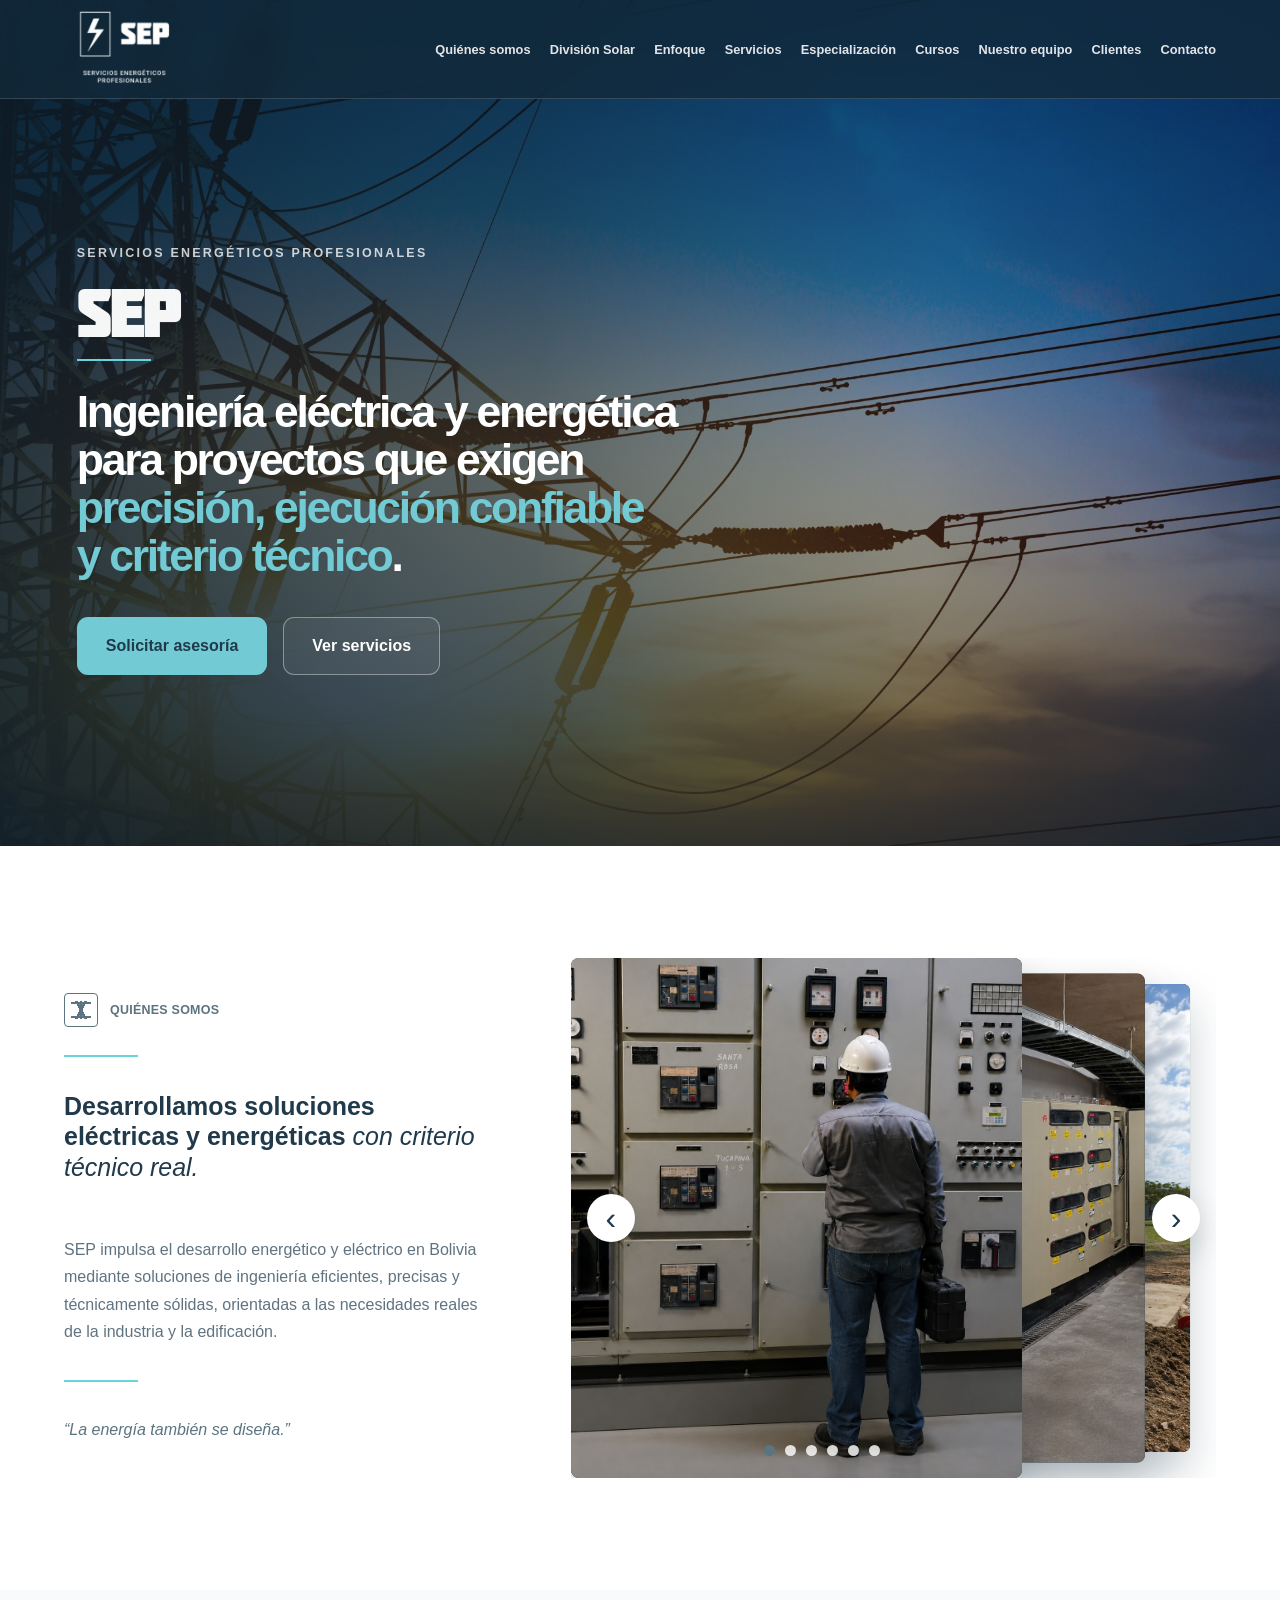
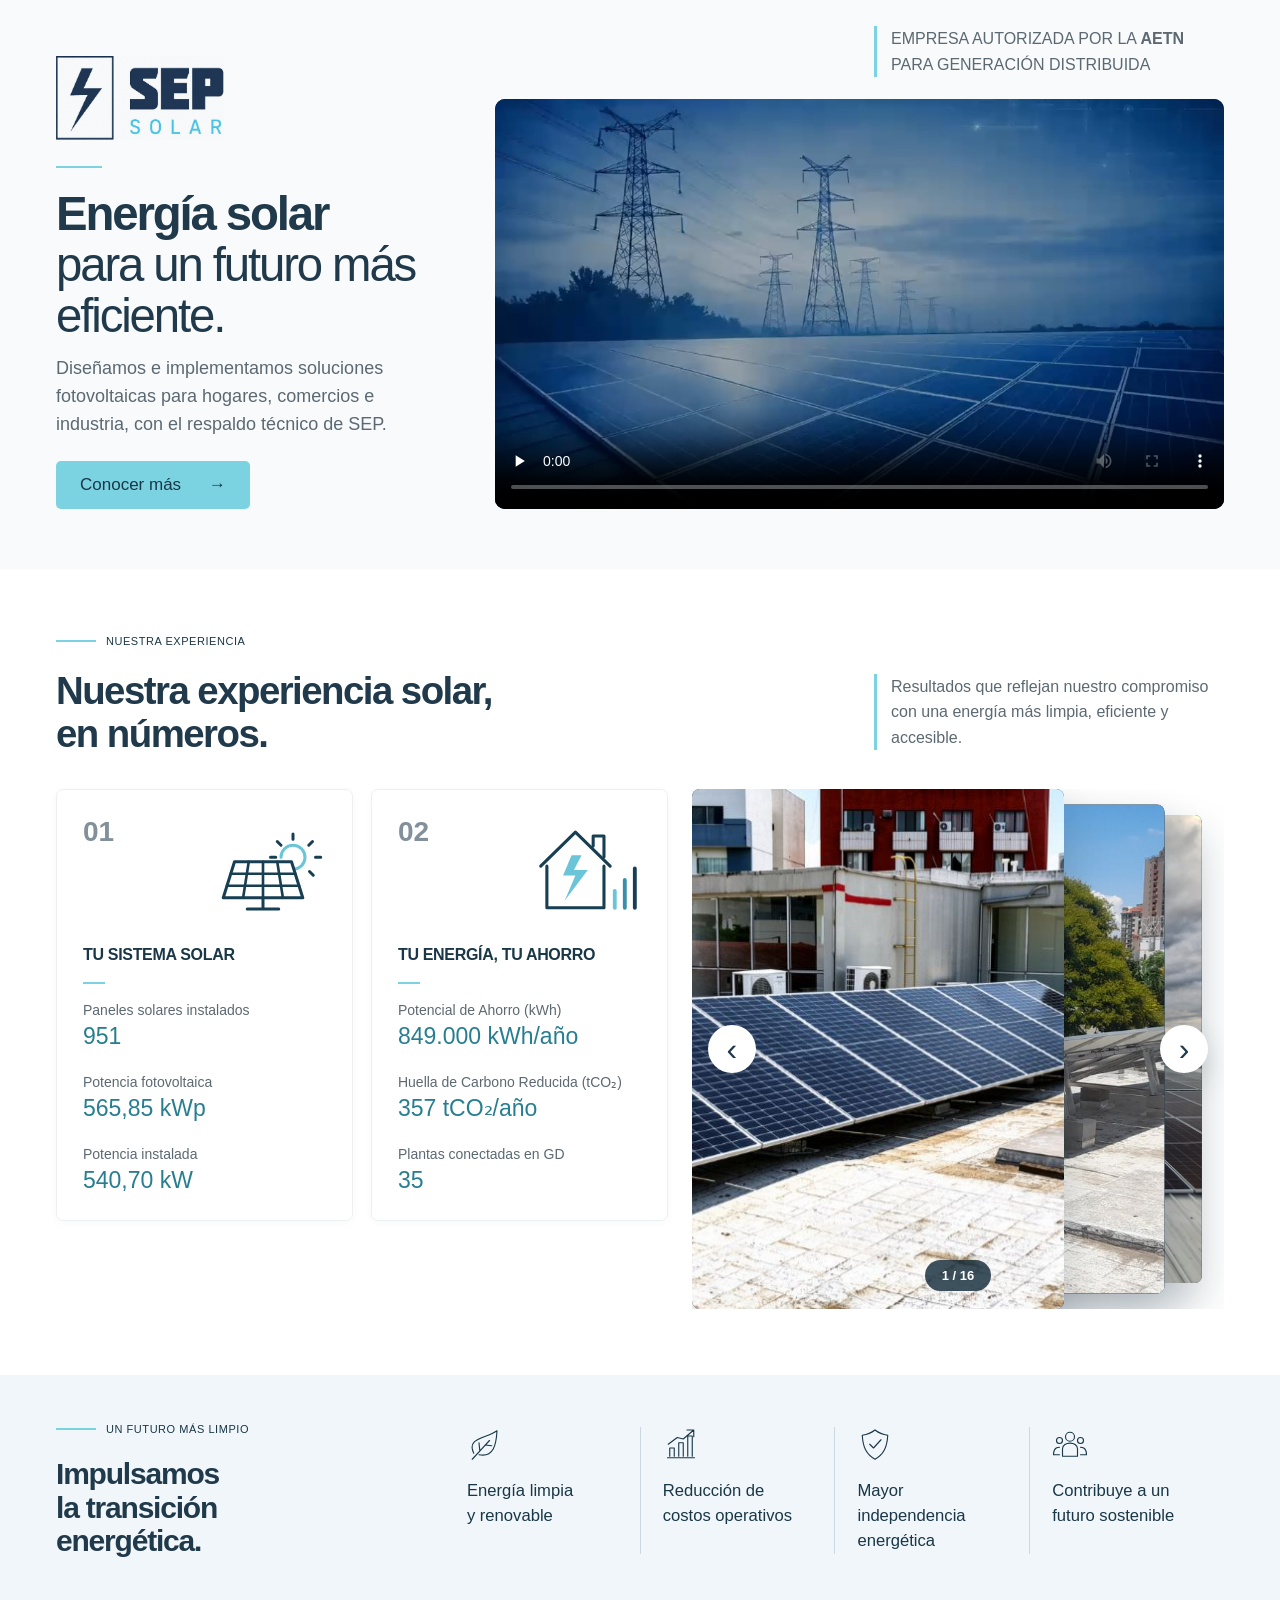
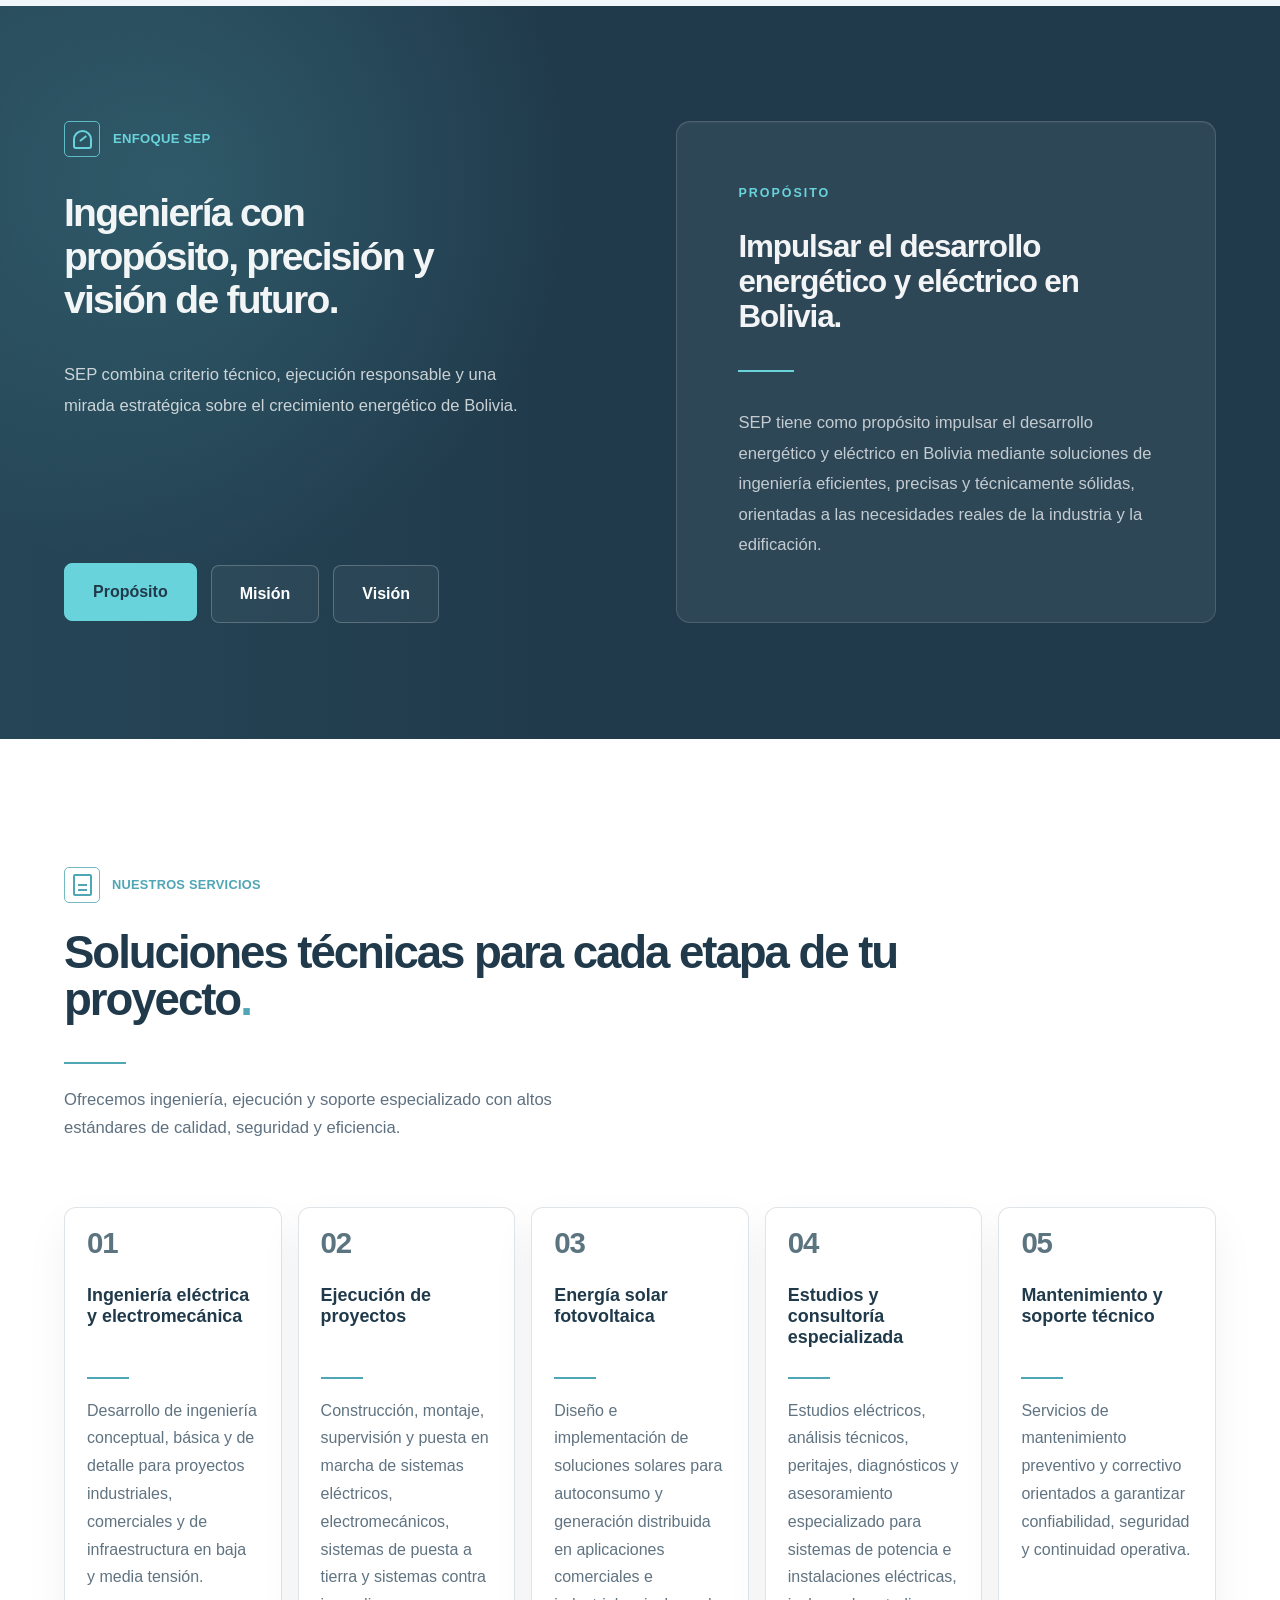
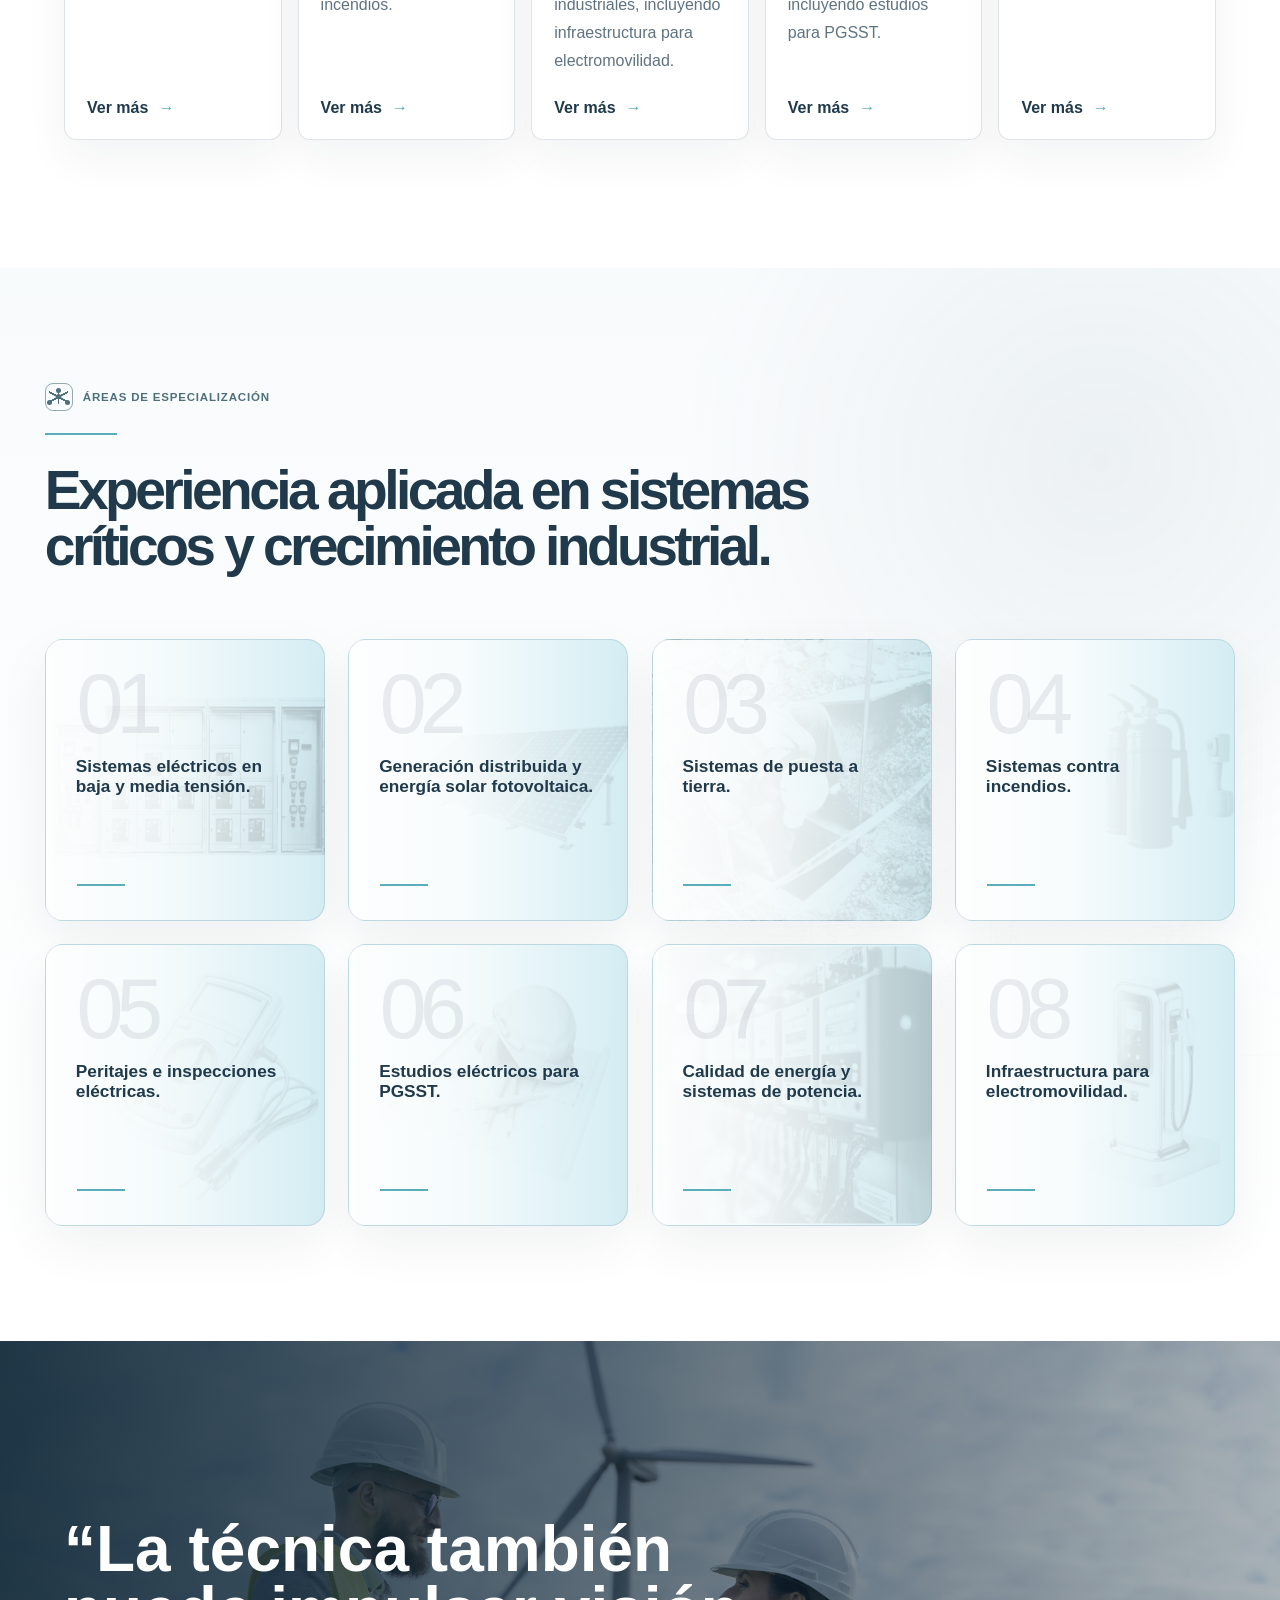
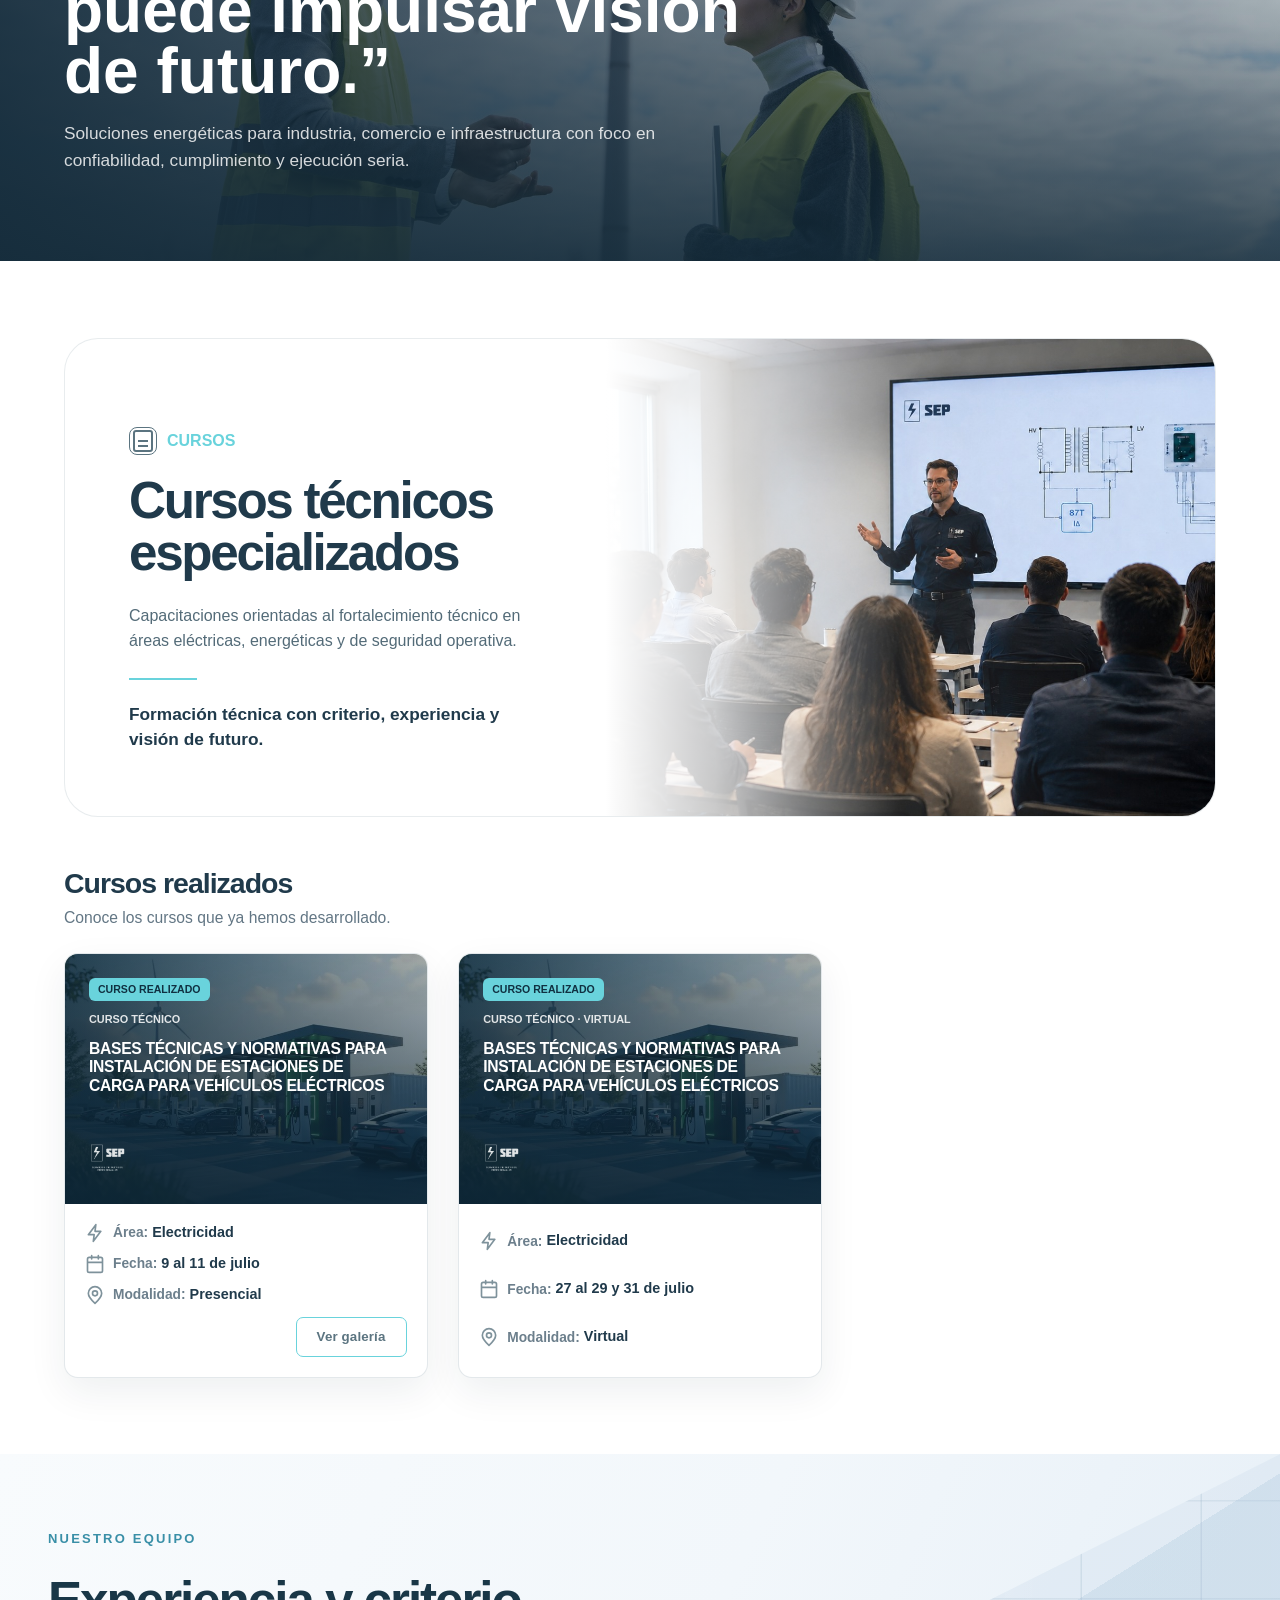
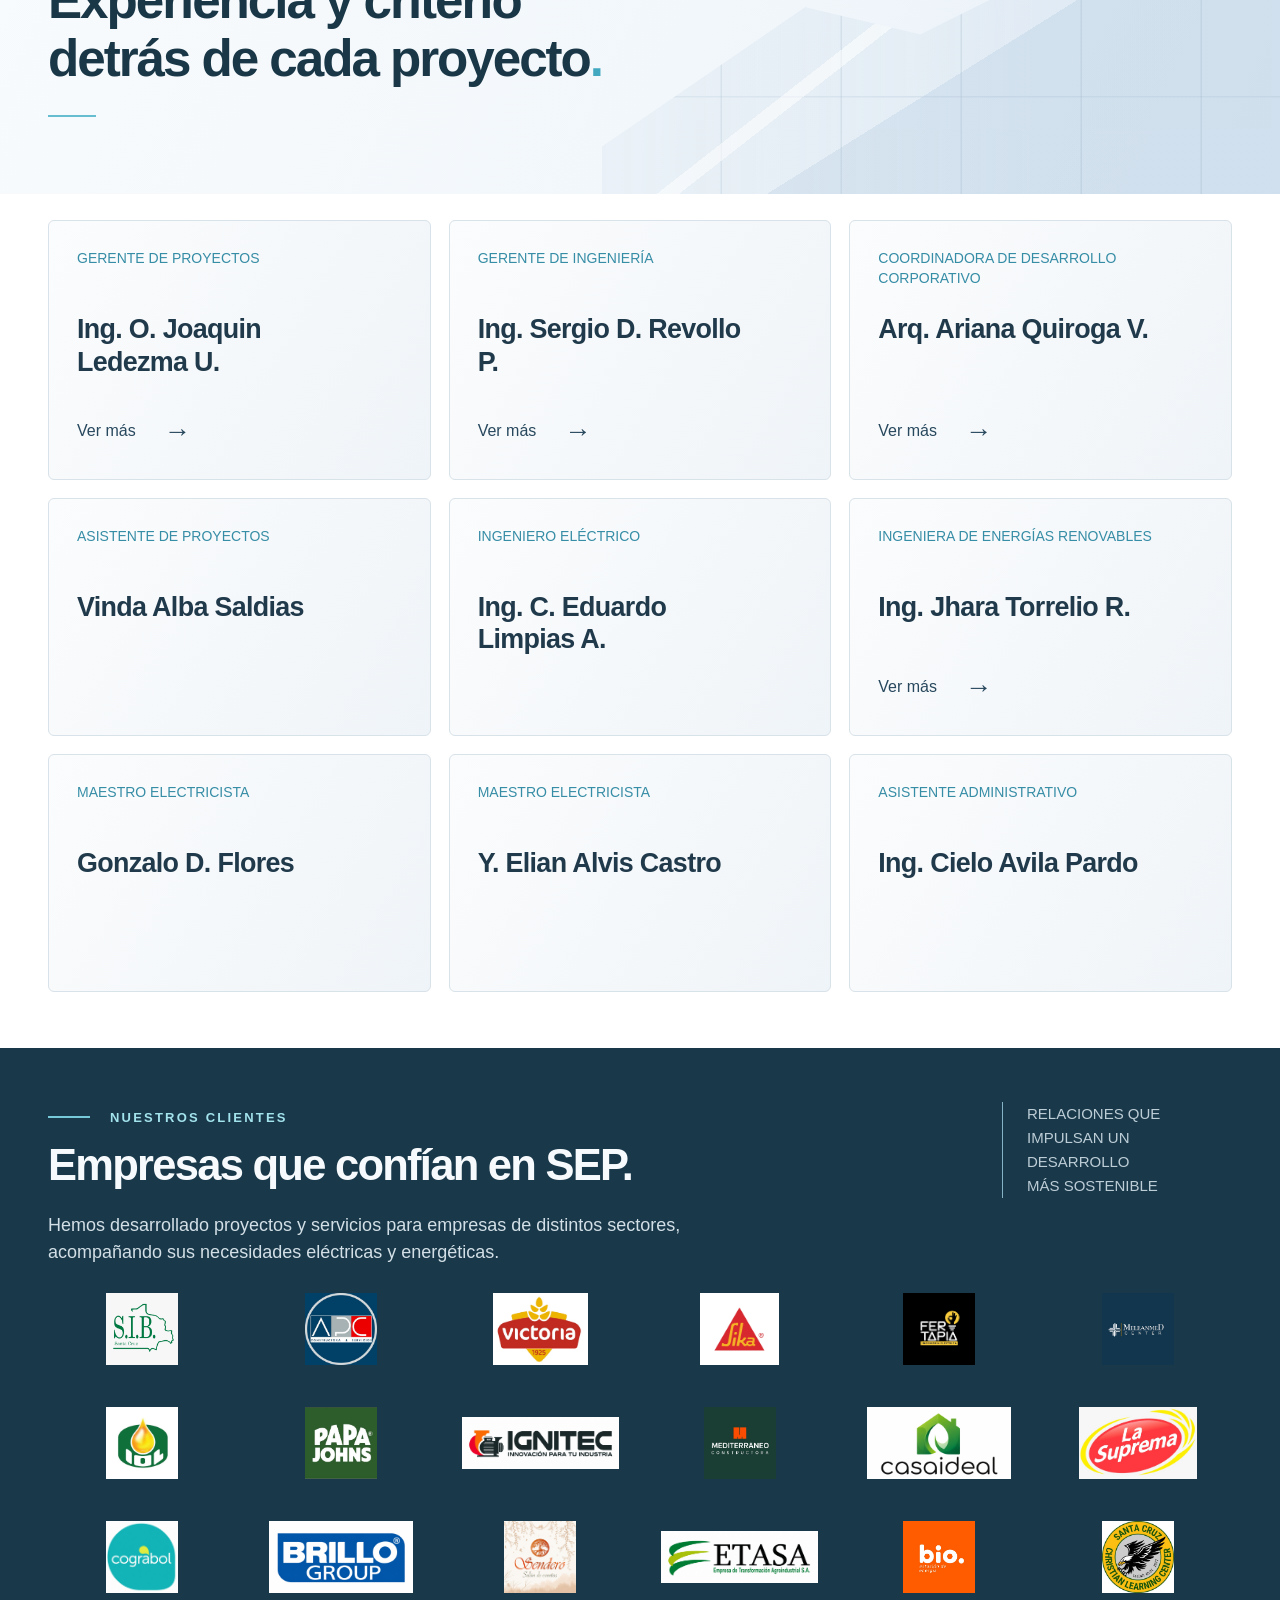
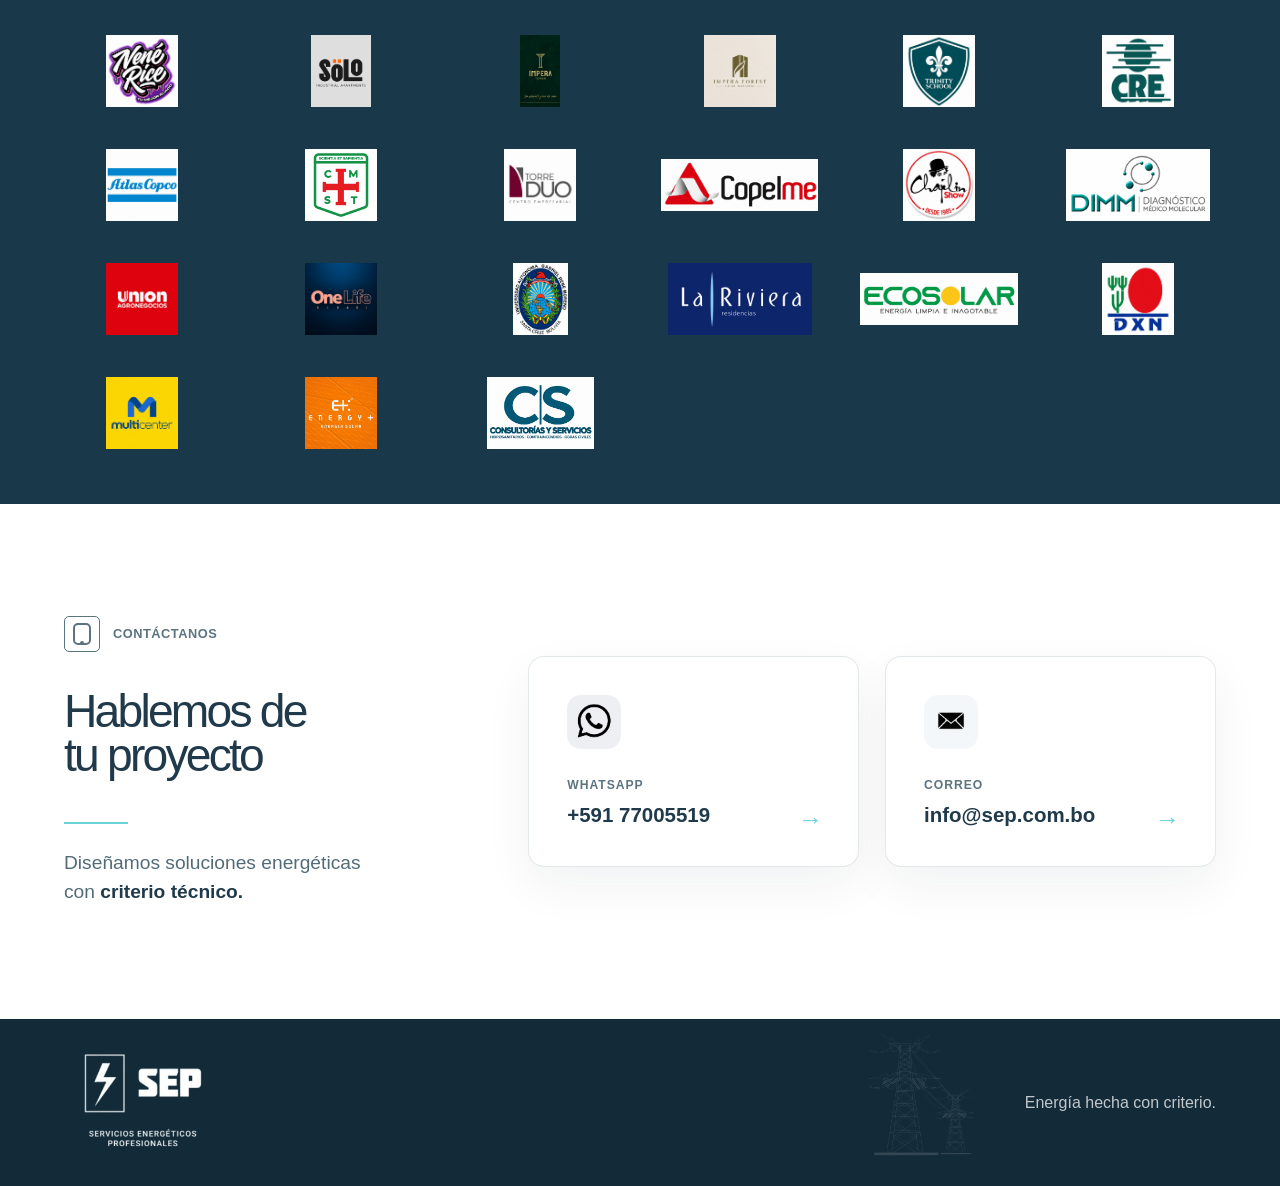
<file: index.html>
<!doctype html>
<html lang="es">
  <head>
    <meta charset="utf-8" />
    <meta name="viewport" content="width=device-width, initial-scale=1" />
    <meta
      name="description"
      content="SEP Servicios Energéticos Profesionales: ingeniería eléctrica, proyectos energéticos, consultoría técnica y mantenimiento especializado."
    />
    <title>SEP | Servicios Energéticos Profesionales</title>
    <link rel="stylesheet" href="styles.css?v=118" />
<link rel="stylesheet" href="solar.css?v=4" />
    <link rel="stylesheet" href="people.css?v=6" />
    <script src="people.js?v=4" defer></script>
  </head>
  <body>
    <header class="site-header" aria-label="Navegación principal">
      <a class="brand" href="#inicio" aria-label="SEP inicio">
        <span class="brand-logo" aria-hidden="true">
          <img class="brand-logo-img" src="assets/sep-full-logo.png" alt="" />
        </span>
      </a>

      <nav class="nav-links" aria-label="Secciones">
        <a href="#quienes">Quiénes somos</a>
        <a href="#division-solar">División Solar</a>
        <a href="#enfoque">Enfoque</a>
        <a href="#ofrecemos">Servicios</a>
        <a href="#especializacion">Especialización</a>
        <a href="#cursos">Cursos</a>
        <a href="#equipo">Nuestro equipo</a>
        <a href="#clientes">Clientes</a>
        <a href="#contacto">Contacto</a>
      </nav>
    </header>

    <main id="inicio">
      <section class="hero">
        <div class="hero-bg" aria-hidden="true"></div>
        <div class="hero-content">
          <p class="eyebrow">Servicios Energéticos Profesionales</p>
          <p class="hero-logo">SEP</p>
          <span class="hero-rule" aria-hidden="true"></span>
          <h1 class="hero-headline">
            Ingeniería eléctrica y energética<br />
            para proyectos que exigen<br />
            <span>precisión, ejecución confiable</span><br />
            <span>y criterio técnico</span>.
          </h1>
          <div class="hero-actions">
            <a class="button button-primary" href="#contacto">Solicitar asesoría</a>
            <a class="button button-secondary" href="#ofrecemos">Ver servicios</a>
          </div>
        </div>
      </section>

      <section class="intro band" id="quienes">
        <div class="section-grid">
          <div>
            <p class="section-kicker"><span class="kicker-symbol symbol-tower" aria-hidden="true"></span>Quiénes somos</p>
            <span class="section-rule intro-rule-top" aria-hidden="true"></span>
            <h2>Desarrollamos soluciones eléctricas y energéticas <em>con criterio técnico real.</em></h2>
          </div>
          <div class="section-copy">
            <p>
              SEP impulsa el desarrollo energético y eléctrico en Bolivia mediante
              soluciones de ingeniería eficientes, precisas y técnicamente sólidas,
              orientadas a las necesidades reales de la industria y la edificación.
            </p>
            <span class="section-rule intro-rule-quote" aria-hidden="true"></span>
            <p class="quote">“La energía también se diseña.”</p>
          </div>
          <div class="intro-carousel" data-photo-carousel aria-label="Galer&iacute;a de proyectos SEP">
            <div class="carousel-track">
              <figure class="carousel-slide is-active">
                <img src="assets/quienes-carousel-01.jpeg" alt="Inspecci&oacute;n t&eacute;cnica frente a tableros el&eacute;ctricos industriales" />
              </figure>
              <figure class="carousel-slide">
                <img src="assets/quienes-carousel-02.jpeg?v=20260527" alt="T&eacute;cnicos inspeccionando equipos electromec&aacute;nicos en instalaci&oacute;n industrial" />
              </figure>
              <figure class="carousel-slide">
                <img src="assets/quienes-carousel-03.jpeg?v=20260527" alt="T&eacute;cnico realizando conexiones el&eacute;ctricas en campo" />
              </figure>
              <figure class="carousel-slide">
                <img src="assets/quienes-carousel-04.jpeg" alt="Mantenimiento y conexi&oacute;n en tablero el&eacute;ctrico" />
              </figure>
              <figure class="carousel-slide">
                <img src="assets/quienes-carousel-05.jpeg?v=20260527" alt="Sistema solar fotovoltaico instalado en cubierta" />
              </figure>
              <figure class="carousel-slide">
                <img src="assets/quienes-carousel-06.jpeg?v=20260527" alt="Medici&oacute;n t&eacute;cnica en sistema de puesta a tierra" />
              </figure>
            </div>
            <button class="carousel-button carousel-prev" type="button" aria-label="Imagen anterior" data-carousel-direction="prev">‹</button>
            <button class="carousel-button carousel-next" type="button" aria-label="Imagen siguiente" data-carousel-direction="next">›</button>
            <div class="carousel-dots" aria-label="Seleccionar imagen">
              <button class="carousel-dot is-active" type="button" aria-label="Ver imagen 1" data-carousel-index="0"></button>
              <button class="carousel-dot" type="button" aria-label="Ver imagen 2" data-carousel-index="1"></button>
              <button class="carousel-dot" type="button" aria-label="Ver imagen 3" data-carousel-index="2"></button>
              <button class="carousel-dot" type="button" aria-label="Ver imagen 4" data-carousel-index="3"></button>
              <button class="carousel-dot" type="button" aria-label="Ver imagen 5" data-carousel-index="4"></button>
              <button class="carousel-dot" type="button" aria-label="Ver imagen 6" data-carousel-index="5"></button>
            </div>
          </div>
        </div>
      </section>

      <section class="solar-page" id="division-solar" aria-labelledby="solar-title">
        <div class="solar-hero">
          <div class="solar-wrap solar-hero-grid">
            <div>
              <div class="solar-logo"><img src="assets/sep-solar-logo.jpg" alt="SEP Solar" loading="lazy" width="1254" height="1254" /></div>
              <span class="solar-rule" aria-hidden="true"></span>
              <h2 class="solar-title" id="solar-title"><strong>Energía solar</strong> para un futuro más eficiente.</h2>
              <p class="solar-description">Diseñamos e implementamos soluciones fotovoltaicas para hogares, comercios e industria, con el respaldo técnico de SEP.</p>
              <a class="solar-cta" href="#experiencia-solar">Conocer más <span aria-hidden="true">→</span></a>
            </div>
            <div>
              <p class="solar-authorization">Empresa autorizada por la <strong>AETN</strong><br />para generación distribuida</p>
              <video class="solar-video" controls playsinline preload="none" poster="assets/sep-solar-poster.jpg" aria-label="Video de SEP sobre paneles solares">
                <source src="assets/sep-solar.mp4" type="video/mp4" />
                Tu navegador no permite reproducir este video. <a href="assets/sep-solar.mp4">Descargar video de SEP Solar</a>.
              </video>
            </div>
          </div>
        </div>
        <section class="solar-wrap solar-experience" id="experiencia-solar" aria-labelledby="solar-experience-title">
          <div class="solar-section-head">
            <div>
              <p class="solar-kicker">Nuestra experiencia</p>
              <h3 class="solar-heading" id="solar-experience-title">Nuestra experiencia solar,<br />en números.</h3>
            </div>
            <p>Resultados que reflejan nuestro compromiso con una energía más limpia, eficiente y accesible.</p>
          </div>
          <div class="solar-results-layout">
            <div class="solar-cards"><article class="solar-card">
              <div class="solar-card-top"><span class="solar-number">01</span><img class="solar-illustration" src="assets/icon-solar-panel-brand-v3.svg" alt="" aria-hidden="true" width="88" height="88" /></div>
              <h4>Tu sistema solar</h4><span class="solar-rule" aria-hidden="true"></span>
              <dl class="solar-metrics"><div><dt>Paneles solares instalados</dt><dd>951</dd></div><div><dt>Potencia fotovoltaica</dt><dd>565,85 kWp</dd></div><div><dt>Potencia instalada</dt><dd>540,70 kW</dd></div></dl>
            </article><article class="solar-card solar-energy">
              <div class="solar-card-top"><span class="solar-number">02</span><img class="solar-illustration" src="assets/icon-solar-home-brand-v2.svg" alt="" aria-hidden="true" width="88" height="88" /></div>
              <h4>Tu energía, tu ahorro</h4><span class="solar-rule" aria-hidden="true"></span>
              <dl class="solar-metrics"><div><dt>Potencial de Ahorro (kWh)</dt><dd>849.000 kWh/año</dd></div><div><dt>Huella de Carbono Reducida (tCO₂)</dt><dd>357 tCO₂/año</dd></div><div><dt>Plantas conectadas en GD</dt><dd>35</dd></div></dl>
            </article></div>
            <div class="intro-carousel solar-project-carousel" data-photo-carousel aria-label="Instalaciones de paneles solares">
              <div class="carousel-track">
                <figure class="carousel-slide"><img src="assets/solar-fotovoltaica-01.jpeg" alt="Paneles solares instalados sobre una cubierta" loading="lazy" /></figure>
                <figure class="carousel-slide"><img src="assets/gallery-sistemas-solares.jpeg" alt="Instalaci&oacute;n de un sistema solar fotovoltaico" loading="lazy" /></figure>
                <figure class="carousel-slide"><img src="assets/solar-proyecto-01.jpeg" alt="Proyecto fotovoltaico SEP, fotograf&iacute;a 1" loading="lazy" /></figure>
                <figure class="carousel-slide"><img src="assets/solar-proyecto-02.jpeg" alt="Proyecto fotovoltaico SEP, fotograf&iacute;a 2" loading="lazy" /></figure>
                <figure class="carousel-slide"><img src="assets/solar-proyecto-03.jpeg" alt="Proyecto fotovoltaico SEP, fotograf&iacute;a 3" loading="lazy" /></figure>
                <figure class="carousel-slide"><img src="assets/solar-proyecto-04.jpeg" alt="Proyecto fotovoltaico SEP, fotograf&iacute;a 4" loading="lazy" /></figure>
                <figure class="carousel-slide"><img src="assets/solar-proyecto-05.jpeg" alt="Proyecto fotovoltaico SEP, fotograf&iacute;a 5" loading="lazy" /></figure>
                <figure class="carousel-slide"><img src="assets/solar-proyecto-06.jpeg" alt="Proyecto fotovoltaico SEP, fotograf&iacute;a 6" loading="lazy" /></figure>
                <figure class="carousel-slide"><img src="assets/solar-proyecto-07.jpeg" alt="Proyecto fotovoltaico SEP, fotograf&iacute;a 7" loading="lazy" /></figure>
                <figure class="carousel-slide"><img src="assets/solar-proyecto-08.jpeg" alt="Proyecto fotovoltaico SEP, fotograf&iacute;a 8" loading="lazy" /></figure>
                <figure class="carousel-slide"><img src="assets/solar-proyecto-09.jpeg" alt="Proyecto fotovoltaico SEP, fotograf&iacute;a 9" loading="lazy" /></figure>
                <figure class="carousel-slide"><img src="assets/solar-proyecto-10.jpeg" alt="Proyecto fotovoltaico SEP, fotograf&iacute;a 10" loading="lazy" /></figure>
                <figure class="carousel-slide"><img src="assets/solar-proyecto-11.jpeg" alt="Proyecto fotovoltaico SEP, fotograf&iacute;a 11" loading="lazy" /></figure>
                <figure class="carousel-slide"><img src="assets/solar-proyecto-12.jpeg" alt="Proyecto fotovoltaico SEP, fotograf&iacute;a 12" loading="lazy" /></figure>
                <figure class="carousel-slide"><img src="assets/solar-proyecto-13.jpeg" alt="Proyecto fotovoltaico SEP, fotograf&iacute;a 13" loading="lazy" /></figure>
                <figure class="carousel-slide"><img src="assets/solar-proyecto-14.jpeg" alt="Proyecto fotovoltaico SEP, fotograf&iacute;a 14" loading="lazy" /></figure>
              </div>
              <button class="carousel-button carousel-prev" type="button" aria-label="Imagen solar anterior" data-carousel-direction="prev">‹</button>
              <button class="carousel-button carousel-next" type="button" aria-label="Imagen solar siguiente" data-carousel-direction="next">›</button>
              <span class="solar-carousel-count" data-carousel-count aria-live="polite">1 / 16</span>
            </div>
          </div>
        </section>
        <section class="solar-benefits" aria-labelledby="solar-benefits-title">
          <div class="solar-wrap solar-benefits-grid">
            <div><p class="solar-kicker">Un futuro más limpio</p><h3 class="solar-heading" id="solar-benefits-title">Impulsamos<br />la transición<br />energética.</h3></div>
            <ul class="solar-benefits-list">
              <li><svg class="solar-icon" viewBox="0 0 48 48" aria-hidden="true"><path d="M9 35C-1 14 25 16 40 5c-1 19-5 36-24 32M7 43l23-25M17 31l-1-10m8 3 9 1"/></svg>Energía limpia<br />y renovable</li>
              <li><svg class="solar-icon" viewBox="0 0 48 48" aria-hidden="true"><path d="M6 41h36M9 39V28h6v11m6 0V21h6v18m6 0V12h6v27M7 23l12-9 8 2L41 4m-9 0h9v9"/></svg>Reducción de costos operativos</li>
              <li><svg class="solar-icon" viewBox="0 0 48 48" aria-hidden="true"><path d="M24 4c5 4 10 6 17 7-1 17-6 26-17 32C13 37 8 28 7 11c7-1 12-3 17-7Z M17 23l5 5 10-11"/></svg>Mayor independencia energética</li>
              <li><svg class="solar-icon" viewBox="0 0 48 48" aria-hidden="true"><circle cx="24" cy="13" r="6"/><circle cx="10" cy="18" r="4"/><circle cx="38" cy="18" r="4"/><path d="M14 39V29c0-10 20-10 20 0v10H14ZM10 27c-7 0-8 6-8 10h8m28-10c7 0 8 6 8 10h-8"/></svg>Contribuye a un futuro sostenible</li>
            </ul>
          </div>
        </section>
      </section>

      <section class="band dark" id="enfoque">
        <div class="vision-panel">
          <div class="vision-intro">
            <div class="section-heading">
              <p class="section-kicker"><span class="kicker-symbol symbol-meter" aria-hidden="true"></span>Enfoque SEP</p>
              <h2>Ingeniería con<br />propósito, precisión y<br />visión de futuro.</h2>
            </div>
            <p>
              SEP combina criterio técnico, ejecución responsable y una mirada
              estratégica sobre el crecimiento energético de Bolivia.
            </p>
            <div class="vision-tabs" role="tablist" aria-label="Propósito, misión y visión de SEP">
              <button class="vision-tab is-active" type="button" role="tab" aria-selected="true" aria-controls="vision-proposito" id="tab-proposito" data-vision-tab="vision-proposito">
                Propósito
              </button>
              <button class="vision-tab" type="button" role="tab" aria-selected="false" aria-controls="vision-mision" id="tab-mision" data-vision-tab="vision-mision">
                Misión
              </button>
              <button class="vision-tab" type="button" role="tab" aria-selected="false" aria-controls="vision-vision" id="tab-vision" data-vision-tab="vision-vision">
                Visión
              </button>
            </div>
          </div>

          <div class="vision-content">
            <article class="vision-block is-active" id="vision-proposito" role="tabpanel" aria-labelledby="tab-proposito">
              <span class="vision-label">Propósito</span>
              <h3>Impulsar el desarrollo energético y eléctrico en Bolivia.</h3>
              <span class="vision-rule" aria-hidden="true"></span>
              <p>
                SEP tiene como propósito impulsar el desarrollo energético y eléctrico
                en Bolivia mediante soluciones de ingeniería eficientes, precisas y
                técnicamente sólidas, orientadas a las necesidades reales de la
                industria y la edificación.
              </p>
            </article>

            <article class="vision-block" id="vision-mision" role="tabpanel" aria-labelledby="tab-mision" hidden>
              <span class="vision-label">Misión</span>
              <h3>Desarrollar y ejecutar proyectos con rigor técnico y atención profesional.</h3>
              <span class="vision-rule" aria-hidden="true"></span>
              <p>
                La misión de SEP es desarrollar y ejecutar proyectos de ingeniería
                eléctrica y energética, brindando servicios técnicos especializados,
                estudios y consultorías, con un enfoque riguroso en calidad,
                cumplimiento normativo y atención profesional al cliente.
              </p>
            </article>

            <article class="vision-block" id="vision-vision" role="tabpanel" aria-labelledby="tab-vision" hidden>
              <span class="vision-label">Visión</span>
              <h3>Ser una referencia técnica para Santa Cruz y Bolivia.</h3>
              <span class="vision-rule" aria-hidden="true"></span>
              <p>
                SEP busca consolidarse como la empresa de referencia en soluciones
                eléctricas y energéticas en Santa Cruz y Bolivia, reconocida por su
                excelencia técnica, confiabilidad y aporte estratégico al crecimiento
                industrial y de infraestructura.
              </p>
            </article>
          </div>
        </div>
      </section>

      <section class="services band" id="ofrecemos">
        <div class="section-heading">
          <p class="section-kicker"><span class="kicker-symbol symbol-board" aria-hidden="true"></span>Nuestros servicios</p>
          <h2>Soluciones técnicas para cada etapa de tu proyecto<span>.</span></h2>
          <span class="services-rule" aria-hidden="true"></span>
          <p class="services-intro">
            Ofrecemos ingeniería, ejecución y soporte especializado con altos estándares
            de calidad, seguridad y eficiencia.
          </p>
        </div>

        <div class="service-grid">
          <article class="service-card service-engineering">
            <span class="card-icon service-icon-engineering" aria-hidden="true"></span>
            <h3>Ingeniería eléctrica y electromecánica</h3>
            <span class="card-rule" aria-hidden="true"></span>
            <p>
              Desarrollo de ingeniería conceptual, básica y de detalle para proyectos
              industriales, comerciales y de infraestructura en baja y media tensión.
            </p>
            <button class="service-more" type="button" data-service-gallery="engineering">
              Ver más <span aria-hidden="true">→</span>
            </button>
          </article>
          <article class="service-card service-execution">
            <span class="card-icon service-icon-execution" aria-hidden="true"></span>
            <h3>Ejecución de proyectos</h3>
            <span class="card-rule" aria-hidden="true"></span>
            <p>
              Construcción, montaje, supervisión y puesta en marcha de sistemas
              eléctricos, electromecánicos, sistemas de puesta a tierra y sistemas
              contra incendios.
            </p>
            <button class="service-more" type="button" data-service-gallery="execution">
              Ver más <span aria-hidden="true">→</span>
            </button>
          </article>
          <article class="service-card service-solar">
            <span class="card-icon service-icon-solar" aria-hidden="true"></span>
            <h3>Energía solar fotovoltaica</h3>
            <span class="card-rule" aria-hidden="true"></span>
            <p>
              Diseño e implementación de soluciones solares para autoconsumo y
              generación distribuida en aplicaciones comerciales e industriales,
              incluyendo infraestructura para electromovilidad.
            </p>
            <button class="service-more" type="button" data-service-gallery="solar">
              Ver más <span aria-hidden="true">→</span>
            </button>
          </article>
          <article class="service-card service-consulting">
            <span class="card-icon service-icon-consulting" aria-hidden="true"></span>
            <h3>Estudios y consultoría especializada</h3>
            <span class="card-rule" aria-hidden="true"></span>
            <p>
              Estudios eléctricos, análisis técnicos, peritajes, diagnósticos y
              asesoramiento especializado para sistemas de potencia e instalaciones
              eléctricas, incluyendo estudios para PGSST.
            </p>
            <button class="service-more" type="button" data-service-gallery="consulting">
              Ver más <span aria-hidden="true">→</span>
            </button>
          </article>
          <article class="service-card service-maintenance">
            <span class="card-icon service-icon-maintenance" aria-hidden="true"></span>
            <h3>Mantenimiento y soporte técnico</h3>
            <span class="card-rule" aria-hidden="true"></span>
            <p>
              Servicios de mantenimiento preventivo y correctivo orientados a
              garantizar confiabilidad, seguridad y continuidad operativa.
            </p>
            <button class="service-more" type="button" data-service-gallery="maintenance">
              Ver más <span aria-hidden="true">→</span>
            </button>
          </article>
        </div>
      </section>

      <div class="service-modal" id="service-modal" aria-hidden="true">
        <div class="service-modal-backdrop" data-service-modal-close></div>
        <div class="service-modal-panel" role="dialog" aria-modal="true" aria-labelledby="service-modal-title">
          <button class="service-modal-close" type="button" aria-label="Cerrar galería" data-service-modal-close>×</button>
          <p class="section-kicker"><span class="kicker-symbol symbol-board" aria-hidden="true"></span>Galería de servicio</p>
          <h2 id="service-modal-title">Servicio SEP</h2>
          <div class="service-gallery" id="service-gallery"></div>
        </div>
      </div>

      <section class="specialties band" id="especializacion">
        <div class="section-grid">
          <div>
            <p class="section-kicker"><span class="kicker-symbol symbol-network" aria-hidden="true"></span>Áreas de especialización</p>
            <h2><span>Experiencia aplicada en sistemas</span><br /><span>críticos y crecimiento industrial.</span></h2>
          </div>
          <div class="section-copy">
            <img class="specialties-tower-art" src="assets/transmission-towers.png" alt="" aria-hidden="true" />
            <ul class="feature-list">
              <li tabindex="0">Sistemas eléctricos en baja y media tensión.</li>
              <li tabindex="0">Generación distribuida y energía solar fotovoltaica.</li>
              <li tabindex="0">Sistemas de puesta a tierra.</li>
              <li tabindex="0">Sistemas contra incendios.</li>
              <li tabindex="0">Peritajes e inspecciones eléctricas.</li>
              <li tabindex="0">Estudios eléctricos para PGSST.</li>
              <li tabindex="0">Calidad de energía y sistemas de potencia.</li>
              <li tabindex="0">Infraestructura para electromovilidad.</li>
            </ul>
          </div>
        </div>
      </section>

      <section class="statement">
        <img src="assets/pdf-page10-img1.jpg" alt="Ingenieros conversando en un parque eólico" />
        <div class="statement-copy">
          <p>“La técnica también puede impulsar visión de futuro.”</p>
          <span>
            Soluciones energéticas para industria, comercio e infraestructura
            con foco en confiabilidad, cumplimiento y ejecución seria.
          </span>
        </div>
      </section>

      <section id="cursos" class="courses-section" aria-labelledby="courses-title">
        <div class="courses-container">
          <div class="courses-hero">
            <div class="courses-hero-copy">
              <p class="section-kicker"><span class="kicker-symbol symbol-board" aria-hidden="true"></span>Cursos</p>
              <h2 id="courses-title">Cursos t&eacute;cnicos especializados</h2>
              <p>Capacitaciones orientadas al fortalecimiento t&eacute;cnico en &aacute;reas el&eacute;ctricas, energ&eacute;ticas y de seguridad operativa.</p>
              <span class="courses-rule" aria-hidden="true"></span>
              <strong>Formaci&oacute;n t&eacute;cnica con criterio, experiencia y visi&oacute;n de futuro.</strong>
            </div>
            <figure class="courses-hero-media">
              <img src="assets/courses-hero-classroom.jpeg" alt="Capacitaci&oacute;n t&eacute;cnica en aula sobre sistemas el&eacute;ctricos" />
            </figure>
          </div>
          <div class="courses-block">
            <div class="courses-block-head">
              <div>
                <h3>Cursos realizados</h3>
                <p>Conoce los cursos que ya hemos desarrollado.</p>
              </div>
              <div class="courses-controls" aria-label="Navegaci&oacute;n de cursos realizados">
                <a href="#cursos-realizados">Ver todos &rarr;</a>
                <button type="button" data-course-carousel="prev" data-course-target="completed" aria-label="Curso realizado anterior">&larr;</button>
                <button type="button" data-course-carousel="next" data-course-target="completed" aria-label="Curso realizado siguiente">&rarr;</button>
              </div>
            </div>

            <div class="courses-track" id="cursos-realizados" data-course-track="completed">
              <article class="course-card">
                <div class="course-cover">
                  <img src="assets/gallery-infraestructura-carga.jpg" alt="Curso realizado sobre infraestructura de carga el&eacute;ctrica" />
                  <div class="course-cover-copy">
                    <span>Curso realizado</span>
                    <small>Curso t&eacute;cnico</small>
                    <h4>Bases t&eacute;cnicas y normativas para instalaci&oacute;n de estaciones de carga para veh&iacute;culos el&eacute;ctricos</h4>
                    <img class="course-cover-logo" src="assets/sep-full-logo.png" alt="" aria-hidden="true" />
                  </div>
                </div>
                <div class="course-card-body">
                  <dl class="course-meta">
                    <div class="course-meta-item course-meta-area"><dt>&Aacute;rea:</dt><dd>Electricidad</dd></div>
                    <div class="course-meta-item course-meta-date"><dt>Fecha:</dt><dd>9 al 11 de julio</dd></div>
                    <div class="course-meta-item course-meta-mode"><dt>Modalidad:</dt><dd>Presencial</dd></div>
                  </dl>
                  <button class="course-action course-action-secondary" type="button" data-course-action="gallery" data-course-id="completed-electromovilidad">Ver galer&iacute;a</button>
                </div>
              </article>
              <article class="course-card">
                <div class="course-cover">
                  <img src="assets/gallery-infraestructura-carga.jpg" alt="Curso virtual sobre infraestructura de carga el&eacute;ctrica" />
                  <div class="course-cover-copy">
                    <span>Curso realizado</span>
                    <small>Curso t&eacute;cnico · Virtual</small>
                    <h4>Bases t&eacute;cnicas y normativas para instalaci&oacute;n de estaciones de carga para veh&iacute;culos el&eacute;ctricos</h4>
                    <img class="course-cover-logo" src="assets/sep-full-logo.png" alt="" aria-hidden="true" />
                  </div>
                </div>
                <div class="course-card-body">
                  <dl class="course-meta">
                    <div class="course-meta-item course-meta-area"><dt>&Aacute;rea:</dt><dd>Electricidad</dd></div>
                    <div class="course-meta-item course-meta-date"><dt>Fecha:</dt><dd>27 al 29 y 31 de julio</dd></div>
                    <div class="course-meta-item course-meta-mode"><dt>Modalidad:</dt><dd>Virtual</dd></div>
                  </dl>
                </div>
              </article>
            </div>
          </div>
        </div>
      </section>

      <div class="course-gallery-modal" data-course-gallery-modal hidden role="dialog" aria-modal="true" aria-labelledby="course-gallery-title">
        <div class="course-gallery-backdrop" data-course-gallery-close></div>
        <div class="course-gallery-panel" role="document">
          <button class="course-gallery-close" type="button" data-course-gallery-close aria-label="Cerrar galer&iacute;a">&times;</button>
          <div class="course-gallery-head">
            <h2 id="course-gallery-title">Galer&iacute;a del curso</h2>
            <p id="course-gallery-subtitle" class="course-gallery-subtitle"></p>
          </div>
          <div class="course-gallery-grid" data-course-gallery-grid></div>
          <div class="course-gallery-nav" data-course-gallery-nav hidden>
            <button class="course-gallery-arrow" type="button" data-course-gallery-prev aria-label="Ver fotos anteriores">Anterior</button>
            <div class="course-gallery-dots" data-course-gallery-dots aria-label="P&aacute;ginas de galer&iacute;a"></div>
            <button class="course-gallery-arrow" type="button" data-course-gallery-next aria-label="Ver fotos siguientes">Siguiente</button>
          </div>
        </div>
      </div>

      <div class="course-lightbox" data-course-lightbox hidden role="dialog" aria-modal="true" aria-labelledby="course-lightbox-title">
        <div class="course-lightbox-backdrop" data-course-lightbox-close></div>
        <div class="course-lightbox-panel" role="document">
          <button class="course-lightbox-close" type="button" data-course-lightbox-close aria-label="Cerrar imagen ampliada">&times;</button>
          <button class="course-lightbox-arrow course-lightbox-arrow-prev" type="button" data-course-lightbox-prev aria-label="Imagen anterior">‹</button>
          <div class="course-lightbox-media" data-course-lightbox-media></div>
          <button class="course-lightbox-arrow course-lightbox-arrow-next" type="button" data-course-lightbox-next aria-label="Imagen siguiente">›</button>
          <p id="course-lightbox-title" class="course-lightbox-caption" data-course-lightbox-caption></p>
        </div>
      </div>

      <section id="equipo" class="team-section" aria-labelledby="team-heading">
        <div class="team-hero"><div class="people-wrap"><p class="people-kicker">Nuestro equipo</p><h2 id="team-heading">Experiencia y criterio<br /> detrás de cada proyecto<span>.</span></h2><span class="people-rule" aria-hidden="true"></span></div><div class="team-architecture" aria-hidden="true"></div></div>
        <div class="people-wrap team-grid"><article class="team-card"><p class="team-role">Gerente de proyectos</p><h3>Ing. O. Joaquin Ledezma U.</h3><button type="button" data-person="0" aria-haspopup="dialog" aria-controls="team-profile" aria-label="Ver más sobre Ing. O. Joaquin Ledezma U.">Ver más <span aria-hidden="true">→</span></button></article>
<article class="team-card"><p class="team-role">Gerente de ingeniería</p><h3>Ing. Sergio D. Revollo P.</h3><button type="button" data-person="1" aria-haspopup="dialog" aria-controls="team-profile" aria-label="Ver más sobre Ing. Sergio D. Revollo P.">Ver más <span aria-hidden="true">→</span></button></article>
<article class="team-card"><p class="team-role">Coordinadora de desarrollo corporativo</p><h3>Arq. Ariana Quiroga V.</h3><button type="button" data-person="2" aria-haspopup="dialog" aria-controls="team-profile" aria-label="Ver más sobre Arq. Ariana Quiroga V.">Ver más <span aria-hidden="true">→</span></button></article>
<article class="team-card"><p class="team-role">Asistente de proyectos</p><h3>Vinda Alba Saldias</h3></article>
<article class="team-card"><p class="team-role">Ingeniero El&eacute;ctrico</p><h3>Ing. C. Eduardo Limpias A.</h3></article>
<article class="team-card"><p class="team-role">Ingeniera de energías renovables</p><h3>Ing. Jhara Torrelio R.</h3><button type="button" data-person="3" aria-haspopup="dialog" aria-controls="team-profile" aria-label="Ver más sobre Ing. Jhara Torrelio R.">Ver más <span aria-hidden="true">→</span></button></article>
<article class="team-card"><p class="team-role">Maestro electricista</p><h3>Gonzalo D. Flores</h3></article>
<article class="team-card"><p class="team-role">Maestro electricista</p><h3>Y. Elian Alvis Castro</h3></article>
<article class="team-card"><p class="team-role">Asistente Administrativo</p><h3>Ing. Cielo Avila Pardo</h3></article>
</div>
      </section>
      <section id="clientes" class="clients-section" aria-labelledby="clients-heading"><div class="people-wrap">
        <div class="clients-header"><div><p class="people-kicker">Nuestros clientes</p><h2 id="clients-heading">Empresas que confían en SEP.</h2></div><p class="clients-statement">Relaciones que <br />impulsan un desarrollo <br />más sostenible</p></div>
        <p class="clients-intro">Hemos desarrollado proyectos y servicios para empresas de distintos sectores, <br />acompañando sus necesidades eléctricas y energéticas.</p>
        <ul class="clients-grid" aria-label="Clientes de SEP"><li><img src="assets/clients/sib-santa-cruz.jpeg" alt="Logotipo de S.I.B. Santa Cruz" loading="lazy" /></li><li><img src="assets/clients/apc.jpeg" alt="Logotipo de APC Constructora &amp; Servicios" loading="lazy" /></li><li><img src="assets/clients/victoria.jpeg" alt="Logotipo de Victoria" loading="lazy" /></li><li><img src="assets/clients/sika.jpeg" alt="Logotipo de Sika" loading="lazy" /></li><li><img src="assets/clients/fero-tapia.jpeg" alt="Logotipo de Fero Tapia Ingeniería Eléctrica" loading="lazy" /></li><li><img src="assets/clients/meleanmed-center.jpeg" alt="Logotipo de Meleanmed Center" loading="lazy" /></li><li><img src="assets/clients/logo-07.jpeg" alt="Logotipo de cliente de SEP" loading="lazy" /></li><li><img src="assets/clients/papa-johns.jpeg" alt="Logotipo de Papa Johns" loading="lazy" /></li><li><img src="assets/clients/ignitec.jpeg" alt="Logotipo de IGNITEC" loading="lazy" /></li><li><img src="assets/clients/mediterraneo.jpeg" alt="Logotipo de Mediterráneo Constructora" loading="lazy" /></li><li><img src="assets/clients/casaideal.jpeg" alt="Logotipo de Casaideal" loading="lazy" /></li><li><img src="assets/clients/la-suprema.jpeg" alt="Logotipo de La Suprema" loading="lazy" /></li><li><img src="assets/clients/cograbol.jpeg" alt="Logotipo de Cograbol" loading="lazy" /></li><li><img src="assets/clients/brillo-group.jpeg" alt="Logotipo de Brillo Group" loading="lazy" /></li><li><img src="assets/clients/sendero.jpeg" alt="Logotipo de Sendero Salón de Eventos" loading="lazy" /></li><li><img src="assets/clients/etasa.jpeg" alt="Logotipo de ETASA" loading="lazy" /></li><li><img src="assets/clients/bio.jpeg" alt="Logotipo de bio. Estación de Energía" loading="lazy" /></li><li><img src="assets/clients/santa-cruz-christian.jpeg" alt="Logotipo de Santa Cruz Christian Learning Center" loading="lazy" /></li><li><img src="assets/clients/nene-rice.jpeg" alt="Logotipo de Nene Rice" loading="lazy" /></li><li><img src="assets/clients/solo-apartments.jpeg" alt="Logotipo de SÖLO Industrial Apartments" loading="lazy" /></li><li><img src="assets/clients/impera-tower.jpeg" alt="Logotipo de Impera Tower" loading="lazy" /></li><li><img src="assets/clients/impera-forest.jpeg" alt="Logotipo de Impera Forest" loading="lazy" /></li><li><img src="assets/clients/trinity-school.jpeg" alt="Logotipo de Trinity School" loading="lazy" /></li><li><img src="assets/clients/cre.jpeg" alt="Logotipo de CRE" loading="lazy" /></li><li><img src="assets/clients/atlas-copco.jpeg" alt="Logotipo de Atlas Copco" loading="lazy" /></li><li><img src="assets/clients/logo-26.jpeg" alt="Logotipo de cliente de SEP" loading="lazy" /></li><li><img src="assets/clients/torre-duo.jpeg" alt="Logotipo de Torre Dúo Centro Empresarial" loading="lazy" /></li><li><img src="assets/clients/copelme.jpeg" alt="Logotipo de Copelme" loading="lazy" /></li><li><img src="assets/clients/chaplin-show-nuevo.jpeg" alt="Logotipo de Chaplin Show" loading="lazy" /></li><li><img src="assets/clients/dimm.jpeg" alt="Logotipo de DIMM Diagnóstico Médico Molecular" loading="lazy" /></li><li><img src="assets/clients/union-agronegocios.jpeg" alt="Logotipo de Unión Agronegocios" loading="lazy" /></li><li><img src="assets/clients/one-life-sirari.jpeg" alt="Logotipo de One Life Sirari" loading="lazy" /></li><li><img src="assets/clients/uagrm.jpeg" alt="Logotipo de Universidad Autónoma Gabriel René Moreno" loading="lazy" /></li><li><img src="assets/clients/la-riviera.jpeg" alt="Logotipo de La Riviera Residencias" loading="lazy" /></li><li><img src="assets/clients/ecosolar.jpeg" alt="Logotipo de Ecosolar" loading="lazy" /></li><li><img src="assets/clients/dxn.jpeg" alt="Logotipo de DXN" loading="lazy" /></li><li><img src="assets/clients/multicenter.jpeg" alt="Logotipo de Multicenter" loading="lazy" /></li><li><img src="assets/clients/energy-plus.jpeg" alt="Logotipo de Energy+ Energía Solar" loading="lazy" /></li><li><img src="assets/clients/cis-consultorias.jpeg" alt="Logotipo de CIS Consultorías y Servicios" loading="lazy" /></li></ul>
      </div></section>
      <dialog id="team-profile" class="team-dialog" aria-labelledby="profile-name">
        <button class="profile-close" type="button" aria-label="Cerrar perfil">×</button>
        <div class="profile-layout"><div class="profile-summary"><p class="team-role" id="profile-role"></p><span class="people-rule" aria-hidden="true"></span><h2 id="profile-name"></h2><span class="profile-divider" aria-hidden="true"></span><h3 class="profile-summary-heading">Reseña profesional</h3><p>Reseña profesional por confirmar.</p><div class="team-architecture" aria-hidden="true"></div></div>
        <div class="profile-details">
<section class="profile-block"><h3><span class="profile-icon"><svg viewBox="0 0 34 34" aria-hidden="true"><path d="m3 10 13-6 13 6-13 6-13-6Zm5 3v9c5 4 11 4 16 0v-9m5-3v13"/></svg></span>Formación profesional</h3><p>Estudios y formación académica por confirmar.</p></section><section class="profile-block"><h3><span class="profile-icon"><svg viewBox="0 0 34 34" aria-hidden="true"><circle cx="16" cy="16" r="5"/><path d="m13 3 6 0 1 4 4 2 4-1 3 5-3 3v4l3 3-3 5-4-1-4 2-1 4h-6l-1-4-4-2-4 1-3-5 3-3v-4l-3-3 3-5 4 1 4-2Z" transform="translate(2 0) scale(.87)"/></svg></span>Experiencia y áreas de especialidad</h3><p>Trayectoria y áreas de especialidad por confirmar.</p></section><section class="profile-block"><h3><span class="profile-icon"><svg viewBox="0 0 34 34" aria-hidden="true"><path d="M8 3h12l5 5v10M20 3v6h5M8 3v26h9M12 13h8m-8 5h5m-5 5h3"/><circle cx="24" cy="23" r="4"/><path d="m21 26-1 5 4-2 4 2-1-5"/></svg></span>Certificaciones</h3><p>Certificaciones y acreditaciones por confirmar.</p></section><section class="profile-block"><h3><span class="profile-icon"><svg viewBox="0 0 34 34" aria-hidden="true"><circle cx="16" cy="9" r="5"/><path d="M7 29v-5c0-10 18-10 18 0v5M5 7a4 4 0 0 0 0 8m22-8a4 4 0 0 1 0 8M2 27v-5c0-3 1-4 3-5m25 10v-5c0-3-1-4-3-5"/></svg></span>Actividad profesional</h3><p>Participación y actividad profesional por confirmar.</p></section></div></div></dialog>
      <section class="contact band" id="contacto">
        <div class="contact-panel">
          <div class="contact-copy">
            <p class="section-kicker"><span class="kicker-symbol symbol-phone" aria-hidden="true"></span>Cont&aacute;ctanos</p>
            <h2><span class="keep-line">Hablemos de</span><br />tu proyecto</h2>
            <span class="contact-rule" aria-hidden="true"></span>
            <p>
              Diseñamos soluciones energéticas<br />
              con <strong>criterio técnico.</strong>
            </p>
          </div>
          <div class="contact-list" aria-label="Datos de contacto">
            <a class="contact-card contact-whatsapp" href="https://wa.me/59177005519" target="_blank" rel="noreferrer">
              <img class="contact-icon" src="assets/contact-whatsapp.png" alt="" aria-hidden="true" />
              <span>WhatsApp</span>
              <strong>+591 77005519</strong>
              <span class="contact-arrow" aria-hidden="true">→</span>
            </a>
            <a class="contact-card contact-mail" href="mailto:info@sep.com.bo">
              <img class="contact-icon" src="assets/contact-mail.png" alt="" aria-hidden="true" />
              <span>Correo</span>
              <strong>info@sep.com.bo</strong>
              <span class="contact-arrow" aria-hidden="true">→</span>
            </a>
          </div>
        </div>
      </section>
    </main>

    <footer class="site-footer">
      <a class="footer-brand" href="#inicio" aria-label="SEP inicio">
        <span class="brand-logo" aria-hidden="true">
          <img class="brand-logo-img" src="assets/sep-full-logo.png" alt="" />
        </span>
      </a>
      <div class="footer-claim">
        <img class="footer-tower-art" src="assets/footer-towers.png?v=3" alt="" aria-hidden="true" />
        <p>Energía hecha con criterio.</p>
      </div>
    </footer>

    <script>
      document.querySelectorAll("[data-vision-tab]").forEach((button) => {
        button.addEventListener("click", () => {
          const target = document.getElementById(button.dataset.visionTab);
          if (!target) {
            return;
          }

          document.querySelectorAll("[data-vision-tab]").forEach((tab) => {
            const isSelected = tab === button;
            tab.classList.toggle("is-active", isSelected);
            tab.setAttribute("aria-selected", String(isSelected));
          });

          document.querySelectorAll(".vision-block").forEach((panel) => {
            const isSelected = panel === target;
            panel.classList.toggle("is-active", isSelected);
            panel.hidden = !isSelected;
          });
        });
      });

      document.querySelectorAll("[data-photo-carousel]").forEach((carousel) => {
        const slides = Array.from(carousel.querySelectorAll(".carousel-slide"));
        const dots = Array.from(carousel.querySelectorAll(".carousel-dot"));
        let currentSlide = 0;

        const renderCarousel = () => {
          slides.forEach((slide, index) => {
            const offset = (index - currentSlide + slides.length) % slides.length;
            slide.classList.toggle("is-active", offset === 0);
            slide.classList.toggle("is-next", offset === 1);
            slide.classList.toggle("is-after-next", offset === 2);
          });

          dots.forEach((dot, index) => {
            dot.classList.toggle("is-active", index === currentSlide);
          });
          const count = carousel.querySelector('[data-carousel-count]');
          if (count) count.textContent = `${currentSlide + 1} / ${slides.length}`;
        };

        carousel.querySelectorAll("[data-carousel-direction]").forEach((button) => {
          button.addEventListener("click", () => {
            const direction = button.dataset.carouselDirection === "next" ? 1 : -1;
            currentSlide = (currentSlide + direction + slides.length) % slides.length;
            renderCarousel();
          });
        });

        dots.forEach((dot) => {
          dot.addEventListener("click", () => {
            currentSlide = Number(dot.dataset.carouselIndex);
            renderCarousel();
          });
        });

        renderCarousel();
      });

      document.querySelectorAll("[data-course-carousel]").forEach((button) => {
        button.addEventListener("click", () => {
          const track = document.querySelector(`[data-course-track="${button.dataset.courseTarget}"]`);
          if (!track) {
            return;
          }

          const direction = button.dataset.courseCarousel === "next" ? 1 : -1;
          track.scrollBy({
            left: direction * Math.max(track.clientWidth * 0.86, 320),
            behavior: "smooth",
          });
        });
      });

      const courseGalleryData = {
        "completed-electromovilidad": {
          title: "Bases t\u00e9cnicas y normativas para instalaci\u00f3n de estaciones de carga para veh\u00edculos el\u00e9ctricos",
          images: [
            {
              src: "assets/cursos/galerias/electromovilidad-01.jpg",
              alt: "Participantes y expositores del curso de infraestructura de carga para vehículos eléctricos",
              label: "Participantes y expositores",
            },
            {
              src: "assets/cursos/galerias/electromovilidad-02.jpg",
              alt: "Asistentes durante la capacitación sobre electromovilidad",
              label: "Asistentes al curso",
            },
            {
              src: "assets/cursos/galerias/electromovilidad-03.jpg",
              alt: "Participantes atentos durante la sesión del curso",
              label: "Sesión de capacitación",
            },
            {
              src: "assets/cursos/galerias/electromovilidad-04.jpg",
              alt: "Asistentes tomando apuntes durante la capacitación",
              label: "Aprendizaje en aula",
            },
            {
              src: "assets/cursos/galerias/electromovilidad-05.jpg",
              alt: "Vista general del aula y los participantes del curso",
              label: "Vista general del curso",
            },
            {
              src: "assets/cursos/galerias/electromovilidad-06.jpg",
              alt: "Fotografía grupal de los participantes del curso",
              label: "Fotografía grupal",
            },
          ],
        },
        "completed-puesta-tierra": {
          title: "Estudios de puesta a tierra para sistemas el\u00e9ctricos industriales",
          // Reemplazar estos placeholders con fotos reales en assets/cursos/galerias/.
          images: [
            {
              src: "assets/cursos/galerias/puesta-tierra-01.jpg",
              alt: "Foto pendiente 01 del curso de puesta a tierra",
              label: "Foto pendiente 01",
              placeholder: true,
            },
            {
              src: "assets/cursos/galerias/puesta-tierra-02.jpg",
              alt: "Foto pendiente 02 del curso de puesta a tierra",
              label: "Foto pendiente 02",
              placeholder: true,
            },
            {
              src: "assets/cursos/galerias/puesta-tierra-03.jpg",
              alt: "Foto pendiente 03 del curso de puesta a tierra",
              label: "Foto pendiente 03",
              placeholder: true,
            },
            {
              src: "assets/cursos/galerias/puesta-tierra-04.jpg",
              alt: "Foto pendiente 04 del curso de puesta a tierra",
              label: "Foto pendiente 04",
              placeholder: true,
            },
            {
              src: "assets/cursos/galerias/puesta-tierra-05.jpg",
              alt: "Foto pendiente 05 del curso de puesta a tierra",
              label: "Foto pendiente 05",
              placeholder: true,
            },
            {
              src: "assets/cursos/galerias/puesta-tierra-06.jpg",
              alt: "Foto pendiente 06 del curso de puesta a tierra",
              label: "Foto pendiente 06",
              placeholder: true,
            },
          ],
        },
        "completed-seguridad": {
          title: "Seguridad el\u00e9ctrica y an\u00e1lisis de riesgos en instalaciones",
          // Reemplazar estos placeholders con fotos reales en assets/cursos/galerias/.
          images: [
            {
              src: "assets/cursos/galerias/seguridad-electrica-01.jpg",
              alt: "Foto pendiente 01 del curso de seguridad el\u00e9ctrica",
              label: "Foto pendiente 01",
              placeholder: true,
            },
            {
              src: "assets/cursos/galerias/seguridad-electrica-02.jpg",
              alt: "Foto pendiente 02 del curso de seguridad el\u00e9ctrica",
              label: "Foto pendiente 02",
              placeholder: true,
            },
            {
              src: "assets/cursos/galerias/seguridad-electrica-03.jpg",
              alt: "Foto pendiente 03 del curso de seguridad el\u00e9ctrica",
              label: "Foto pendiente 03",
              placeholder: true,
            },
            {
              src: "assets/cursos/galerias/seguridad-electrica-04.jpg",
              alt: "Foto pendiente 04 del curso de seguridad el\u00e9ctrica",
              label: "Foto pendiente 04",
              placeholder: true,
            },
            {
              src: "assets/cursos/galerias/seguridad-electrica-05.jpg",
              alt: "Foto pendiente 05 del curso de seguridad el\u00e9ctrica",
              label: "Foto pendiente 05",
              placeholder: true,
            },
            {
              src: "assets/cursos/galerias/seguridad-electrica-06.jpg",
              alt: "Foto pendiente 06 del curso de seguridad el\u00e9ctrica",
              label: "Foto pendiente 06",
              placeholder: true,
            },
          ],
        },
      };

      const courseGalleryModal = document.querySelector("[data-course-gallery-modal]");
      const courseGalleryGrid = document.querySelector("[data-course-gallery-grid]");
      const courseGallerySubtitle = document.getElementById("course-gallery-subtitle");
      const courseGalleryNav = document.querySelector("[data-course-gallery-nav]");
      const courseGalleryDots = document.querySelector("[data-course-gallery-dots]");
      const courseLightbox = document.querySelector("[data-course-lightbox]");
      const courseLightboxMedia = document.querySelector("[data-course-lightbox-media]");
      const courseLightboxCaption = document.querySelector("[data-course-lightbox-caption]");
      let lastGalleryTrigger = null;
      let activeCourseGallery = null;
      let activeGalleryPage = 0;
      let activeLightboxIndex = 0;
      const galleryPageSize = 6;

      const renderCourseGalleryItem = (item, index) => {
        if (item.placeholder) {
          return `
            <button class="course-gallery-item" type="button" data-course-gallery-index="${index}" aria-label="Abrir ${item.label}">
              <span class="course-gallery-placeholder">
                <span>
                  <strong>${item.label}</strong>
                  <span>Espacio para foto real</span>
                </span>
              </span>
            </button>
          `;
        }

        return `
          <button class="course-gallery-item" type="button" data-course-gallery-index="${index}" aria-label="Abrir ${item.alt}">
            <img src="${item.src}" alt="${item.alt}" loading="lazy" />
            <figcaption>${item.label}</figcaption>
          </button>
        `;
      };

      const renderCourseGallery = () => {
        if (!activeCourseGallery || !courseGalleryGrid) {
          return;
        }

        const start = activeGalleryPage * galleryPageSize;
        const visibleItems = activeCourseGallery.images.slice(start, start + galleryPageSize);
        courseGalleryGrid.innerHTML = visibleItems.map((item, index) => renderCourseGalleryItem(item, start + index)).join("");

        const totalPages = Math.ceil(activeCourseGallery.images.length / galleryPageSize);
        if (!courseGalleryNav || !courseGalleryDots || totalPages <= 1) {
          if (courseGalleryNav) {
            courseGalleryNav.hidden = true;
          }
          return;
        }

        courseGalleryNav.hidden = false;
        courseGalleryDots.innerHTML = Array.from({ length: totalPages }, (_, index) => `
          <button class="course-gallery-dot${index === activeGalleryPage ? " is-active" : ""}" type="button" data-course-gallery-page="${index}" aria-label="Ver p\u00e1gina ${index + 1}"></button>
        `).join("");
      };

      const getGalleryFocusable = () =>
        courseGalleryModal
          ? Array.from(courseGalleryModal.querySelectorAll('button:not([disabled]), [tabindex]:not([tabindex="-1"])'))
          : [];

      const closeCourseLightbox = () => {
        if (!courseLightbox || courseLightbox.hidden) {
          return;
        }

        courseLightbox.classList.remove("is-open");
        window.setTimeout(() => {
          courseLightbox.hidden = true;
          courseGalleryModal?.querySelector(`[data-course-gallery-index="${activeLightboxIndex}"]`)?.focus({ preventScroll: true });
        }, 180);
      };

      const renderCourseLightbox = () => {
        if (!activeCourseGallery || !courseLightboxMedia || !courseLightboxCaption) {
          return;
        }

        const item = activeCourseGallery.images[activeLightboxIndex];
        if (!item) {
          return;
        }

        courseLightboxCaption.textContent = item.label;
        if (item.placeholder) {
          courseLightboxMedia.innerHTML = `
            <div class="course-lightbox-placeholder">
              <span>
                <strong>${item.label}</strong>
                <span>Placeholder preparado para ${item.src}</span>
              </span>
            </div>
          `;
          return;
        }

        courseLightboxMedia.innerHTML = `<img src="${item.src}" alt="${item.alt}" />`;
      };

      const openCourseLightbox = (index) => {
        if (!courseLightbox || !activeCourseGallery) {
          return;
        }

        activeLightboxIndex = index;
        renderCourseLightbox();
        courseLightbox.hidden = false;
        window.requestAnimationFrame(() => {
          courseLightbox.classList.add("is-open");
          courseLightbox.querySelector("[data-course-lightbox-close]")?.focus({ preventScroll: true });
        });
      };

      const moveCourseLightbox = (direction) => {
        if (!activeCourseGallery?.images.length) {
          return;
        }

        activeLightboxIndex = (activeLightboxIndex + direction + activeCourseGallery.images.length) % activeCourseGallery.images.length;
        renderCourseLightbox();
      };

      const closeCourseGalleryModal = () => {
        if (!courseGalleryModal || courseGalleryModal.hidden) {
          return;
        }

        closeCourseLightbox();
        courseGalleryModal.classList.remove("is-open");
        document.body.classList.remove("modal-open");
        window.setTimeout(() => {
          courseGalleryModal.hidden = true;
          lastGalleryTrigger?.focus({ preventScroll: true });
        }, 180);
      };

      const openCourseGalleryModal = (trigger) => {
        if (!courseGalleryModal || !courseGallerySubtitle) {
          return;
        }

        const courseId = trigger.dataset.courseId || "completed-electromovilidad";
        const gallery = courseGalleryData[courseId];
        if (!gallery) {
          return;
        }

        lastGalleryTrigger = trigger;
        activeCourseGallery = gallery;
        activeGalleryPage = 0;
        courseGallerySubtitle.textContent = gallery.title;
        renderCourseGallery();
        courseGalleryModal.hidden = false;
        window.requestAnimationFrame(() => {
          courseGalleryModal.classList.add("is-open");
          document.body.classList.add("modal-open");
          courseGalleryModal.querySelector("[data-course-gallery-close]")?.focus({ preventScroll: true });
        });
      };

      document.addEventListener("click", (event) => {
        const galleryButton = event.target.closest('[data-course-action="gallery"]');
        if (!galleryButton) {
          return;
        }

        event.preventDefault();
        openCourseGalleryModal(galleryButton);
      });

      document.querySelectorAll("[data-course-gallery-close]").forEach((button) => {
        button.addEventListener("click", closeCourseGalleryModal);
      });

      document.querySelectorAll("[data-course-lightbox-close]").forEach((button) => {
        button.addEventListener("click", closeCourseLightbox);
      });

      courseGalleryGrid?.addEventListener("click", (event) => {
        const item = event.target.closest("[data-course-gallery-index]");
        if (!item) {
          return;
        }

        openCourseLightbox(Number(item.dataset.courseGalleryIndex));
      });

      document.querySelector("[data-course-gallery-prev]")?.addEventListener("click", () => {
        if (!activeCourseGallery) {
          return;
        }
        activeGalleryPage = Math.max(activeGalleryPage - 1, 0);
        renderCourseGallery();
      });

      document.querySelector("[data-course-gallery-next]")?.addEventListener("click", () => {
        if (!activeCourseGallery) {
          return;
        }
        const totalPages = Math.ceil(activeCourseGallery.images.length / galleryPageSize);
        activeGalleryPage = Math.min(activeGalleryPage + 1, totalPages - 1);
        renderCourseGallery();
      });

      courseGalleryDots?.addEventListener("click", (event) => {
        const dot = event.target.closest("[data-course-gallery-page]");
        if (!dot) {
          return;
        }

        activeGalleryPage = Number(dot.dataset.courseGalleryPage);
        renderCourseGallery();
      });

      document.querySelector("[data-course-lightbox-prev]")?.addEventListener("click", () => moveCourseLightbox(-1));
      document.querySelector("[data-course-lightbox-next]")?.addEventListener("click", () => moveCourseLightbox(1));

      courseGalleryModal?.addEventListener("keydown", (event) => {
        if (event.key !== "Tab" || !courseLightbox?.hidden) {
          return;
        }

        const focusable = getGalleryFocusable();
        if (!focusable.length) {
          return;
        }

        const first = focusable[0];
        const last = focusable[focusable.length - 1];

        if (event.shiftKey && document.activeElement === first) {
          event.preventDefault();
          last.focus();
        } else if (!event.shiftKey && document.activeElement === last) {
          event.preventDefault();
          first.focus();
        }
      });

      const serviceGalleryData = {
        engineering: {
          title: "Ingeniería eléctrica y electromecánica",
          items: [
            {
              label: "Diagnóstico y evaluación eléctrica",
              image: "assets/service-gallery-01.jpeg",
              position: "center center",
            },
            {
              label: "Instalaciones y montaje electromecánico",
              image: "assets/service-gallery-02.jpeg",
              position: "center center",
            },
            {
              label: "Sistema de baja y media tensión",
              image: "assets/service-gallery-03.jpeg",
              position: "center center",
            },
          ],
        },
        execution: {
          title: "Ejecución de proyectos",
          items: [
            {
              label: "Montaje en campo",
              image: "assets/service-gallery-04.jpeg",
              position: "center center",
            },
            {
              label: "Supervisión técnica",
              image: "assets/service-gallery-05.jpeg",
              position: "center center",
            },
            {
              label: "Sistema de puesta tierra",
              image: "assets/service-gallery-06.jpeg",
              position: "center center",
            },
            {
              label: "Sistema contra incendios",
              image: "assets/service-gallery-07.jpeg",
              position: "center center",
            },
          ],
        },
        solar: {
          title: "Energía solar fotovoltaica",
          items: [
            {
              label: "Instalación de sistemas fotovoltaicos",
              image: "assets/service-gallery-08.jpeg",
              position: "center center",
            },
            {
              label: "Montaje de estructura fotovoltaica",
              image: "assets/service-gallery-09.jpeg",
              position: "center center",
            },
            {
              label: "Infraestructura de carga eléctrica",
              image: "assets/service-gallery-10.jpeg",
              position: "center center",
            },
          ],
        },
        consulting: {
          title: "Estudios y consultoría especializada",
          items: [
            {
              label: "Diagnósticos eléctricos",
              image: "assets/service-gallery-11.jpeg",
              position: "center center",
            },
            {
              label: "Peritajes técnicos",
              image: "assets/service-gallery-12.jpeg",
              position: "center center",
            },
            {
              label: "Estudios de sistemas de potencia",
              image: "assets/service-gallery-13.jpeg",
              position: "center center",
            },
          ],
        },
        maintenance: {
          title: "Mantenimiento y soporte técnico",
          items: [
            {
              label: "Mantenimiento preventivo",
              image: "assets/service-gallery-14.jpeg",
              position: "center center",
            },
            {
              label: "Mantenimiento correctivo",
              image: "assets/service-gallery-15.jpeg",
              position: "center center",
            },
            {
              label: "Continuidad operativa",
              image: "assets/service-gallery-16.jpeg",
              position: "center center",
            },
          ],
        },
      };

      const serviceModal = document.getElementById("service-modal");
      const serviceModalTitle = document.getElementById("service-modal-title");
      const serviceGallery = document.getElementById("service-gallery");

      const closeServiceModal = () => {
        if (!serviceModal) {
          return;
        }

        serviceModal.classList.remove("is-open");
        serviceModal.setAttribute("aria-hidden", "true");
        document.body.classList.remove("modal-open");
      };

      document.querySelectorAll("[data-service-gallery]").forEach((button) => {
        button.addEventListener("click", () => {
          const data = serviceGalleryData[button.dataset.serviceGallery];
          if (!data || !serviceModal || !serviceModalTitle || !serviceGallery) {
            return;
          }

          serviceModalTitle.textContent = data.title;
          serviceModal.querySelector(".service-modal-panel")?.classList.toggle("is-wide", data.items.length > 3);
          serviceGallery.classList.toggle("is-four-up", data.items.length > 3);
          serviceGallery.innerHTML = data.items
            .map((item) => {
              if (typeof item === "object" && item.image) {
                const position = item.position ? ` style="object-position: ${item.position};"` : "";
                return `<figure class="gallery-slot gallery-slot-image"><img src="${item.image}" alt="${item.label}"${position}><figcaption>${item.label}</figcaption></figure>`;
              }

              return `<div class="gallery-slot">${item}<br><span>Espacio para foto</span></div>`;
            })
            .join("");
          serviceModal.classList.add("is-open");
          serviceModal.setAttribute("aria-hidden", "false");
          document.body.classList.add("modal-open");
        });
      });

      document.querySelectorAll("[data-service-modal-close]").forEach((button) => {
        button.addEventListener("click", closeServiceModal);
      });

      document.addEventListener("keydown", (event) => {
        if (event.key === "Escape") {
          if (courseLightbox && !courseLightbox.hidden) {
            closeCourseLightbox();
            return;
          }

          if (courseGalleryModal && !courseGalleryModal.hidden) {
            closeCourseGalleryModal();
            return;
          }

          closeCourseModal();
          closeServiceModal();
        }
      });
    </script>
  </body>
</html>
</file>
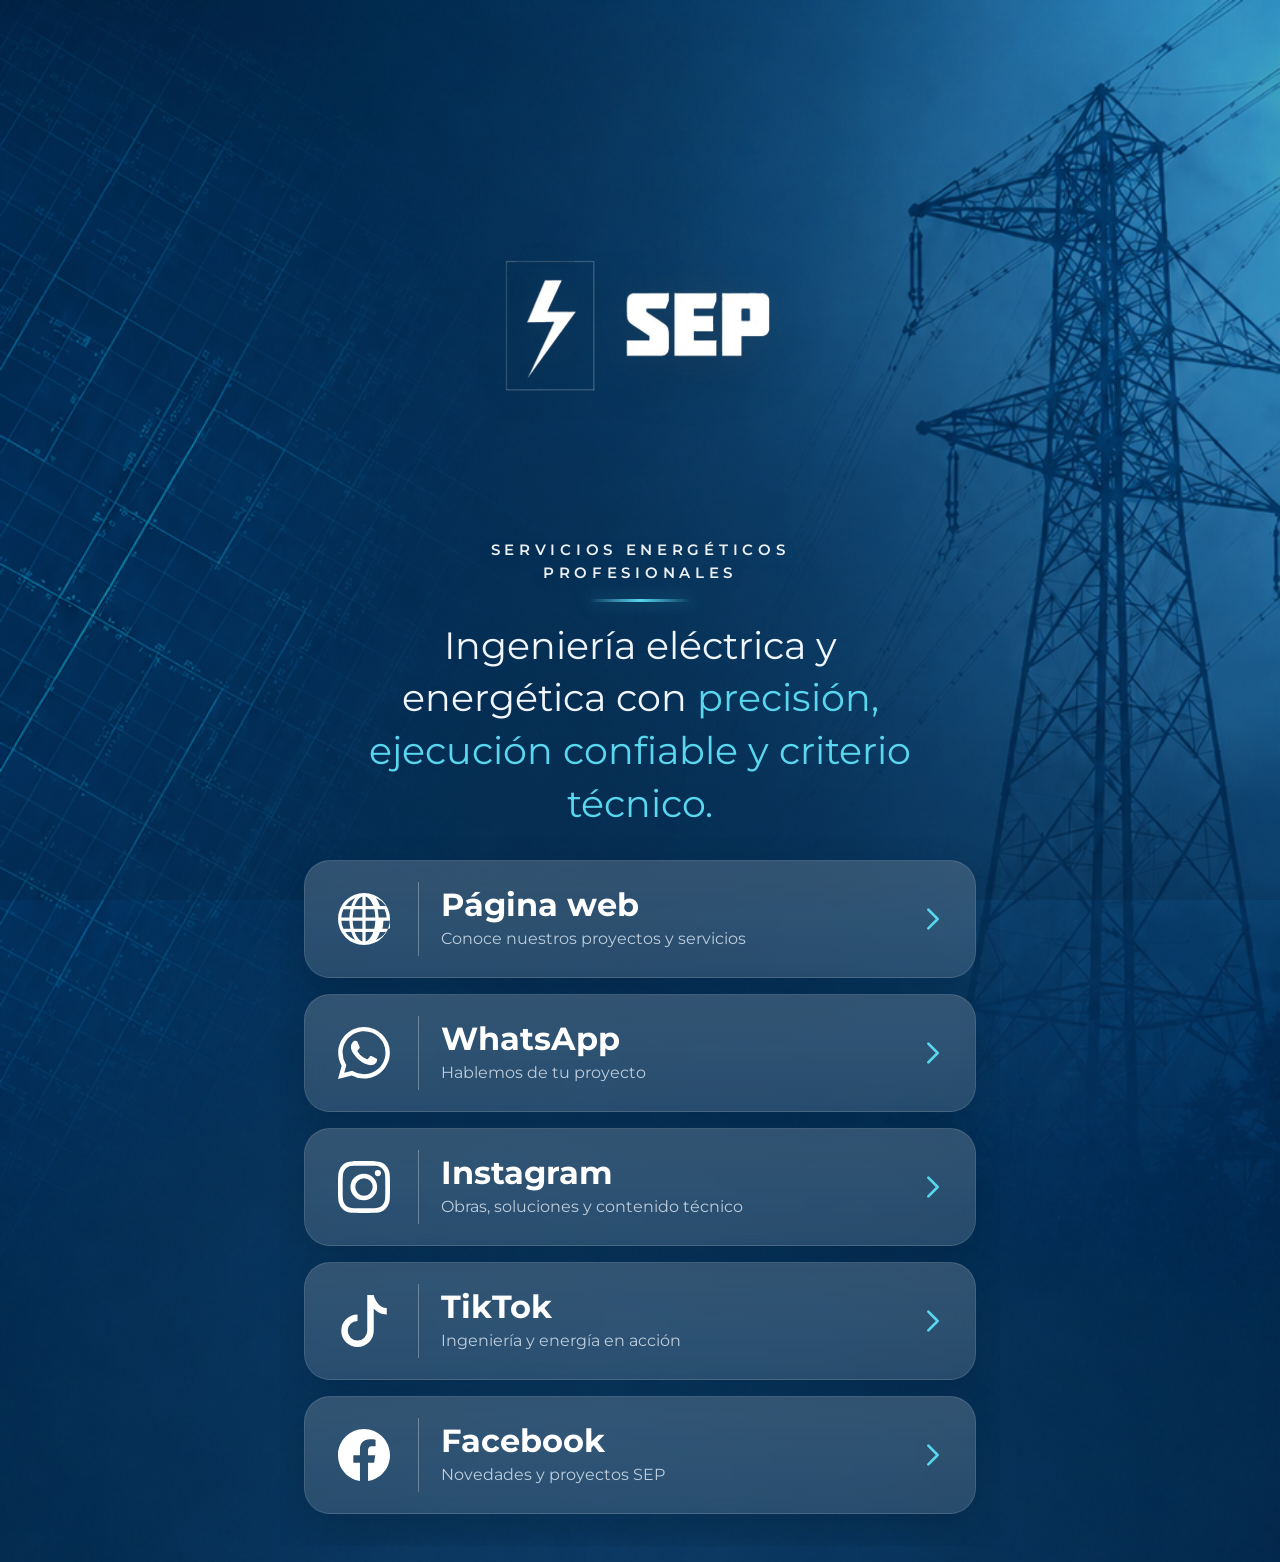
<file: links/index.html>
<!DOCTYPE html>
<html lang="es">
  <head>
    <meta charset="UTF-8" />
    <meta name="viewport" content="width=device-width, initial-scale=1.0" />
    <title>SEP | Servicios Energéticos Profesionales</title>
    <meta
      name="description"
      content="Landing page de enlaces de SEP para Instagram, WhatsApp y canales digitales."
    />
    <link rel="preconnect" href="https://fonts.googleapis.com" />
    <link rel="preconnect" href="https://fonts.gstatic.com" crossorigin />
    <link
      href="https://fonts.googleapis.com/css2?family=Montserrat:wght@400;500;600;700;800&display=swap"
      rel="stylesheet"
    />
    <link rel="stylesheet" href="./styles.css" />
  </head>
  <body>
    <main class="page-shell">
      <section class="hero-card">
        <div class="background-grid" aria-hidden="true"></div>
        <div class="background-tower" aria-hidden="true">
          <svg viewBox="0 0 360 900" role="presentation">
            <path d="M190 40L240 180L212 180L260 340L236 340L284 510L245 510L286 750H74L124 510H92L140 340H116L166 180H136L190 40Z" />
            <path d="M160 180H220" />
            <path d="M138 230H242" />
            <path d="M128 290H252" />
            <path d="M114 360H266" />
            <path d="M102 430H278" />
            <path d="M94 510H286" />
            <path d="M88 590H292" />
            <path d="M82 670H298" />
            <path d="M152 180L94 510" />
            <path d="M228 180L286 510" />
            <path d="M130 340L82 670" />
            <path d="M250 340L298 670" />
            <path d="M190 40L190 750" />
            <path d="M74 750L26 892" />
            <path d="M286 750L334 892" />
            <path d="M190 76L76 130" />
            <path d="M190 76L304 132" />
            <path d="M145 190L44 244" />
            <path d="M235 190L336 244" />
          </svg>
        </div>

        <header class="brand-block">
          <div class="brand-mark" aria-label="SEP">
            <img
              class="brand-logo-image"
              src="./logo-sep-wordmark.svg"
              alt="SEP"
            />
          </div>
          <p class="brand-subtitle">Servicios Energéticos Profesionales</p>
          <span class="divider" aria-hidden="true"></span>
          <p class="hero-copy">
            Ingeniería eléctrica y energética con
            <span>precisión, ejecución confiable y criterio técnico.</span>
          </p>
        </header>

        <nav class="link-list" aria-label="Enlaces principales">
          <a class="link-card" data-link="website" href="#" target="_blank" rel="noreferrer">
            <span class="icon-wrap" aria-hidden="true"></span>
            <span class="text-wrap">
              <strong>Página web</strong>
              <small>Conoce nuestros proyectos y servicios</small>
            </span>
            <span class="arrow-wrap" aria-hidden="true">
              <svg viewBox="0 0 24 24" role="presentation">
                <path d="M8 4L16 12L8 20" />
              </svg>
            </span>
          </a>

          <a class="link-card" data-link="whatsapp" href="#" target="_blank" rel="noreferrer">
            <span class="icon-wrap" aria-hidden="true"></span>
            <span class="text-wrap">
              <strong>WhatsApp</strong>
              <small>Hablemos de tu proyecto</small>
            </span>
            <span class="arrow-wrap" aria-hidden="true">
              <svg viewBox="0 0 24 24" role="presentation">
                <path d="M8 4L16 12L8 20" />
              </svg>
            </span>
          </a>

          <a class="link-card" data-link="instagram" href="#" target="_blank" rel="noreferrer">
            <span class="icon-wrap" aria-hidden="true"></span>
            <span class="text-wrap">
              <strong>Instagram</strong>
              <small>Obras, soluciones y contenido técnico</small>
            </span>
            <span class="arrow-wrap" aria-hidden="true">
              <svg viewBox="0 0 24 24" role="presentation">
                <path d="M8 4L16 12L8 20" />
              </svg>
            </span>
          </a>

          <a class="link-card" data-link="tiktok" href="#" target="_blank" rel="noreferrer">
            <span class="icon-wrap" aria-hidden="true"></span>
            <span class="text-wrap">
              <strong>TikTok</strong>
              <small>Ingeniería y energía en acción</small>
            </span>
            <span class="arrow-wrap" aria-hidden="true">
              <svg viewBox="0 0 24 24" role="presentation">
                <path d="M8 4L16 12L8 20" />
              </svg>
            </span>
          </a>

          <a class="link-card" data-link="facebook" href="#" target="_blank" rel="noreferrer">
            <span class="icon-wrap" aria-hidden="true"></span>
            <span class="text-wrap">
              <strong>Facebook</strong>
              <small>Novedades y proyectos SEP</small>
            </span>
            <span class="arrow-wrap" aria-hidden="true">
              <svg viewBox="0 0 24 24" role="presentation">
                <path d="M8 4L16 12L8 20" />
              </svg>
            </span>
          </a>
        </nav>

        <span class="divider divider-bottom" aria-hidden="true"></span>
      </section>
    </main>

    <script src="./script.js"></script>
  </body>
</html>
</file>
<file: styles.css>
@import url("https://api.fontshare.com/v2/css?f[]=general-sans@500,700&f[]=satoshi@400,500,700&display=swap");

:root {
  --cyan: #5b7480;
  --blue: #1f435b;
  --ink: #203a4b;
  --paper: #ffffff;
  --soft: #e5e5e5;
  --line: rgba(31, 67, 91, 0.14);
  --amber: #f3b338;
  --text: #172a38;
  --muted: #607381;
  --shadow: 0 22px 54px rgba(17, 42, 58, 0.16);
  --content: 1160px;
  --technical-blue: #5b7480;
  --soft-cyan: #69d3dc;
}

@font-face {
  font-family: "Molot";
  src: url("assets/fonts/Molot.woff") format("woff");
  font-style: normal;
  font-weight: 400;
  font-display: block;
}

* {
  box-sizing: border-box;
}

html {
  scroll-behavior: smooth;
}

section[id] {
  scroll-margin-top: 96px;
}

body {
  margin: 0;
  font-family: "Satoshi", "Segoe UI", Arial, Helvetica, sans-serif;
  color: var(--text);
  background: var(--paper);
  overflow-x: hidden;
}

body.modal-open {
  overflow: hidden;
}

img,
svg {
  display: block;
  max-width: 100%;
}

a {
  color: inherit;
  text-decoration: none;
}

.site-header {
  position: fixed;
  z-index: 10;
  top: 0;
  left: 0;
  right: 0;
  display: flex;
  align-items: center;
  justify-content: space-between;
  gap: 24px;
  padding: 8px clamp(18px, 5vw, 74px);
  color: var(--paper);
  background: rgba(18, 42, 58, 0.78);
  border-bottom: 1px solid rgba(255, 255, 255, 0.15);
  backdrop-filter: blur(14px);
}

.brand {
  display: flex;
  align-items: center;
  min-width: 112px;
  color: var(--paper);
}

.brand-logo {
  position: relative;
  display: block;
  width: clamp(118px, 8.5vw, 142px);
  height: clamp(82px, 6.4vw, 96px);
  overflow: hidden;
}

.brand-logo-img {
  position: absolute;
  top: 50%;
  left: 0;
  display: block;
  width: 100%;
  height: auto;
  transform: translateY(-50%);
}

.nav-links {
  display: flex;
  align-items: center;
  gap: clamp(12px, 2.4vw, 30px);
  font-size: 0.92rem;
  font-weight: 700;
}

.nav-links a {
  opacity: 0.88;
  transition: color 180ms ease, opacity 180ms ease;
}

.nav-links a:hover {
  color: var(--cyan);
  opacity: 1;
}

.hero {
  position: relative;
  min-height: 94vh;
  display: grid;
  align-items: center;
  padding-top: clamp(108px, 13vh, 146px);
  padding-bottom: clamp(58px, 8vh, 96px);
  overflow: hidden;
  color: var(--paper);
  isolation: isolate;
}

.hero-bg {
  position: absolute;
  inset: 0;
  z-index: -2;
  background-image:
    linear-gradient(90deg, rgba(13, 31, 44, 0.86), rgba(13, 31, 44, 0.58) 42%, rgba(13, 31, 44, 0.16) 72%, rgba(13, 31, 44, 0.05)),
    linear-gradient(0deg, rgba(13, 31, 44, 0.62), rgba(13, 31, 44, 0.08) 54%),
    url("assets/pdf-page3-img1.jpg");
  background-position: center;
  background-size: cover;
  transform: scale(1.02);
}

.hero-content {
  width: min(900px, calc(100% - (clamp(24px, 6vw, 92px) * 2)));
  margin: 0 0 0 max(clamp(24px, 6vw, 92px), calc((100vw - var(--content)) / 2));
  padding-top: clamp(14px, 3vh, 36px);
}

.eyebrow,
.section-kicker {
  display: inline-flex;
  align-items: center;
  gap: 10px;
  margin: 0 0 14px;
  color: var(--cyan);
  font-size: 0.82rem;
  font-weight: 900;
  letter-spacing: 0;
  text-transform: uppercase;
}

.kicker-symbol {
  position: relative;
  display: inline-grid;
  width: 28px;
  height: 28px;
  flex: 0 0 28px;
  place-items: center;
  border: 1px solid currentColor;
  border-radius: 8px;
  color: var(--cyan);
  transition: transform 220ms ease, background 220ms ease, box-shadow 220ms ease;
}

.kicker-symbol::before,
.kicker-symbol::after {
  position: absolute;
  content: "";
}

.section-heading:hover .kicker-symbol,
.section-grid > div:first-child:hover .kicker-symbol,
.contact-panel:hover .kicker-symbol,
.hero-content:hover .kicker-symbol {
  transform: translateY(-3px) rotate(-6deg);
  background: rgba(91, 116, 128, 0.12);
  box-shadow: 0 12px 26px rgba(91, 116, 128, 0.16);
}

.symbol-bolt::before {
  width: 10px;
  height: 18px;
  background: currentColor;
  clip-path: polygon(48% 0, 100% 0, 62% 42%, 100% 42%, 36% 100%, 52% 56%, 12% 56%);
}

.symbol-tower::before {
  width: 16px;
  height: 18px;
  background:
    linear-gradient(63deg, transparent 44%, currentColor 45% 55%, transparent 56%),
    linear-gradient(117deg, transparent 44%, currentColor 45% 55%, transparent 56%),
    linear-gradient(currentColor, currentColor) center bottom / 2px 18px no-repeat;
}

.symbol-tower::after {
  width: 20px;
  height: 12px;
  border-top: 2px solid currentColor;
  border-bottom: 2px solid currentColor;
}

.symbol-meter::before {
  width: 15px;
  height: 15px;
  border: 2px solid currentColor;
  border-radius: 50% 50% 3px 3px;
}

.symbol-meter::after {
  width: 8px;
  height: 2px;
  background: currentColor;
  transform: translate(2px, 2px) rotate(-38deg);
  transform-origin: left center;
}

.symbol-board::before {
  width: 16px;
  height: 18px;
  border: 2px solid currentColor;
  border-radius: 3px;
}

.symbol-board::after {
  width: 10px;
  height: 2px;
  background: currentColor;
  box-shadow: 0 5px 0 currentColor, 0 10px 0 currentColor;
}

.symbol-network::before {
  width: 19px;
  height: 14px;
  background:
    linear-gradient(28deg, transparent 45%, currentColor 46% 54%, transparent 55%),
    linear-gradient(-28deg, transparent 45%, currentColor 46% 54%, transparent 55%),
    linear-gradient(90deg, transparent 45%, currentColor 46% 54%, transparent 55%);
}

.symbol-network::after {
  width: 5px;
  height: 5px;
  border-radius: 50%;
  background: currentColor;
  box-shadow: -9px 6px 0 currentColor, 9px 6px 0 currentColor, 0 -6px 0 currentColor;
}

.symbol-phone::before {
  width: 14px;
  height: 18px;
  border: 2px solid currentColor;
  border-radius: 5px;
}

.symbol-phone::after {
  width: 4px;
  height: 4px;
  bottom: 6px;
  border-radius: 50%;
  background: currentColor;
}

.hero .eyebrow {
  position: relative;
  z-index: 1;
  margin-bottom: 24px;
  color: rgba(255, 255, 255, 0.78);
  font-size: 0.78rem;
  letter-spacing: 0.18em;
}

h1,
h2,
h3,
p {
  margin-top: 0;
}

h1 {
  margin-bottom: 10px;
  font-family: "General Sans", "Segoe UI", Arial, Helvetica, sans-serif;
  font-size: clamp(1.95rem, 3.48vw, 3.6rem);
  line-height: 1.08;
  font-weight: 900;
}

h2 {
  max-width: 640px;
  margin-bottom: 0;
  color: var(--ink);
  font-family: "General Sans", "Segoe UI", Arial, Helvetica, sans-serif;
  font-size: clamp(2rem, 4.2vw, 4.1rem);
  line-height: 0.96;
  font-weight: 700;
}

h3 {
  margin-bottom: 12px;
  color: var(--ink);
  font-family: "General Sans", "Segoe UI", Arial, Helvetica, sans-serif;
  font-size: 1.12rem;
  line-height: 1.14;
  font-weight: 700;
}

h2 em {
  font-family: "General Sans", "Segoe UI", Arial, Helvetica, sans-serif;
  font-style: italic;
  font-weight: 500;
}

.hero-logo {
  margin-bottom: clamp(16px, 2vh, 24px);
  color: rgba(255, 255, 255, 0.96);
  font-family: "Molot", "Arial Black", Impact, sans-serif;
  font-size: clamp(2.55rem, 5.4vw, 4.8rem);
  line-height: 0.82;
  font-weight: 400;
  letter-spacing: -0.04em;
}

.hero-rule {
  display: block;
  width: 74px;
  height: 2px;
  margin: 0 0 clamp(22px, 3vh, 34px);
  background: var(--soft-cyan);
}

.hero-headline {
  max-width: 940px;
  margin-bottom: clamp(30px, 4vh, 44px);
  color: var(--paper);
  letter-spacing: -0.052em;
}

.hero-headline span {
  white-space: nowrap;
}

.hero-headline span {
  color: #72cbd4;
}

.hero-actions {
  display: flex;
  flex-wrap: wrap;
  gap: 16px;
}

.button {
  display: inline-flex;
  min-height: 58px;
  align-items: center;
  justify-content: center;
  padding: 16px 28px;
  border: 1px solid transparent;
  border-radius: 11px;
  font-weight: 900;
  transition: transform 180ms ease, background 180ms ease, border-color 180ms ease, color 180ms ease;
}

.button:hover {
  transform: translateY(-2px);
}

.button-primary {
  color: var(--ink);
  background: #72cbd4;
}

.button-primary:hover {
  background: #86d9e1;
}

.button-secondary {
  color: var(--paper);
  border-color: rgba(255, 255, 255, 0.38);
  background: rgba(255, 255, 255, 0.055);
}

.button-secondary:hover {
  border-color: rgba(255, 255, 255, 0.72);
  background: rgba(255, 255, 255, 0.1);
}

.band {
  padding: clamp(58px, 9vw, 112px) clamp(18px, 5vw, 74px);
}

.section-grid {
  display: grid;
  grid-template-columns: minmax(260px, 0.92fr) minmax(280px, 1fr);
  gap: clamp(34px, 7vw, 92px);
  width: min(var(--content), 100%);
  margin: 0 auto;
  align-items: start;
}

.section-copy {
  color: var(--muted);
  font-size: 1.04rem;
  line-height: 1.72;
}

.section-copy p:last-child,
.contact p:last-child {
  margin-bottom: 0;
}

.section-rule {
  display: block;
  width: 44px;
  height: 2px;
  margin: 34px 0;
  background: var(--cyan);
}

.quote {
  color: var(--blue);
  font-family: "General Sans", "Segoe UI", Arial, Helvetica, sans-serif;
  font-size: clamp(1.45rem, 3vw, 2.4rem);
  font-style: italic;
  line-height: 1.1;
  font-weight: 500;
}

.intro .section-grid {
  row-gap: 34px;
}

.intro .section-kicker {
  gap: 12px;
  margin-bottom: 28px;
  color: var(--technical-blue);
  font-size: 0.78rem;
  letter-spacing: 0.02em;
}

.intro .section-kicker .kicker-symbol {
  width: 34px;
  height: 34px;
  flex-basis: 34px;
  border-color: var(--technical-blue);
  border-width: 1px;
  border-radius: 4px;
  color: var(--technical-blue);
  background: transparent;
}

.intro .section-grid > div:first-child:hover .kicker-symbol {
  transform: none;
  background: transparent;
  box-shadow: none;
}

.intro .section-rule {
  background: var(--soft-cyan);
}

.intro-rule-top {
  width: 74px;
  margin: 0 0 34px;
}

.intro-rule-quote {
  width: 74px;
  margin: 34px 0;
}

.intro .quote {
  margin-top: 0;
  color: var(--technical-blue);
  font-size: clamp(1.25rem, 1.6vw, 1.7rem);
  line-height: 1.25;
}

.intro-carousel {
  position: relative;
  min-height: 360px;
  isolation: isolate;
  overflow: hidden;
}

.carousel-track {
  position: relative;
  height: 100%;
  min-height: 360px;
}

.carousel-slide {
  position: absolute;
  inset: 0 auto 0 0;
  width: min(70%, 640px);
  margin: 0;
  overflow: hidden;
  border-radius: 8px;
  background: var(--ink);
  box-shadow: 0 22px 46px rgba(17, 42, 58, 0.22);
  opacity: 0;
  transform: translateX(24%) scale(0.88);
  transition: opacity 260ms ease, transform 260ms ease, z-index 260ms ease;
}

.carousel-slide img {
  width: 100%;
  height: 100%;
  min-height: 360px;
  object-fit: cover;
}

.carousel-slide.is-active {
  z-index: 3;
  opacity: 1;
  transform: translateX(0) scale(1);
}

.carousel-slide.is-next {
  z-index: 2;
  opacity: 1;
  transform: translateX(30%) scale(0.94);
}

.carousel-slide.is-after-next {
  z-index: 1;
  opacity: 1;
  transform: translateX(42%) scale(0.9);
}

.carousel-button {
  position: absolute;
  z-index: 4;
  top: 50%;
  display: inline-grid;
  width: 48px;
  height: 48px;
  place-items: center;
  border: 0;
  border-radius: 50%;
  color: var(--ink);
  background: var(--paper);
  box-shadow: 0 12px 30px rgba(17, 42, 58, 0.18);
  cursor: pointer;
  font-size: 2rem;
  line-height: 1;
  transform: translateY(-50%);
  transition: transform 180ms ease, background 180ms ease;
}

.carousel-button:hover {
  background: var(--cyan);
  transform: translateY(-50%) scale(1.06);
}

.carousel-prev {
  left: 16px;
}

.carousel-next {
  right: 16px;
}

.carousel-dots {
  position: absolute;
  z-index: 4;
  left: min(39%, 320px);
  bottom: 22px;
  display: flex;
  gap: 10px;
  transform: translateX(-50%);
}

.carousel-dot {
  width: 11px;
  height: 11px;
  padding: 0;
  border: 0;
  border-radius: 50%;
  background: rgba(255, 255, 255, 0.82);
  cursor: pointer;
}

.carousel-dot.is-active {
  background: var(--cyan);
}

.dark {
  color: var(--paper);
  background:
    radial-gradient(circle at 14% 24%, rgba(105, 211, 220, 0.16), transparent 32%),
    linear-gradient(90deg, rgba(105, 211, 220, 0.08), transparent 44%),
    var(--ink);
}

.dark h2,
.dark h3 {
  color: var(--paper);
}

.dark .section-copy {
  color: rgba(255, 255, 255, 0.78);
}

.feature-list {
  display: grid;
  counter-reset: specialty-card;
  gap: clamp(16px, 2vw, 24px);
  padding: 0;
  margin: 22px 0 0;
  list-style: none;
}

.feature-list li {
  position: relative;
  min-height: 230px;
  overflow: hidden;
  padding: 112px clamp(22px, 3vw, 34px) 34px;
  border: 1px solid rgba(31, 67, 91, 0.12);
  border-radius: 12px;
  color: var(--ink);
  background-color: var(--paper);
  box-shadow: 0 16px 44px rgba(23, 42, 56, 0.055);
  cursor: pointer;
  font-size: clamp(1.15rem, 2vw, 1.45rem);
  font-weight: 900;
  line-height: 1.16;
  transition: transform 180ms ease, border-color 180ms ease, box-shadow 180ms ease, background 180ms ease;
  counter-increment: specialty-card;
  isolation: isolate;
}

.feature-list li::before {
  position: absolute;
  z-index: 0;
  top: 24px;
  left: clamp(22px, 3vw, 34px);
  width: auto;
  height: auto;
  color: rgba(10, 30, 45, 0.06);
  background: transparent;
  clip-path: none;
  content: counter(specialty-card, decimal-leading-zero);
  font-size: clamp(4.9rem, 8vw, 7.1rem);
  font-weight: 500;
  letter-spacing: -0.08em;
  line-height: 0.78;
}

.feature-list li::after {
  position: absolute;
  bottom: 30px;
  left: clamp(22px, 3vw, 34px);
  width: 42px;
  height: 2px;
  content: "";
  background: var(--soft-cyan);
  transition: width 180ms ease, background 180ms ease;
}

.feature-list li:hover,
.feature-list li:focus-visible,
.feature-list li:active {
  border-color: rgba(105, 211, 220, 0.58);
  background-image:
    linear-gradient(135deg, rgba(255, 255, 255, 0.78), rgba(225, 248, 251, 0.84)),
    url("assets/especializaciones-placeholder.jpg");
  background-position: center;
  background-size: cover;
  box-shadow: 0 24px 60px rgba(23, 42, 56, 0.12);
  transform: translateY(-4px);
}

.feature-list li:hover::before,
.feature-list li:focus-visible::before,
.feature-list li:active::before {
  color: rgba(105, 211, 220, 0.24);
}

.feature-list li:hover::after,
.feature-list li:focus-visible::after,
.feature-list li:active::after {
  width: 52px;
  background: #5aaeba;
}

.section-heading {
  width: min(var(--content), 100%);
  margin: 0 auto 34px;
}

#enfoque {
  padding-top: clamp(78px, 9vw, 126px);
  padding-bottom: clamp(78px, 9vw, 126px);
}

#enfoque .section-heading {
  width: auto;
  margin: 0;
}

#enfoque .section-kicker {
  gap: 13px;
  margin-bottom: clamp(24px, 3vw, 34px);
  color: var(--soft-cyan);
  font-size: 0.82rem;
  letter-spacing: 0.02em;
}

#enfoque .section-kicker .kicker-symbol {
  width: 36px;
  height: 36px;
  flex-basis: 36px;
  border-color: rgba(105, 211, 220, 0.82);
  border-radius: 5px;
  color: var(--soft-cyan);
  background: transparent;
}

#enfoque .section-heading:hover .kicker-symbol {
  transform: none;
  background: transparent;
  box-shadow: none;
}

#enfoque h2 {
  max-width: 720px;
  color: rgba(255, 255, 255, 0.94);
  font-size: clamp(2.15rem, 3.05vw, 3.35rem);
  line-height: 1.12;
  font-weight: 900;
  letter-spacing: -0.045em;
}

.vision-panel {
  display: grid;
  grid-template-columns: minmax(240px, 0.72fr) minmax(320px, 1fr);
  gap: 24px;
  width: min(var(--content), 100%);
  margin: 0 auto;
  align-items: center;
}

.vision-intro {
  display: grid;
  align-content: start;
  gap: clamp(26px, 3vw, 38px);
}

.vision-intro p {
  max-width: 460px;
  margin-bottom: 0;
  color: rgba(255, 255, 255, 0.76);
  font-size: clamp(1.04rem, 1.2vw, 1.18rem);
  line-height: 1.86;
}

.vision-tabs {
  display: flex;
  flex-wrap: wrap;
  gap: 14px;
}

.vision-tab {
  min-height: 58px;
  padding: 16px 28px;
  border: 1px solid rgba(255, 255, 255, 0.22);
  border-radius: 8px;
  color: var(--paper);
  background: rgba(255, 255, 255, 0.045);
  font: inherit;
  font-weight: 900;
  cursor: pointer;
  transition: transform 180ms ease, border-color 180ms ease, background 180ms ease, color 180ms ease;
}

.vision-tab:hover,
.vision-tab.is-active {
  transform: translateY(-2px);
  border-color: var(--soft-cyan);
}

.vision-tab.is-active {
  color: var(--ink);
  background: var(--soft-cyan);
}

.vision-tab:hover:not(.is-active) {
  background: rgba(105, 211, 220, 0.13);
}

.vision-content {
  min-height: clamp(430px, 36vw, 560px);
  padding: clamp(34px, 4.8vw, 64px);
  border: 1px solid rgba(255, 255, 255, 0.14);
  border-radius: 14px;
  background: rgba(255, 255, 255, 0.065);
  box-shadow: inset 0 1px 0 rgba(255, 255, 255, 0.05);
}

.vision-block {
  animation: contentFade 220ms ease;
}

.vision-block[hidden] {
  display: none;
}

.vision-label {
  display: inline-flex;
  margin-bottom: clamp(20px, 2.2vw, 30px);
  color: var(--soft-cyan);
  font-size: 0.78rem;
  font-weight: 900;
  text-transform: uppercase;
  letter-spacing: 0.16em;
}

.vision-block h3 {
  max-width: 700px;
  margin-bottom: 0;
  color: rgba(255, 255, 255, 0.94);
  font-size: clamp(1.85rem, 2.45vw, 2.85rem);
  line-height: 1.12;
  font-weight: 900;
  letter-spacing: -0.035em;
}

.vision-rule {
  display: block;
  width: 56px;
  height: 2px;
  margin: clamp(24px, 3vw, 36px) 0;
  background: var(--soft-cyan);
}

.vision-block p {
  max-width: 620px;
  margin-bottom: 0;
  color: rgba(255, 255, 255, 0.72);
  font-size: clamp(1.02rem, 1.2vw, 1.18rem);
  line-height: 1.84;
}

@keyframes contentFade {
  from {
    opacity: 0;
    transform: translateY(8px);
  }

  to {
    opacity: 1;
    transform: translateY(0);
  }
}

.services {
  position: relative;
  overflow: hidden;
  padding-top: clamp(82px, 10vw, 138px);
  padding-bottom: clamp(82px, 10vw, 138px);
}

.services::after {
  display: none;
  content: "";
}

.services .section-heading {
  position: relative;
  z-index: 1;
  margin-bottom: clamp(44px, 5vw, 70px);
}

.services .section-kicker {
  gap: 12px;
  margin-bottom: 26px;
  color: #4fa6b5;
  font-size: 0.8rem;
  letter-spacing: 0.02em;
}

.services .section-kicker .kicker-symbol {
  width: 36px;
  height: 36px;
  flex-basis: 36px;
  border-color: rgba(79, 166, 181, 0.78);
  border-radius: 5px;
  color: #4fa6b5;
  background: transparent;
}

.services .section-heading:hover .kicker-symbol {
  transform: none;
  background: transparent;
  box-shadow: none;
}

.services .symbol-board::before {
  width: 15px;
  height: 18px;
  border: 2px solid currentColor;
  border-radius: 2px;
}

.services .symbol-board::after {
  width: 9px;
  height: 2px;
  background: currentColor;
  box-shadow: 0 5px 0 currentColor, 0 10px 0 currentColor;
}

.services .section-heading h2 {
  max-width: 940px;
  color: var(--ink);
  font-size: clamp(2.4rem, 3.6vw, 4rem);
  line-height: 1.04;
  letter-spacing: -0.045em;
}

.services .section-heading h2 span {
  color: #4fa6b5;
}

.services-rule {
  display: block;
  width: 62px;
  height: 2px;
  margin: clamp(28px, 3vw, 40px) 0 22px;
  background: #4fa6b5;
}

.services-intro {
  max-width: 500px;
  margin: 0;
  color: #5f7180;
  font-size: clamp(1.02rem, 1.3vw, 1.18rem);
  line-height: 1.72;
}

.service-grid {
  position: relative;
  z-index: 1;
  display: grid;
  counter-reset: service-card;
  grid-template-columns: repeat(3, minmax(0, 1fr));
  gap: clamp(16px, 1.6vw, 22px);
  width: min(var(--content), 100%);
  margin: 0 auto;
}

.service-card {
  position: relative;
  display: flex;
  counter-increment: service-card;
  min-height: 360px;
  flex-direction: column;
  padding: clamp(24px, 2.4vw, 34px);
  overflow: hidden;
  border: 1px solid var(--line);
  border-radius: 12px;
  background: var(--paper);
  box-shadow: 0 18px 44px rgba(23, 42, 56, 0.055);
  transition: transform 220ms ease, border-color 220ms ease, box-shadow 220ms ease;
}

.service-card::before {
  position: absolute;
  inset: 0;
  z-index: 0;
  pointer-events: none;
  content: "";
  background:
    linear-gradient(135deg, rgba(91, 116, 128, 0.14), rgba(105, 211, 220, 0.16));
  opacity: 0;
  transition: opacity 220ms ease;
}

.service-card:hover {
  transform: translateY(-6px);
  border-color: rgba(79, 166, 181, 0.42);
  box-shadow: 0 24px 54px rgba(23, 42, 56, 0.11);
}

.service-card:hover::before {
  opacity: 1;
}

.service-card > * {
  position: relative;
  z-index: 1;
}

.card-icon {
  position: relative;
  display: inline-flex;
  width: 52px;
  height: 52px;
  align-items: center;
  justify-content: center;
  margin-bottom: 32px;
  color: #4fa6b5;
  border-radius: 10px;
  background: #eaf8fa;
  transition: transform 220ms ease, background 220ms ease;
}

.card-icon::before,
.card-icon::after {
  position: absolute;
  content: "";
}

.service-icon-engineering::before {
  width: 17px;
  height: 28px;
  background: currentColor;
  clip-path: polygon(48% 0, 92% 0, 60% 42%, 100% 42%, 30% 100%, 45% 57%, 8% 57%);
}

.service-icon-execution::before {
  width: 22px;
  height: 22px;
  border: 2px solid currentColor;
  border-radius: 4px;
  transform: rotate(45deg) skew(-5deg, -5deg);
}

.service-icon-execution::after {
  width: 14px;
  height: 2px;
  background: currentColor;
  box-shadow: 0 7px 0 currentColor;
  transform: translateY(-4px);
}

.service-icon-solar::before {
  width: 13px;
  height: 13px;
  border-radius: 50%;
  background: currentColor;
  box-shadow:
    0 -14px 0 -5px currentColor,
    0 14px 0 -5px currentColor,
    14px 0 0 -5px currentColor,
    -14px 0 0 -5px currentColor;
}

.service-icon-solar::after {
  width: 24px;
  height: 12px;
  border: 2px solid currentColor;
  border-radius: 2px;
  background:
    linear-gradient(90deg, transparent 48%, currentColor 49% 51%, transparent 52%),
    linear-gradient(transparent 48%, currentColor 49% 51%, transparent 52%);
  transform: translateY(14px) skewX(-16deg);
}

.service-icon-consulting::before {
  width: 20px;
  height: 24px;
  border: 2px solid currentColor;
  border-radius: 3px;
}

.service-icon-consulting::after {
  width: 11px;
  height: 2px;
  background: currentColor;
  box-shadow: 0 6px 0 currentColor, 0 12px 0 currentColor;
}

.service-icon-maintenance::before {
  width: 21px;
  height: 8px;
  border: 2px solid currentColor;
  border-right: 0;
  border-radius: 8px 0 0 8px;
  transform: translate(-3px, -5px) rotate(-42deg);
}

.service-icon-maintenance::after {
  width: 3px;
  height: 27px;
  border-radius: 99px;
  background: currentColor;
  transform: translate(6px, 6px) rotate(-42deg);
}

.service-card .card-icon {
  width: auto;
  height: auto;
  min-width: 0;
  align-self: flex-start;
  margin-bottom: 28px;
  color: #5b7480;
  border-radius: 0;
  background: transparent;
  font-family: "General Sans", "Segoe UI", Arial, Helvetica, sans-serif;
  font-size: clamp(1.75rem, 2.3vw, 2.45rem);
  line-height: 0.9;
  font-weight: 900;
  letter-spacing: -0.04em;
}

.service-card .card-icon::before {
  position: static;
  width: auto;
  height: auto;
  border: 0;
  border-radius: 0;
  background: transparent;
  box-shadow: none;
  clip-path: none;
  content: counter(service-card, decimal-leading-zero);
  transform: none;
}

.service-card .card-icon::after {
  display: none;
}

.service-card:hover .card-icon {
  color: #4f6f7d;
  transform: translateY(-2px);
  background: transparent;
}

.service-card h3 {
  margin-bottom: 0;
  color: var(--ink);
  font-size: clamp(1.12rem, 1.35vw, 1.32rem);
  line-height: 1.18;
  font-weight: 900;
}

.card-rule {
  display: block;
  width: 42px;
  height: 2px;
  margin: 20px 0 18px;
  background: #4fa6b5;
}

.service-card p {
  margin-bottom: 24px;
  color: var(--muted);
  line-height: 1.74;
}

.service-more {
  display: inline-flex;
  align-items: center;
  gap: 10px;
  width: fit-content;
  padding: 0;
  margin-top: auto;
  border: 0;
  color: var(--ink);
  background: transparent;
  font: inherit;
  font-weight: 900;
  cursor: pointer;
}

.service-more span {
  color: #4fa6b5;
  transition: transform 180ms ease, color 180ms ease;
}

.service-more:hover span {
  color: #348e9d;
  transform: translateX(5px);
}

.service-modal {
  position: fixed;
  inset: 0;
  z-index: 80;
  display: none;
  padding: clamp(18px, 4vw, 42px);
  align-items: center;
  justify-content: center;
}

.service-modal.is-open {
  display: flex;
}

.service-modal-backdrop {
  position: absolute;
  inset: 0;
  background: rgba(12, 29, 41, 0.72);
  backdrop-filter: blur(6px);
}

.service-modal-panel {
  position: relative;
  z-index: 1;
  width: min(940px, 100%);
  max-height: min(760px, 92vh);
  padding: clamp(28px, 5vw, 56px);
  overflow: auto;
  border: 1px solid rgba(255, 255, 255, 0.14);
  border-radius: 18px;
  background: var(--paper);
  box-shadow: 0 28px 90px rgba(12, 29, 41, 0.32);
}

.service-modal-panel.is-wide {
  width: min(1220px, 100%);
}

.service-modal-close {
  position: absolute;
  top: 18px;
  right: 18px;
  width: 42px;
  height: 42px;
  border: 1px solid var(--line);
  border-radius: 50%;
  color: var(--ink);
  background: #fff;
  font-size: 1.6rem;
  line-height: 1;
  cursor: pointer;
}

.service-modal-panel .section-kicker {
  color: #4fa6b5;
}

.service-modal-panel h2 {
  max-width: 680px;
  font-size: clamp(2rem, 4vw, 3.6rem);
  margin-bottom: 0;
}

.service-gallery {
  display: grid;
  grid-template-columns: repeat(3, minmax(0, 1fr));
  gap: 14px;
  margin-top: 20px;
}

.service-gallery.is-four-up {
  grid-template-columns: repeat(4, minmax(0, 1fr));
}

.gallery-slot {
  display: grid;
  min-height: 180px;
  place-items: center;
  padding: 22px;
  border: 1px dashed rgba(79, 166, 181, 0.42);
  border-radius: 14px;
  color: #4f6f7d;
  background:
    linear-gradient(135deg, rgba(79, 166, 181, 0.09), transparent),
    #f7fbfc;
  text-align: center;
  font-weight: 800;
}

.gallery-slot-image {
  align-content: stretch;
  overflow: hidden;
  padding: 0;
  border-style: solid;
  background: var(--paper);
}

.gallery-slot-image figcaption {
  padding: 12px 14px 14px;
  color: var(--ink);
  font-size: 0.9rem;
  font-weight: 900;
  text-align: left;
}

.gallery-slot span {
  display: inline-block;
  margin-top: 6px;
  color: var(--muted);
  font-size: 0.78rem;
  font-weight: 700;
  text-transform: uppercase;
  letter-spacing: 0.08em;
}

.gallery-slot img {
  width: 100%;
  height: 210px;
  object-fit: cover;
  border-radius: 12px 12px 0 0;
}

.specialties {
  padding-top: 0;
  padding-bottom: clamp(18px, 3vw, 38px);
  background:
    linear-gradient(180deg, rgba(229, 229, 229, 0.36), rgba(255, 255, 255, 0)),
    var(--paper);
}

.specialties .section-copy {
  position: relative;
}

.specialties .section-grid > div:first-child {
  margin-top: 0;
}

.specialties h2 span {
  white-space: nowrap;
}

.specialties-tower-art {
  display: block;
  width: min(100%, 520px);
  max-height: 260px;
  margin: -30px 0 28px auto;
  object-fit: contain;
  object-position: right center;
  opacity: 0.55;
  mix-blend-mode: multiply;
  filter: grayscale(1) contrast(1.15);
  pointer-events: none;
}

.statement {
  position: relative;
  display: grid;
  min-height: 520px;
  align-items: end;
  overflow: hidden;
  color: var(--paper);
  background: var(--ink);
}

.statement img {
  position: absolute;
  inset: 0;
  width: 100%;
  height: 100%;
  object-fit: cover;
  filter: saturate(0.95);
}

.statement::after {
  position: absolute;
  inset: 0;
  content: "";
  background:
    linear-gradient(90deg, rgba(20, 43, 58, 0.92), rgba(20, 43, 58, 0.35)),
    linear-gradient(0deg, rgba(20, 43, 58, 0.78), transparent 50%);
}

.statement-copy {
  position: relative;
  z-index: 1;
  width: min(var(--content), calc(100% - (clamp(18px, 5vw, 74px) * 2)));
  margin: 0 auto;
  padding: 86px 0;
}

.statement-copy p {
  max-width: 760px;
  margin-bottom: 18px;
  font-size: clamp(2.1rem, 5vw, 5.2rem);
  line-height: 0.95;
  font-weight: 900;
}

.statement-copy span {
  display: block;
  max-width: 620px;
  color: rgba(255, 255, 255, 0.82);
  font-size: 1.08rem;
  line-height: 1.6;
}

.contact {
  background: var(--paper);
}

.contact-panel {
  display: grid;
  grid-template-columns: minmax(280px, 0.36fr) minmax(420px, 0.64fr);
  gap: clamp(42px, 6vw, 86px);
  width: min(1320px, 100%);
  margin: 0 auto;
  align-items: center;
}

.contact-copy {
  display: grid;
  align-content: start;
}

.contact .section-kicker {
  gap: 13px;
  margin-bottom: clamp(28px, 3vw, 42px);
  color: var(--technical-blue);
  font-size: 0.8rem;
  letter-spacing: 0.04em;
}

.contact .section-kicker .kicker-symbol {
  width: 36px;
  height: 36px;
  flex-basis: 36px;
  border-color: var(--technical-blue);
  border-radius: 5px;
  color: var(--technical-blue);
  background: transparent;
}

.contact-panel:hover .kicker-symbol {
  transform: none;
  background: transparent;
  box-shadow: none;
}

.contact-panel h2 {
  max-width: 560px;
  color: var(--ink);
  font-size: clamp(2.17rem, 3.61vw, 3.94rem);
  line-height: 0.95;
  letter-spacing: -0.06em;
  font-weight: 500;
}

.contact-panel h2 .keep-line {
  white-space: nowrap;
}

.contact-rule {
  display: block;
  width: 64px;
  height: 2px;
  margin: clamp(30px, 3.4vw, 46px) 0 24px;
  background: var(--soft-cyan);
}

.contact-panel p {
  max-width: 360px;
  color: #526b7a;
  font-size: clamp(1.08rem, 1.5vw, 1.32rem);
  line-height: 1.55;
}

.contact-panel p strong {
  color: var(--ink);
  font-weight: 900;
}

.contact-list {
  display: grid;
  grid-template-columns: repeat(2, minmax(0, 1fr));
  gap: clamp(18px, 2vw, 26px);
}

.contact-list a {
  position: relative;
  display: grid;
  min-height: 210px;
  align-content: start;
  gap: 11px;
  padding: clamp(28px, 3vw, 42px);
  border: 1px solid rgba(31, 67, 91, 0.12);
  border-radius: 16px;
  color: var(--ink);
  background: #fff;
  box-shadow: 0 18px 48px rgba(23, 42, 56, 0.06);
  transition: border-color 180ms ease, transform 180ms ease, box-shadow 180ms ease;
}

.contact-card {
  position: relative;
}

.contact-icon {
  display: block;
  width: 54px;
  height: 54px;
  margin-bottom: 18px;
  border-radius: 14px;
  object-fit: contain;
  mix-blend-mode: multiply;
}

.contact-list a:hover {
  border-color: rgba(105, 211, 220, 0.48);
  box-shadow: 0 22px 58px rgba(23, 42, 56, 0.1);
  transform: translateY(-2px);
}

.contact-list span {
  color: var(--technical-blue);
  font-size: 0.76rem;
  font-weight: 900;
  text-transform: uppercase;
  letter-spacing: 0.08em;
}

.contact-list strong {
  padding-right: 34px;
  color: var(--ink);
  font-size: clamp(1.18rem, 1.6vw, 1.48rem);
  line-height: 1.2;
  font-weight: 900;
}

.contact-list .contact-icon {
  font-size: 0;
  font-weight: 400;
  text-transform: none;
}

.contact-arrow {
  position: absolute;
  right: clamp(24px, 2.6vw, 36px);
  bottom: clamp(24px, 2.6vw, 36px);
  color: var(--soft-cyan) !important;
  font-size: 1.55rem !important;
  line-height: 1;
  transition: transform 180ms ease;
}

.contact-list a:hover .contact-arrow {
  transform: translateX(5px);
}

.site-footer {
  position: relative;
  display: flex;
  align-items: center;
  justify-content: space-between;
  gap: 18px;
  padding: 26px clamp(18px, 5vw, 74px);
  overflow: hidden;
  color: rgba(255, 255, 255, 0.74);
  background: #132a39;
}

.footer-brand {
  color: var(--paper);
}

.footer-brand .brand-logo {
  width: clamp(150px, 12vw, 190px);
  height: clamp(104px, 9vw, 128px);
}

.site-footer p {
  margin: 0;
}

.footer-claim {
  position: relative;
  display: flex;
  align-self: stretch;
  align-items: center;
  gap: clamp(22px, 2.8vw, 46px);
  margin-left: auto;
  padding-left: clamp(138px, 19vw, 280px);
}

.footer-tower-art {
  position: absolute;
  top: -38px;
  bottom: -38px;
  left: -68px;
  width: clamp(170px, 23vw, 330px);
  height: calc(100% + 76px);
  max-height: none;
  object-fit: contain;
  object-position: right bottom;
  opacity: 0.72;
  pointer-events: none;
}

@media (min-width: 981px) {
  :root {
    --content: 1320px;
  }

  .intro .section-grid {
    grid-template-columns: minmax(380px, 0.4fr) minmax(0, 0.6fr);
    column-gap: clamp(56px, 6vw, 92px);
    row-gap: 36px;
    align-items: center;
  }

  .intro .section-grid > div:first-child,
  .intro .section-copy {
    grid-column: 1;
  }

  .intro .section-grid > div:first-child {
    grid-row: 1;
  }

  .intro .section-copy {
    grid-row: 2;
    max-width: 520px;
    margin-top: -52px;
  }

  .intro-carousel {
    grid-column: 2;
    grid-row: 1 / span 2;
    min-height: 520px;
  }

  .carousel-track,
  .carousel-slide img {
    min-height: 520px;
  }

  .specialties h2 {
    max-width: none;
    font-size: clamp(2rem, 2.8vw, 3rem);
    line-height: 1.04;
  }

  .intro h2 {
    max-width: 520px;
    font-size: clamp(1.55rem, 1.95vw, 2.2rem);
    line-height: 1.22;
  }

  .intro .section-copy p {
    max-width: 520px;
    font-size: 1rem;
    line-height: 1.72;
  }

  #enfoque .section-heading {
    max-width: 720px;
  }

  #enfoque .vision-panel {
    grid-template-columns: minmax(460px, 0.42fr) minmax(540px, 0.52fr);
    justify-content: space-between;
    column-gap: clamp(72px, 7vw, 118px);
    align-items: stretch;
  }

  #enfoque .vision-intro {
    min-height: clamp(390px, 30vw, 500px);
    align-content: stretch;
    grid-template-rows: auto auto 1fr;
  }

  #enfoque .vision-tabs {
    align-self: end;
  }

  #enfoque .vision-content {
    min-height: clamp(390px, 30vw, 500px);
  }

  .services .section-heading {
    margin-bottom: clamp(50px, 5vw, 76px);
  }

  .services .section-heading h2 {
    max-width: 980px;
    font-size: clamp(2.85rem, 3.5vw, 4.25rem);
    line-height: 1.04;
  }

  .service-grid {
    grid-template-columns: repeat(5, minmax(0, 1fr));
    gap: clamp(14px, 1.25vw, 20px);
  }

  .service-card {
    min-height: 430px;
    padding: clamp(22px, 1.7vw, 28px);
  }

  .service-card h3 {
    min-height: 72px;
  }

  .specialties .section-grid {
    grid-template-columns: minmax(0, 0.62fr) minmax(260px, 0.38fr);
    gap: 8px clamp(36px, 5vw, 84px);
    align-items: start;
  }

  .specialties .section-grid > div:first-child {
    margin-top: clamp(64px, 7vw, 104px);
  }

  .specialties .section-copy {
    display: contents;
  }

  .specialties-tower-art {
    grid-column: 2;
    grid-row: 1;
    justify-self: end;
    width: min(58vw, 860px);
    max-width: none;
    max-height: none;
    margin: -88px -190px -330px 0;
    opacity: 0.64;
  }

  .specialties h2 {
    max-width: 920px;
  }

  .specialties .feature-list {
    grid-column: 1 / -1;
    grid-row: 2;
    grid-template-columns: repeat(4, minmax(0, 1fr));
    gap: clamp(18px, 1.8vw, 26px);
    margin-top: clamp(-150px, -8vw, -112px);
  }

  .specialties .feature-list li {
    min-height: clamp(250px, 18vw, 310px);
    padding: clamp(118px, 8.6vw, 150px) clamp(24px, 2.2vw, 36px) 36px;
    font-size: clamp(1.15rem, 1.35vw, 1.55rem);
  }

  .specialties .feature-list li::before {
    top: clamp(24px, 2.4vw, 36px);
    left: clamp(24px, 2.2vw, 36px);
    font-size: clamp(5.8rem, 6.5vw, 8.25rem);
  }

  .specialties .feature-list li::after {
    left: clamp(24px, 2.2vw, 36px);
    bottom: 36px;
  }

  .contact-panel {
    grid-template-columns: minmax(320px, 0.36fr) minmax(620px, 0.64fr);
    gap: clamp(56px, 6vw, 96px);
  }

  .contact-list {
    grid-template-columns: repeat(2, minmax(0, 1fr));
  }

  .contact-panel p {
    margin: 0;
  }
}

@media (max-width: 980px) {
  html,
  body {
    width: 100%;
    overflow-x: hidden;
  }

  main,
  .site-header,
  .hero,
  .band,
  .statement,
  .site-footer {
    max-width: 100%;
    overflow-x: hidden;
  }

  .site-header {
    position: absolute;
    align-items: flex-start;
  }

  section[id] {
    scroll-margin-top: 24px;
  }

  .nav-links {
    display: none;
  }

  .section-grid,
  .contact-panel,
  .vision-panel {
    grid-template-columns: 1fr;
    min-width: 0;
  }

  .section-grid > *,
  .vision-panel > *,
  .contact-panel > * {
    min-width: 0;
  }

  .contact-panel {
    gap: 42px;
  }

  .contact-list {
    grid-template-columns: repeat(2, minmax(0, 1fr));
  }

  .intro-carousel {
    min-height: 360px;
  }

  .carousel-slide {
    width: 100%;
  }

  .carousel-slide.is-next,
  .carousel-slide.is-after-next {
    opacity: 0;
    transform: translateX(0) scale(0.96);
  }

  .carousel-dots {
    left: 50%;
  }

  .service-grid {
    grid-template-columns: repeat(2, minmax(0, 1fr));
  }

  .service-gallery {
    grid-template-columns: repeat(2, minmax(0, 1fr));
  }

  .service-gallery.is-four-up {
    grid-template-columns: repeat(2, minmax(0, 1fr));
  }

  .hero-content {
    width: auto;
    margin: 0;
    padding-right: clamp(18px, 5vw, 42px);
    padding-left: clamp(18px, 5vw, 42px);
  }

  .hero-headline span,
  .specialties h2 span {
    white-space: normal;
  }

  .specialties-tower-art {
    width: min(100%, 480px);
    margin: 6px auto -36px;
    opacity: 0.4;
  }

  .site-footer {
    flex-direction: column;
    align-items: flex-start;
    gap: 18px;
  }

  .footer-claim {
    width: 100%;
    min-height: 106px;
    margin-left: 0;
    padding-left: clamp(112px, 32vw, 190px);
  }

  .footer-tower-art {
    left: 0;
    width: clamp(120px, 29vw, 180px);
  }
}

@media (max-width: 620px) {
  .site-header {
    padding: 10px 20px;
  }

  .brand {
    min-width: 96px;
  }

  .brand-logo {
    width: 116px;
    height: 86px;
  }

  .hero {
    min-height: min(760px, 100svh);
    padding-top: 116px;
    padding-bottom: 44px;
  }

  .hero-bg {
    background-position: 35% center;
  }

  .hero .eyebrow {
    margin-bottom: 18px;
    font-size: 0.7rem;
    letter-spacing: 0.12em;
  }

  .hero-logo {
    margin-bottom: 14px;
    font-size: 2.55rem;
  }

  .hero-rule {
    margin-bottom: 22px;
  }

  .hero-headline {
    margin-bottom: 30px;
    font-size: 1.9rem;
    line-height: 1.12;
    letter-spacing: 0;
  }

  .hero-actions {
    gap: 12px;
  }

  .hero-actions,
  .button {
    width: 100%;
  }

  .band {
    padding: 54px 20px;
  }

  .section-heading {
    margin-bottom: 34px;
  }

  .intro h2 {
    font-size: 2rem;
    line-height: 1.07;
    letter-spacing: 0;
  }

  .intro .section-kicker {
    margin-bottom: 24px;
  }

  .intro-rule-top,
  .intro-rule-quote {
    margin-bottom: 26px;
  }

  .intro .section-copy {
    font-size: 1rem;
    line-height: 1.65;
  }

  .intro-carousel,
  .carousel-track,
  .carousel-slide img {
    min-height: 292px;
  }

  .carousel-button {
    width: 42px;
    height: 42px;
  }

  #enfoque {
    padding-top: 58px;
    padding-bottom: 58px;
  }

  #enfoque h2 {
    font-size: 2.05rem;
    line-height: 1.12;
    letter-spacing: 0;
  }

  .vision-intro {
    gap: 25px;
  }

  .vision-tabs {
    gap: 9px;
  }

  .vision-tab {
    min-height: 50px;
    padding: 13px 15px;
  }

  .vision-content {
    padding: 28px 22px;
    border-radius: 10px;
  }

  .vision-block h3 {
    font-size: 1.72rem;
    line-height: 1.18;
    letter-spacing: 0;
  }

  .services {
    padding-top: 58px;
    padding-bottom: 58px;
  }

  .contact-list {
    grid-template-columns: 1fr;
  }

  .contact-list a {
    min-height: 190px;
  }

  .service-grid {
    grid-template-columns: 1fr;
  }

  .service-card {
    min-height: auto;
  }

  .services .section-heading h2 {
    font-size: 2.1rem;
    line-height: 1.08;
    letter-spacing: 0;
  }

  .service-gallery {
    grid-template-columns: 1fr;
  }

  .service-gallery.is-four-up {
    grid-template-columns: 1fr;
  }

  .service-modal-panel {
    max-height: 88vh;
    padding-top: 64px;
  }

  .vision-content {
    min-height: 0;
  }

  .vision-tab {
    flex: 1 1 120px;
  }

  .specialties .section-grid {
    gap: 22px;
  }

  .specialties h2 {
    font-size: 2.02rem;
    line-height: 1.08;
    letter-spacing: 0;
  }

  .specialties-tower-art {
    width: 100%;
    max-height: 190px;
    margin: -2px 0 -18px;
    object-position: center;
  }

  .feature-list {
    gap: 14px;
    margin-top: 0;
  }

  .feature-list li {
    min-height: 178px;
    padding: 82px 22px 28px;
    font-size: 1.12rem;
  }

  .feature-list li::before {
    top: 18px;
    font-size: 4.2rem;
  }

  .feature-list li::after {
    bottom: 23px;
  }

  .statement {
    min-height: 390px;
  }

  .statement-copy {
    padding: 54px 0;
  }

  .statement-copy p {
    font-size: 2rem;
    line-height: 1.02;
  }

  .statement-copy span {
    font-size: 0.98rem;
  }

  .contact-panel {
    gap: 34px;
  }

  .contact-panel h2 {
    font-size: 2.36rem;
    line-height: 1.02;
    letter-spacing: 0;
  }

  .contact-panel h2 .keep-line {
    white-space: normal;
  }

  .contact-rule {
    margin: 28px 0 22px;
  }

  .contact-list a {
    min-height: 176px;
    padding: 24px;
  }

  .contact-icon {
    margin-bottom: 9px;
  }

  .site-footer {
    width: 100%;
    padding: 24px 20px;
  }

  .footer-brand .brand-logo {
    width: 146px;
    height: 100px;
  }

  .footer-claim {
    min-height: 96px;
    padding-left: 108px;
  }

  .footer-claim p {
    max-width: 170px;
    font-size: 1rem;
    line-height: 1.5;
  }

  .footer-tower-art {
    top: -18px;
    bottom: -18px;
    width: 106px;
    height: calc(100% + 36px);
  }
}

/* Editorial refresh: Areas de especializacion */
.specialties {
  position: relative;
  padding: clamp(82px, 9vw, 148px) 0 clamp(88px, 9vw, 154px);
  overflow: hidden;
  background:
    radial-gradient(circle at 86% 18%, rgba(79, 111, 125, 0.08), transparent 30%),
    linear-gradient(180deg, rgba(248, 251, 252, 0.98), rgba(255, 255, 255, 1));
}

.specialties .section-grid {
  position: relative;
  z-index: 1;
  display: grid;
  width: min(1480px, calc(100% - clamp(40px, 7vw, 128px)));
  max-width: none;
  margin: 0 auto;
  gap: clamp(44px, 5vw, 78px);
}

.specialties .section-grid > div:first-child {
  position: relative;
  z-index: 2;
  margin-top: 0;
}

.specialties .section-kicker {
  position: relative;
  margin-bottom: clamp(42px, 4vw, 58px);
  color: #4f6f7d;
  font-size: clamp(0.72rem, 0.75vw, 0.84rem);
  letter-spacing: 0.07em;
}

.specialties .section-kicker .kicker-symbol {
  border-color: rgba(79, 111, 125, 0.58);
  color: #4f6f7d;
  background: transparent;
}

.specialties .section-kicker::after {
  position: absolute;
  left: 0;
  bottom: -24px;
  width: 72px;
  height: 2px;
  content: "";
  background: #5aaeba;
}

.specialties h2 {
  max-width: min(1060px, 100%);
  color: var(--ink);
  font-size: clamp(3.2rem, 5.2vw, 6.25rem);
  line-height: 0.98;
  letter-spacing: -0.065em;
}

.specialties h2 span {
  white-space: normal;
}

.specialties .section-copy {
  position: relative;
  z-index: 1;
}

.specialties-tower-art {
  position: absolute;
  z-index: -1;
  top: clamp(-84px, -4vw, -42px);
  right: clamp(-96px, -4vw, -34px);
  width: min(660px, 46vw);
  max-width: none;
  max-height: none;
  margin: 0;
  opacity: 0.08;
  filter: grayscale(1) contrast(1.05);
  mix-blend-mode: multiply;
}

.specialties .feature-list {
  display: grid;
  grid-template-columns: repeat(4, minmax(0, 1fr));
  gap: clamp(20px, 1.8vw, 30px);
  margin: 0;
  counter-reset: specialty-card;
}

.specialties .feature-list li {
  --specialty-image: none;
  position: relative;
  min-height: clamp(292px, 20vw, 360px);
  padding: clamp(126px, 8.2vw, 164px) clamp(28px, 2.4vw, 42px) clamp(42px, 3vw, 56px);
  border: 1px solid rgba(31, 67, 91, 0.12);
  border-radius: 18px;
  overflow: hidden;
  color: var(--ink);
  background-color: #fff;
  background-image:
    linear-gradient(135deg, rgba(255, 255, 255, 0.94), rgba(250, 253, 254, 0.88)),
    var(--specialty-image);
  background-repeat: no-repeat;
  background-position: center;
  background-size: cover;
  box-shadow: 0 18px 52px rgba(23, 42, 56, 0.06);
  font-size: clamp(1.24rem, 1.28vw, 1.62rem);
  font-weight: 900;
  line-height: 1.14;
  isolation: isolate;
  transition: transform 180ms ease, border-color 180ms ease, box-shadow 180ms ease, background-image 180ms ease;
}

.specialties .feature-list li:nth-child(1) { --specialty-image: url("assets/specialty-card-01.png"); }
.specialties .feature-list li:nth-child(2) { --specialty-image: url("assets/specialty-card-02.png"); }
.specialties .feature-list li:nth-child(3) { --specialty-image: url("assets/specialty-card-03.png"); }
.specialties .feature-list li:nth-child(4) { --specialty-image: url("assets/specialty-card-04.png"); }
.specialties .feature-list li:nth-child(5) { --specialty-image: url("assets/specialty-card-05.png"); }
.specialties .feature-list li:nth-child(6) { --specialty-image: url("assets/specialty-card-06.png"); }
.specialties .feature-list li:nth-child(7) { --specialty-image: url("assets/specialty-card-07.png"); }
.specialties .feature-list li:nth-child(8) { --specialty-image: url("assets/specialty-card-08.png"); }

.specialties .feature-list li::before {
  top: clamp(28px, 2.5vw, 40px);
  left: clamp(28px, 2.4vw, 42px);
  color: rgba(10, 30, 45, 0.055);
  font-size: clamp(6rem, 7.6vw, 9.3rem);
  font-weight: 500;
  letter-spacing: -0.085em;
  line-height: 0.78;
}

.specialties .feature-list li::after {
  left: clamp(28px, 2.4vw, 42px);
  bottom: clamp(34px, 2.5vw, 46px);
  width: 48px;
  height: 2px;
  background: #5aaeba;
}

.specialties .feature-list li:hover,
.specialties .feature-list li:focus-visible,
.specialties .feature-list li:active {
  border-color: rgba(90, 174, 186, 0.55);
  background-image:
    linear-gradient(135deg, rgba(255, 255, 255, 0.86), rgba(230, 248, 250, 0.76)),
    var(--specialty-image);
  box-shadow: 0 26px 70px rgba(23, 42, 56, 0.12);
  transform: translateY(-4px);
}

.specialties .feature-list li:hover::before,
.specialties .feature-list li:focus-visible::before,
.specialties .feature-list li:active::before {
  color: rgba(90, 174, 186, 0.18);
}

@media (max-width: 980px) {
  .specialties {
    padding: 72px 0 82px;
  }

  .specialties .section-grid {
    width: min(100% - 36px, 860px);
    gap: 36px;
  }

  .specialties h2 {
    max-width: 760px;
    font-size: clamp(2.35rem, 8vw, 4.2rem);
    line-height: 1.02;
    letter-spacing: -0.045em;
  }

  .specialties-tower-art {
    top: 40px;
    right: -140px;
    width: 520px;
    opacity: 0.055;
  }

  .specialties .feature-list {
    grid-template-columns: repeat(2, minmax(0, 1fr));
    gap: 18px;
  }

  .specialties .feature-list li {
    min-height: 250px;
    padding: 114px 26px 42px;
    font-size: 1.22rem;
  }

  .specialties .feature-list li::before {
    top: 26px;
    left: 26px;
    font-size: 5.35rem;
  }

  .specialties .feature-list li::after {
    left: 26px;
    bottom: 32px;
  }
}

@media (max-width: 620px) {
  .specialties {
    padding: 64px 0 72px;
  }

  .specialties .section-grid {
    width: min(100% - 32px, 520px);
  }

  .specialties .section-kicker {
    margin-bottom: 38px;
  }

  .specialties h2 {
    font-size: clamp(2.05rem, 10vw, 3.1rem);
    line-height: 1.03;
  }

  .specialties-tower-art {
    top: 120px;
    right: -220px;
    width: 480px;
    opacity: 0.045;
  }

  .specialties .feature-list {
    grid-template-columns: 1fr;
  }

  .specialties .feature-list li {
    min-height: 218px;
    padding: 98px 24px 40px;
    font-size: 1.16rem;
  }

  .specialties .feature-list li::before {
    top: 24px;
    left: 24px;
    font-size: 4.85rem;
  }

  .specialties .feature-list li::after {
    left: 24px;
    bottom: 28px;
  }
}

/* Specialty card visibility tuning */
.specialties h2 {
  max-width: min(1120px, 100%);
}

.specialties .feature-list li {
  min-height: clamp(282px, 19vw, 340px);
  padding: clamp(116px, 7.4vw, 148px) clamp(30px, 2.3vw, 40px) clamp(40px, 2.8vw, 52px);
  background-color: #d4edf3;
  background-image:
    linear-gradient(90deg, rgba(255, 255, 255, 0.965) 0%, rgba(255, 255, 255, 0.82) 42%, rgba(206, 235, 242, 0.08) 100%),
    var(--specialty-image);
  background-position: center, calc(100% + 24px) center;
  background-size: cover, auto 134%;
  background-blend-mode: normal, multiply;
  font-size: clamp(1.08rem, 1.02vw, 1.34rem);
  line-height: 1.18;
}

.specialties .feature-list li::before {
  color: rgba(10, 30, 45, 0.08);
  font-size: clamp(5.15rem, 6.6vw, 7.8rem);
}

.specialties .feature-list li:nth-child(1),
.specialties .feature-list li:nth-child(5),
.specialties .feature-list li:nth-child(6),
.specialties .feature-list li:nth-child(7) {
  background-image:
    linear-gradient(90deg, rgba(255, 255, 255, 0.955) 0%, rgba(255, 255, 255, 0.76) 42%, rgba(206, 235, 242, 0.02) 100%),
    var(--specialty-image);
}

.specialties .feature-list li:nth-child(1) {
  background-position: center, calc(100% + 10px) center;
  background-size: cover, auto 144%;
}

.specialties .feature-list li:nth-child(3) {
  background-position: center, calc(100% + 4px) center;
  background-size: cover, auto 146%;
}

.specialties .feature-list li:nth-child(4) {
  background-position: center, calc(100% + 52px) center;
}

.specialties .feature-list li:nth-child(6) {
  background-position: center, calc(100% + 6px) center;
  background-size: cover, auto 142%;
}

.specialties .feature-list li:nth-child(7) {
  background-position: center, calc(100% + 8px) center;
  background-size: cover, auto 144%;
}

.specialties .feature-list li:nth-child(8) {
  background-position: center, calc(100% + 48px) center;
}

.specialties .feature-list li:hover,
.specialties .feature-list li:focus-visible,
.specialties .feature-list li:active {
  background-image:
    linear-gradient(90deg, rgba(255, 255, 255, 0.95) 0%, rgba(255, 255, 255, 0.78) 42%, rgba(180, 223, 232, 0.10) 100%),
    var(--specialty-image);
}

.specialties .feature-list li:hover::before,
.specialties .feature-list li:focus-visible::before,
.specialties .feature-list li:active::before {
  color: rgba(79, 111, 125, 0.16);
}

@media (max-width: 980px) {
  .specialties .feature-list li {
    min-height: 238px;
    padding: 104px 26px 40px;
    background-position: center, calc(100% + 20px) center;
    background-size: cover, auto 128%;
    font-size: 1.1rem;
  }

  .specialties .feature-list li::before {
    font-size: 4.85rem;
  }
}

@media (max-width: 620px) {
  .specialties .feature-list li {
    min-height: 206px;
    padding: 92px 22px 38px;
    background-position: center, calc(100% + 16px) center;
    background-size: cover, auto 122%;
    font-size: 1.04rem;
  }

  .specialties .feature-list li::before {
    font-size: 4.28rem;
  }
}

/* Desktop title width correction: keep the heading editorial and strictly in two lines. */
@media (min-width: 981px) {
  .specialties .section-grid {
    grid-template-columns: 1fr;
  }

  .specialties .section-grid > div:first-child {
    grid-column: 1;
    grid-row: 1;
    width: 100%;
    max-width: none;
    margin-top: 0;
  }

  .specialties .section-copy {
    display: block;
    grid-column: 1;
    grid-row: 2;
  }

  .specialties h2 {
    width: min(1380px, 100%);
    max-width: none;
    font-size: clamp(3.45rem, 4.1vw, 4.95rem);
    line-height: 1.02;
  }

  .specialties h2 span {
    display: inline-block;
    white-space: nowrap;
  }

  .specialties .feature-list {
    grid-column: auto;
    grid-row: auto;
    margin-top: 0;
  }

  .specialties-tower-art {
    grid-column: auto;
    grid-row: auto;
  }
}

/* Cursos */
.courses-section {
  overflow: hidden;
  padding: clamp(70px, 6vw, 96px) clamp(22px, 5vw, 76px);
  background: #fff;
}

.courses-container {
  width: min(1320px, 100%);
  margin: 0 auto;
}

.courses-hero {
  display: grid;
  grid-template-columns: minmax(0, 0.94fr) minmax(390px, 1.06fr);
  min-height: clamp(440px, 34vw, 520px);
  max-height: none;
  overflow: hidden;
  border: 1px solid rgba(31, 67, 91, 0.1);
  border-radius: 34px;
  background: #fff;
}

.courses-hero-copy {
  position: relative;
  z-index: 1;
  display: grid;
  align-content: center;
  padding: clamp(42px, 5vw, 64px);
}

.courses-hero-copy .section-kicker {
  margin-bottom: 20px;
  color: var(--soft-cyan);
}

.courses-hero-copy h2 {
  max-width: 650px;
  margin: 0;
  color: var(--ink);
  font-size: clamp(2.6rem, 4vw, 4rem);
  font-weight: 900;
  line-height: 1.02;
  letter-spacing: -0.045em;
}

.courses-hero-copy h2 span,
.courses-rule {
  display: block;
  width: 68px;
  height: 2px;
  margin: 24px 0 22px;
  background: var(--soft-cyan);
}

.courses-hero-copy p {
  max-width: 580px;
  margin: 24px 0 0;
  color: #536b78;
  font-size: clamp(1rem, 1.12vw, 1.13rem);
  line-height: 1.58;
}

.courses-rule {
  display: block;
  width: 68px;
  height: 2px;
  margin: 24px 0 22px;
  background: var(--soft-cyan);
}

.courses-hero-copy strong {
  max-width: 560px;
  color: var(--ink);
  font-size: clamp(1.08rem, 1.28vw, 1.28rem);
  line-height: 1.45;
}

.courses-hero-media {
  position: relative;
  min-height: 100%;
  margin: 0;
}

.courses-hero-media::before {
  position: absolute;
  inset: 0;
  z-index: 1;
  content: "";
  background: linear-gradient(90deg, #fff 0%, rgba(255, 255, 255, 0.78) 18%, rgba(255, 255, 255, 0.12) 48%, transparent 100%);
}

.courses-hero-media img {
  width: 100%;
  height: 100%;
  display: block;
  object-fit: cover;
  object-position: center;
}

.courses-block {
  margin-top: clamp(54px, 5vw, 70px);
}

.courses-container > .courses-block:first-child {
  margin-top: 0;
}

.courses-hero + .courses-block {
  margin-top: clamp(38px, 4vw, 56px);
}

.courses-block-head {
  display: flex;
  align-items: flex-start;
  justify-content: space-between;
  gap: 24px;
  margin-bottom: 22px;
}

.courses-block-head h2,
.courses-block-head h3,
.courses-info-banner h3 {
  margin: 0;
  color: var(--ink);
  font-size: clamp(1.78rem, 2.1vw, 2.38rem);
  line-height: 1.06;
  letter-spacing: -0.035em;
}

.courses-block-head p,
.courses-info-banner p {
  margin: 8px 0 0;
  color: #627684;
  font-size: 0.98rem;
  line-height: 1.55;
}

.courses-controls {
  display: none;
  align-items: center;
  gap: 10px;
  white-space: nowrap;
}

.courses-controls a {
  color: var(--technical-blue);
  font-size: 0.92rem;
  font-weight: 900;
  letter-spacing: 0.01em;
  text-transform: none;
}

.courses-controls button {
  display: none;
  width: 42px;
  height: 42px;
  place-items: center;
  border: 1px solid rgba(31, 67, 91, 0.14);
  border-radius: 999px;
  color: var(--ink);
  background: #fff;
  cursor: pointer;
  transition: border-color 180ms ease, color 180ms ease, transform 180ms ease;
}

.courses-controls button:hover {
  border-color: rgba(105, 211, 220, 0.85);
  color: var(--technical-blue);
  transform: translateY(-2px);
}

.courses-track {
  display: grid;
  grid-template-columns: repeat(3, minmax(0, 1fr));
  align-items: stretch;
  gap: clamp(22px, 2.4vw, 34px);
  overflow: visible;
  padding: 0;
  scrollbar-width: auto;
}

.course-card {
  display: flex;
  flex-direction: column;
  height: auto;
  min-height: 382px;
  min-width: 0;
  overflow: hidden;
  border: 1px solid rgba(31, 67, 91, 0.12);
  border-radius: 14px;
  background: #fff;
  box-shadow: 0 14px 38px rgba(17, 42, 58, 0.07);
  transition: border-color 180ms ease, transform 180ms ease, box-shadow 180ms ease;
}

.course-card:hover {
  border-color: rgba(105, 211, 220, 0.72);
  box-shadow: 0 24px 70px rgba(17, 42, 58, 0.14);
  transform: translateY(-4px);
}

.course-card-featured {
  border-color: rgba(105, 211, 220, 0.72);
  box-shadow: 0 24px 66px rgba(17, 42, 58, 0.13);
}

.course-cover {
  position: relative;
  flex: 0 0 250px;
  min-height: 0;
  overflow: hidden;
  color: #fff;
  background: var(--ink);
}

.course-cover::after {
  position: absolute;
  inset: 0;
  content: "";
  background:
    linear-gradient(180deg, rgba(13, 38, 54, 0.2), rgba(13, 38, 54, 0.82)),
    linear-gradient(90deg, rgba(13, 38, 54, 0.78), rgba(13, 38, 54, 0.22));
}

.course-cover img {
  width: 100%;
  height: 100%;
  min-height: 0;
  display: block;
  object-fit: cover;
  object-position: center;
}

.course-cover-copy {
  position: absolute;
  inset: 0;
  z-index: 1;
  display: flex;
  flex-direction: column;
  justify-content: flex-start;
  padding: 24px 24px 76px;
}

.course-cover-copy span,
.course-cover-copy small {
  align-self: flex-start;
  margin-top: 12px;
  color: rgba(255, 255, 255, 0.86);
  font-size: 0.68rem;
  font-weight: 900;
  line-height: 1.15;
  text-align: left;
  text-transform: uppercase;
}

.course-cover-copy span {
  display: inline-flex;
  align-self: flex-start;
  justify-content: flex-start;
  margin: 0;
  padding: 6px 9px;
  border-radius: 6px;
  color: #103041;
  background: var(--soft-cyan);
  font-size: 0.66rem;
  font-weight: 900;
  line-height: 1.1;
  text-align: left;
  text-transform: uppercase;
}

.course-cover-copy small {
  align-self: flex-start;
  margin-top: 12px;
  color: rgba(255, 255, 255, 0.86);
  font-size: 0.68rem;
  font-weight: 900;
  line-height: 1.15;
  text-align: left;
  text-transform: uppercase;
}

.course-cover-copy h4 {
  max-width: 430px;
  margin: 14px 0 14px;
  font-size: clamp(0.98rem, 1.04vw, 1.12rem);
  font-weight: 900;
  line-height: 1.18;
  letter-spacing: -0.02em;
  text-align: left;
  text-transform: uppercase;
}

.course-cover .course-cover-logo {
  position: absolute;
  left: 20px;
  bottom: 18px;
  width: clamp(38px, 3.4vw, 46px);
  height: auto;
  min-height: 0;
  object-fit: contain;
  opacity: 0.88;
}

.course-card-body {
  flex: 1;
  display: grid;
  gap: 11px;
  padding: 18px 20px 20px;
}

.course-card-body p {
  margin: 0;
  color: #607381;
  line-height: 1.6;
}

.course-meta {
  display: grid;
  grid-template-columns: 1fr;
  gap: 9px;
  margin: 0;
}

.course-meta div {
  position: relative;
  display: flex;
  align-items: center;
  min-height: 22px;
  padding-left: 28px;
}

.course-meta div::before {
  position: absolute;
  top: 50%;
  left: 0;
  width: 20px;
  height: 20px;
  color: var(--technical-blue);
  background: currentColor;
  content: "";
  flex-shrink: 0;
  opacity: 0.78;
  transform: translateY(-50%);
  mask: var(--course-meta-icon) center / contain no-repeat;
  -webkit-mask: var(--course-meta-icon) center / contain no-repeat;
}

.course-meta-area { --course-meta-icon: url("data:image/svg+xml,%3Csvg xmlns='http://www.w3.org/2000/svg' viewBox='0 0 24 24' fill='none' stroke='black' stroke-width='2' stroke-linecap='round' stroke-linejoin='round'%3E%3Cpath d='M13 2 4 14h7l-1 8 9-12h-7l1-8Z'/%3E%3C/svg%3E"); }
.course-meta-date { --course-meta-icon: url("data:image/svg+xml,%3Csvg xmlns='http://www.w3.org/2000/svg' viewBox='0 0 24 24' fill='none' stroke='black' stroke-width='2' stroke-linecap='round' stroke-linejoin='round'%3E%3Cpath d='M8 2v4M16 2v4M3 10h18M5 4h14a2 2 0 0 1 2 2v14a2 2 0 0 1-2 2H5a2 2 0 0 1-2-2V6a2 2 0 0 1 2-2Z'/%3E%3C/svg%3E"); }
.course-meta-duration { --course-meta-icon: url("data:image/svg+xml,%3Csvg xmlns='http://www.w3.org/2000/svg' viewBox='0 0 24 24' fill='none' stroke='black' stroke-width='2' stroke-linecap='round' stroke-linejoin='round'%3E%3Ccircle cx='12' cy='12' r='9'/%3E%3Cpath d='M12 7v5l3 2'/%3E%3C/svg%3E"); }
.course-meta-mode { --course-meta-icon: url("data:image/svg+xml,%3Csvg xmlns='http://www.w3.org/2000/svg' viewBox='0 0 24 24' fill='none' stroke='black' stroke-width='2' stroke-linecap='round' stroke-linejoin='round'%3E%3Cpath d='M20 10c0 5-8 12-8 12S4 15 4 10a8 8 0 1 1 16 0Z'/%3E%3Ccircle cx='12' cy='10' r='3'/%3E%3C/svg%3E"); }
.course-meta-security { --course-meta-icon: url("data:image/svg+xml,%3Csvg xmlns='http://www.w3.org/2000/svg' viewBox='0 0 24 24' fill='none' stroke='black' stroke-width='2' stroke-linecap='round' stroke-linejoin='round'%3E%3Cpath d='M12 22s8-4 8-10V5l-8-3-8 3v7c0 6 8 10 8 10Z'/%3E%3C/svg%3E"); }

.course-meta dt {
  color: #6c7f8c;
  font-size: 0.86rem;
  font-weight: 900;
  letter-spacing: 0;
  text-transform: none;
}

.course-meta dd {
  margin: 0 0 0 4px;
  color: var(--ink);
  font-weight: 900;
  font-size: 0.9rem;
  line-height: 1.35;
}

.course-action {
  margin-top: auto;
  justify-self: end;
  min-height: 40px;
  padding: 0 20px;
  border: 1px solid var(--soft-cyan);
  border-radius: 7px;
  color: #102a39;
  background: rgba(105, 211, 220, 0.14);
  font-weight: 900;
  letter-spacing: 0.01em;
  text-transform: none;
  cursor: pointer;
  transition: transform 180ms ease, box-shadow 180ms ease, background 180ms ease;
}

.course-action:hover {
  box-shadow: 0 16px 34px rgba(105, 211, 220, 0.24);
  transform: translateY(-2px);
}

.course-action-secondary,
.course-action-muted {
  color: var(--technical-blue);
  background: #fff;
}

.course-action-muted {
  cursor: not-allowed;
  opacity: 0.62;
}

.courses-info-banner {
  display: grid;
  grid-template-columns: auto minmax(0, 1fr) auto;
  gap: 24px;
  align-items: center;
  min-height: clamp(110px, 10vw, 145px);
  margin-top: clamp(56px, 5vw, 72px);
  padding: clamp(28px, 3vw, 36px);
  border: 1px solid rgba(31, 67, 91, 0.12);
  border-radius: 30px;
  background:
    linear-gradient(90deg, rgba(255, 255, 255, 0.96), rgba(255, 255, 255, 0.88)),
    radial-gradient(circle at 95% 20%, rgba(105, 211, 220, 0.22), transparent 30%);
  box-shadow: 0 20px 60px rgba(17, 42, 58, 0.08);
}

.courses-banner-icon {
  display: grid;
  width: 62px;
  height: 62px;
  place-items: center;
  border: 1px solid rgba(91, 116, 128, 0.28);
  border-radius: 18px;
  background: #f3f8fa;
}

.courses-banner-icon svg {
  width: 30px;
  height: 30px;
  fill: var(--technical-blue);
}

.courses-banner-actions {
  display: flex;
  gap: 12px;
  flex-wrap: wrap;
  justify-content: flex-end;
}

.courses-banner-actions a {
  display: inline-flex;
  align-items: center;
  justify-content: center;
  min-height: 48px;
  padding: 0 20px;
  border: 1px solid rgba(31, 67, 91, 0.18);
  border-radius: 999px;
  color: var(--ink);
  background: #fff;
  font-size: 0.84rem;
  font-weight: 900;
  letter-spacing: 0.08em;
  text-transform: uppercase;
  transition: border-color 180ms ease, transform 180ms ease, background 180ms ease;
}

.courses-banner-actions a:last-child {
  border-color: var(--soft-cyan);
  background: var(--soft-cyan);
}

.courses-banner-actions a:hover {
  border-color: var(--technical-blue);
  transform: translateY(-2px);
}

.course-modal[hidden] {
  display: none;
}

.course-modal {
  position: fixed;
  inset: 0;
  z-index: 120;
  display: flex;
  align-items: center;
  justify-content: center;
  padding: clamp(18px, 3vw, 36px);
  opacity: 0;
  pointer-events: none;
  transition: opacity 180ms ease;
}

.course-modal.is-open {
  opacity: 1;
  pointer-events: auto;
}

.course-modal-backdrop {
  position: absolute;
  inset: 0;
  background: rgba(10, 28, 40, 0.72);
  backdrop-filter: blur(5px);
}

.course-modal-panel {
  position: relative;
  z-index: 1;
  width: min(1160px, calc(100vw - 64px));
  max-height: 88vh;
  overflow: auto;
  border-radius: 32px;
  background: #fff;
  box-shadow: 0 34px 90px rgba(9, 28, 40, 0.32);
  transform: translateY(16px);
  transition: transform 180ms ease;
}

.course-modal.is-open .course-modal-panel {
  transform: translateY(0);
}

.course-modal-close {
  position: absolute;
  top: 18px;
  right: 18px;
  z-index: 4;
  width: 42px;
  height: 42px;
  border: 1px solid rgba(31, 67, 91, 0.16);
  border-radius: 999px;
  color: var(--ink);
  background: rgba(255, 255, 255, 0.92);
  box-shadow: 0 12px 28px rgba(17, 42, 58, 0.12);
  font-size: 1.3rem;
  cursor: pointer;
}

.course-modal-grid {
  display: grid;
  grid-template-columns: minmax(320px, 0.36fr) minmax(0, 0.64fr);
}

.course-modal-cover {
  position: relative;
  min-height: 700px;
  margin: 0;
  overflow: hidden;
  background: #102a39;
}

.course-modal-cover::after {
  position: absolute;
  inset: 0;
  background:
    linear-gradient(180deg, rgba(10, 31, 45, 0.12), rgba(10, 31, 45, 0.66)),
    linear-gradient(90deg, rgba(10, 31, 45, 0.68), rgba(10, 31, 45, 0.24) 62%, rgba(10, 31, 45, 0.08));
  content: "";
}

.course-modal-cover > img {
  width: 100%;
  height: 100%;
  min-height: 700px;
  object-fit: cover;
  object-position: center;
}

.course-modal-cover figcaption {
  position: absolute;
  inset: auto 0 0;
  z-index: 1;
  display: grid;
  gap: 16px;
  padding: clamp(28px, 3.4vw, 40px);
  color: #fff;
}

.course-modal-cover span {
  color: var(--soft-cyan);
  font-size: 0.76rem;
  font-weight: 900;
  letter-spacing: 0.18em;
  text-transform: uppercase;
}

.course-modal-cover h3 {
  max-width: 420px;
  margin: 0;
  color: rgba(255, 255, 255, 0.96);
  font-size: clamp(1.25rem, 1.55vw, 1.62rem);
  line-height: 1.36;
  letter-spacing: 0.02em;
  text-transform: uppercase;
}

.course-modal-cover figcaption img {
  width: 118px;
  height: auto;
  margin-top: 8px;
}

.course-modal-content {
  display: flex;
  flex-direction: column;
  padding: clamp(48px, 5vw, 68px);
}

.course-modal-content .section-kicker {
  color: var(--soft-cyan);
}

.course-modal-content h2 {
  max-width: 620px;
  margin: 20px 0 22px;
  color: var(--ink);
  font-size: clamp(1.75rem, 2.35vw, 2.2rem);
  line-height: 1.14;
}

.course-modal-description {
  max-width: 620px;
  margin: 0 0 34px;
  color: #5d6f7a;
  font-size: 1.02rem;
  line-height: 1.72;
}

.course-detail-list {
  display: grid;
  grid-template-columns: 1fr;
  gap: 18px;
  margin-bottom: 34px;
}

.course-detail-item {
  display: flex;
  gap: 16px;
  align-items: center;
  padding: 0;
  border: 0;
  border-radius: 0;
  background: transparent;
}

.course-detail-wide {
  grid-column: auto;
}

.course-detail-icon {
  display: grid;
  flex: 0 0 28px;
  width: 28px;
  height: 28px;
  place-items: center;
  border-radius: 0;
  color: #5b7480;
  background: transparent;
}

.course-detail-icon::before {
  width: 22px;
  height: 22px;
  background: currentColor;
  content: "";
  mask: var(--course-detail-icon) center / contain no-repeat;
  -webkit-mask: var(--course-detail-icon) center / contain no-repeat;
}

.course-detail-icon-energy { --course-detail-icon: url("data:image/svg+xml,%3Csvg xmlns='http://www.w3.org/2000/svg' viewBox='0 0 24 24' fill='none' stroke='black' stroke-width='2' stroke-linecap='round' stroke-linejoin='round'%3E%3Cpath d='M13 2 4 14h7l-1 8 9-12h-7l1-8Z'/%3E%3C/svg%3E"); }
.course-detail-icon-location { --course-detail-icon: url("data:image/svg+xml,%3Csvg xmlns='http://www.w3.org/2000/svg' viewBox='0 0 24 24' fill='none' stroke='black' stroke-width='2' stroke-linecap='round' stroke-linejoin='round'%3E%3Cpath d='M20 10c0 5-8 12-8 12S4 15 4 10a8 8 0 1 1 16 0Z'/%3E%3Ccircle cx='12' cy='10' r='3'/%3E%3C/svg%3E"); }
.course-detail-icon-clock { --course-detail-icon: url("data:image/svg+xml,%3Csvg xmlns='http://www.w3.org/2000/svg' viewBox='0 0 24 24' fill='none' stroke='black' stroke-width='2' stroke-linecap='round' stroke-linejoin='round'%3E%3Ccircle cx='12' cy='12' r='9'/%3E%3Cpath d='M12 7v5l3 2'/%3E%3C/svg%3E"); }
.course-detail-icon-calendar { --course-detail-icon: url("data:image/svg+xml,%3Csvg xmlns='http://www.w3.org/2000/svg' viewBox='0 0 24 24' fill='none' stroke='black' stroke-width='2' stroke-linecap='round' stroke-linejoin='round'%3E%3Cpath d='M8 2v4M16 2v4M3 10h18M5 4h14a2 2 0 0 1 2 2v14a2 2 0 0 1-2 2H5a2 2 0 0 1-2-2V6a2 2 0 0 1 2-2Z'/%3E%3C/svg%3E"); }
.course-detail-icon-users { --course-detail-icon: url("data:image/svg+xml,%3Csvg xmlns='http://www.w3.org/2000/svg' viewBox='0 0 24 24' fill='none' stroke='black' stroke-width='2' stroke-linecap='round' stroke-linejoin='round'%3E%3Cpath d='M16 21v-2a4 4 0 0 0-4-4H6a4 4 0 0 0-4 4v2M9 11a4 4 0 1 0 0-8 4 4 0 0 0 0 8ZM22 21v-2a4 4 0 0 0-3-3.87M16 3.13a4 4 0 0 1 0 7.75'/%3E%3C/svg%3E"); }

.course-detail-item span:not(.course-detail-icon) {
  display: block;
  color: #6c7f8c;
  font-size: 0.72rem;
  font-weight: 900;
  letter-spacing: 0.12em;
  text-transform: uppercase;
}

.course-detail-item strong {
  display: block;
  margin-top: 4px;
  color: var(--ink);
  line-height: 1.25;
}

.course-syllabus {
  padding: 22px 24px;
  border: 1px solid rgba(31, 67, 91, 0.1);
  border-radius: 22px;
  background:
    linear-gradient(135deg, rgba(105, 211, 220, 0.14), transparent 52%),
    #fff;
}

.course-syllabus h3 {
  margin: 0 0 14px;
  color: var(--technical-blue);
  font-size: 0.86rem;
  font-weight: 900;
  letter-spacing: 0.16em;
  text-transform: uppercase;
}

.course-syllabus ul {
  display: grid;
  gap: 10px;
  margin: 0;
  padding-left: 20px;
  color: #253f50;
  line-height: 1.45;
}

.course-modal-actions {
  display: flex;
  gap: 12px;
  justify-content: flex-end;
  margin-top: auto;
  padding-top: 32px;
}

.course-modal-button {
  display: inline-flex;
  align-items: center;
  justify-content: center;
  min-height: 52px;
  padding: 0 22px;
  border-radius: 999px;
  font-weight: 900;
  letter-spacing: 0.08em;
  text-align: center;
  text-transform: uppercase;
  transition: transform 180ms ease, box-shadow 180ms ease, background 180ms ease, border-color 180ms ease;
}

.course-modal-button-primary {
  border: 1px solid var(--soft-cyan);
  color: #102a39;
  background: var(--soft-cyan);
}

.course-modal-button-secondary {
  border: 1px solid rgba(79, 166, 181, 0.54);
  color: var(--technical-blue);
  background: #fff;
}

.course-modal-button:hover {
  transform: translateY(-2px);
}

.course-modal-button-primary:hover {
  box-shadow: 0 16px 34px rgba(105, 211, 220, 0.24);
}

.course-gallery-modal[hidden],
.course-lightbox[hidden] {
  display: none;
}

.course-gallery-modal,
.course-lightbox {
  position: fixed;
  inset: 0;
  z-index: 125;
  display: flex;
  align-items: center;
  justify-content: center;
  padding: clamp(18px, 3vw, 32px);
  opacity: 0;
  pointer-events: none;
  transition: opacity 180ms ease;
}

.course-lightbox {
  z-index: 135;
}

.course-gallery-modal.is-open,
.course-lightbox.is-open {
  opacity: 1;
  pointer-events: auto;
}

.course-gallery-backdrop,
.course-lightbox-backdrop {
  position: absolute;
  inset: 0;
  background: rgba(10, 28, 40, 0.74);
  backdrop-filter: blur(5px);
}

.course-gallery-panel {
  position: relative;
  z-index: 1;
  width: min(1040px, calc(100vw - 64px));
  max-height: 86vh;
  overflow: auto;
  padding: clamp(30px, 3.4vw, 42px);
  border-radius: 30px;
  background: #fff;
  box-shadow: 0 34px 90px rgba(9, 28, 40, 0.32);
  transform: translateY(16px);
  transition: transform 180ms ease;
}

.course-gallery-modal.is-open .course-gallery-panel,
.course-lightbox.is-open .course-lightbox-panel {
  transform: translateY(0);
}

.course-gallery-close,
.course-lightbox-close {
  position: absolute;
  top: 18px;
  right: 18px;
  z-index: 4;
  width: 42px;
  height: 42px;
  border: 1px solid rgba(31, 67, 91, 0.16);
  border-radius: 999px;
  color: var(--ink);
  background: rgba(255, 255, 255, 0.94);
  box-shadow: 0 12px 28px rgba(17, 42, 58, 0.12);
  font-size: 1.3rem;
  cursor: pointer;
}

.course-gallery-head {
  max-width: 780px;
  margin-bottom: 28px;
}

.course-gallery-head .section-kicker {
  color: var(--label-blue);
}

.course-gallery-head h2 {
  margin: 16px 0 12px;
  color: var(--ink);
  font-size: clamp(2.05rem, 3vw, 3.2rem);
  line-height: 0.98;
}

.course-gallery-subtitle {
  max-width: 760px;
  margin: 0;
  color: #5d6f7a;
  font-size: 1rem;
  line-height: 1.6;
}

.course-gallery-grid {
  display: grid;
  grid-template-columns: repeat(3, minmax(0, 1fr));
  gap: 16px;
}

.course-gallery-item {
  position: relative;
  aspect-ratio: 4 / 3;
  overflow: hidden;
  border: 1px solid rgba(31, 67, 91, 0.12);
  border-radius: 20px;
  background: #f4f8fa;
  box-shadow: 0 16px 38px rgba(17, 42, 58, 0.08);
  cursor: pointer;
}

.course-gallery-item img {
  width: 100%;
  height: 100%;
  object-fit: cover;
}

.course-gallery-placeholder {
  display: grid;
  min-height: 190px;
  place-items: center;
  padding: 20px;
  background:
    linear-gradient(135deg, rgba(79, 166, 181, 0.18), transparent 54%),
    repeating-linear-gradient(135deg, rgba(31, 67, 91, 0.04) 0 1px, transparent 1px 14px),
    #f7fbfc;
  color: #5d6f7a;
  text-align: center;
}

.course-gallery-placeholder strong {
  display: block;
  color: var(--ink);
  font-size: 1.05rem;
}

.course-gallery-placeholder span {
  display: block;
  margin-top: 8px;
  font-size: 0.76rem;
  font-weight: 900;
  letter-spacing: 0.12em;
  text-transform: uppercase;
}

.course-gallery-item figcaption {
  position: absolute;
  right: 12px;
  bottom: 12px;
  left: 12px;
  padding: 10px 12px;
  border-radius: 14px;
  color: #fff;
  background: rgba(10, 31, 45, 0.72);
  font-size: 0.82rem;
  font-weight: 900;
}

.course-gallery-nav {
  align-items: center;
  justify-content: center;
  gap: 14px;
  margin-top: 26px;
}

.course-gallery-nav:not([hidden]) {
  display: flex;
}

.course-gallery-arrow {
  min-height: 42px;
  padding: 0 16px;
  border: 1px solid rgba(79, 166, 181, 0.42);
  border-radius: 999px;
  color: var(--technical-blue);
  background: #fff;
  font-weight: 900;
  cursor: pointer;
}

.course-gallery-dots {
  display: inline-flex;
  gap: 8px;
}

.course-gallery-dot {
  width: 9px;
  height: 9px;
  border: 0;
  border-radius: 999px;
  background: rgba(31, 67, 91, 0.22);
  cursor: pointer;
}

.course-gallery-dot.is-active {
  background: var(--technical-blue);
}

.course-lightbox-panel {
  position: relative;
  z-index: 1;
  display: grid;
  grid-template-columns: 54px minmax(0, 1fr) 54px;
  align-items: center;
  width: min(980px, calc(100vw - 64px));
  transform: translateY(16px);
  transition: transform 180ms ease;
}

.course-lightbox-media {
  display: grid;
  min-height: min(68vh, 620px);
  place-items: center;
}

.course-lightbox-media img {
  max-width: 100%;
  max-height: min(68vh, 620px);
  border-radius: 22px;
  object-fit: contain;
  box-shadow: 0 34px 90px rgba(0, 0, 0, 0.35);
}

.course-lightbox-placeholder {
  width: min(680px, 100%);
  min-height: min(58vh, 520px);
  border: 1px solid rgba(255, 255, 255, 0.18);
  border-radius: 24px;
  background:
    linear-gradient(135deg, rgba(105, 211, 220, 0.22), rgba(255, 255, 255, 0.06)),
    repeating-linear-gradient(135deg, rgba(255, 255, 255, 0.07) 0 1px, transparent 1px 18px),
    #123042;
  color: #fff;
  display: grid;
  place-items: center;
  padding: 32px;
  text-align: center;
}

.course-lightbox-placeholder strong {
  display: block;
  font-size: clamp(1.6rem, 4vw, 3rem);
  line-height: 1;
}

.course-lightbox-placeholder span {
  display: block;
  margin-top: 14px;
  color: var(--soft-cyan);
  font-size: 0.82rem;
  font-weight: 900;
  letter-spacing: 0.14em;
  text-transform: uppercase;
}

.course-lightbox-arrow {
  position: relative;
  z-index: 2;
  width: 48px;
  height: 48px;
  border: 1px solid rgba(255, 255, 255, 0.24);
  border-radius: 999px;
  color: #fff;
  background: rgba(255, 255, 255, 0.1);
  font-size: 0;
  cursor: pointer;
}

.course-lightbox-arrow::before {
  display: block;
  font-size: 2rem;
  line-height: 1;
}

.course-lightbox-arrow-prev::before {
  content: "\2039";
}

.course-lightbox-arrow-next::before {
  content: "\203a";
}

.course-lightbox-caption {
  grid-column: 2;
  margin: 16px 0 0;
  color: rgba(255, 255, 255, 0.86);
  text-align: center;
}

@media (min-width: 981px) {
  .courses-track {
    grid-template-columns: repeat(3, minmax(0, 1fr));
    grid-auto-columns: initial;
    grid-auto-flow: row;
    overflow: visible;
  }
}

@media (max-width: 980px) {
  .courses-section {
    padding: 72px 24px;
  }

  .courses-hero {
    grid-template-columns: 1fr;
    max-height: none;
  }

  .courses-hero-copy {
    padding: 38px 32px;
  }

  .courses-hero-media {
    min-height: 240px;
  }

  .courses-hero-media::before {
    background: linear-gradient(180deg, #fff 0%, rgba(255, 255, 255, 0.15) 36%, transparent 100%);
  }

  .courses-track {
    grid-template-columns: repeat(2, minmax(0, 1fr));
    grid-auto-columns: initial;
    grid-auto-flow: row;
    overflow: visible;
  }

  .course-card {
    height: auto;
    min-height: 382px;
  }

  .courses-info-banner {
    grid-template-columns: auto 1fr;
  }

  .courses-banner-actions {
    grid-column: 1 / -1;
    justify-content: flex-start;
  }
}

@media (max-width: 620px) {
  .courses-section {
    padding: 62px 18px;
    overflow: hidden;
  }

  .courses-hero {
    border-radius: 26px;
    min-height: 0;
  }

  .courses-hero-copy {
    padding: 32px 22px;
  }

  .courses-hero-media {
    min-height: 190px;
  }

  .courses-hero-copy h2 {
    font-size: clamp(2.12rem, 10vw, 3rem);
    line-height: 1.02;
  }

  .courses-block-head {
    display: grid;
    align-items: start;
  }

  .courses-controls {
    justify-content: space-between;
  }

  .courses-track {
    grid-template-columns: 1fr;
    grid-auto-columns: initial;
    grid-auto-flow: row;
    overflow: visible;
    gap: 16px;
    margin-right: 0;
    padding-right: 0;
  }

  .course-card {
    height: auto;
    min-height: 0;
  }

  .course-cover,
  .course-cover img {
    min-height: 304px;
  }

  .course-cover-copy {
    padding: 24px 22px 76px;
  }

  .course-card-body {
    padding: 22px;
  }

  .course-cover .course-cover-logo {
    left: 22px;
    bottom: 20px;
    width: 44px;
  }

  .course-meta {
    grid-template-columns: 1fr;
  }

  .course-action {
    justify-self: stretch;
  }

  .courses-info-banner {
    grid-template-columns: 1fr;
    padding: 26px 22px;
  }

  .courses-banner-actions {
    display: grid;
  }

  .course-modal {
    padding: 16px;
  }

  .course-modal-panel {
    width: 100%;
    max-height: 88vh;
    border-radius: 24px;
  }

  .course-modal-grid {
    grid-template-columns: 1fr;
  }

  .course-modal-cover,
  .course-modal-cover > img {
    min-height: 400px;
  }

  .course-modal-cover h3 {
    max-width: 340px;
    margin: 0;
    color: rgba(255, 255, 255, 0.96);
    font-size: clamp(1.22rem, 5.8vw, 1.62rem);
    line-height: 1.34;
    letter-spacing: 0.02em;
    text-transform: uppercase;
  }

  .course-modal-cover figcaption img {
    width: 108px;
  }

  .course-modal-content {
    padding: 34px 24px 42px;
  }

  .course-modal-content h2 {
    font-size: clamp(1.72rem, 7.2vw, 2.25rem);
    line-height: 1.13;
  }

  .course-detail-list {
    grid-template-columns: 1fr;
    width: 100%;
  }

  .course-gallery-modal,
  .course-lightbox {
    padding: 16px;
  }

  .course-gallery-panel {
    width: 100%;
    max-height: 88vh;
    padding: 30px 20px;
    border-radius: 24px;
  }

  .course-gallery-grid {
    grid-template-columns: 1fr;
    gap: 14px;
  }

  .course-gallery-item,
  .course-gallery-item img,
  .course-gallery-placeholder {
    min-height: 220px;
  }

  .course-gallery-nav:not([hidden]) {
    display: grid;
    grid-template-columns: 1fr 1fr;
  }

  .course-gallery-dots {
    grid-column: 1 / -1;
    justify-content: center;
    order: -1;
  }

  .course-lightbox-panel {
    grid-template-columns: 44px minmax(0, 1fr) 44px;
    width: 100%;
  }

  .course-lightbox-arrow {
    width: 40px;
    height: 40px;
    font-size: 1.5rem;
  }
}

@media (min-width: 621px) and (max-width: 980px) {
  .course-gallery-grid {
    grid-template-columns: repeat(2, minmax(0, 1fr));
  }
}

.solar-carousel-count {
  position: absolute;
  z-index: 4;
  left: 50%;
  bottom: 18px;
  min-width: 66px;
  padding: 8px 12px;
  border-radius: 999px;
  background: rgba(10, 35, 51, 0.78);
  color: #fff;
  font-size: 13px;
  font-weight: 700;
  text-align: center;
  transform: translateX(-50%);
}
</file>
<file: solar.css>
/* División Solar: styles scoped to the new page, shared navigation below. */
.solar-page { --solar-accent: #7bd3e2; --solar-ink: #193747; background: #fff; color: var(--solar-ink); }
.solar-page { scroll-margin-top: 112px; }
.solar-wrap { width: min(1380px, calc(100% - 112px)); margin-inline: auto; }
.solar-hero { background: #f8fafb; padding: 36px 0 60px; }
.solar-hero-grid { display: grid; grid-template-columns: .85fr 1.65fr; gap: 64px; align-items: end; }
.solar-logo { position: relative; width: 168px; height: 84px; overflow: hidden; margin-bottom: 26px; }
.solar-logo img { position: absolute; width: 215px; height: auto; max-width: none; left: -26px; top: -65px; mix-blend-mode: multiply; }
.solar-rule { display: block; width: 46px; height: 2px; background: var(--solar-accent); margin: 20px 0; }
.solar-title { font-size: clamp(2.5rem, 3.7vw, 3.75rem); font-weight: 400; line-height: 1.08; letter-spacing: -.045em; margin: 0 0 14px; }
.solar-title strong { display: block; font-weight: 700; }
.solar-description { font-size: 18px; color: #5c6972; line-height: 1.55; margin: 0 0 22px; max-width: 430px; }
.solar-cta { display: inline-flex; gap: 28px; align-items: center; padding: 14px 24px; background: var(--solar-accent); border-radius: 5px; font-size: 17px; font-weight: 500; transition: background .2s; }
.solar-cta:hover { background: #a0e1ec; }
.solar-cta:focus-visible, .nav-links a:focus-visible, .solar-contact a:focus-visible { outline: 3px solid #24859a; outline-offset: 5px; }
.solar-authorization { box-sizing: border-box; width: min(350px, 100%); border-left: 3px solid var(--solar-accent); padding-left: 14px; margin: 0 0 22px auto; font-size: 16px; line-height: 1.6; color: #5c6972; text-transform: uppercase; }
.solar-video { display: block; width: 100%; aspect-ratio: 16 / 9; object-fit: contain; background: #112a3a; border-radius: 10px; }
.solar-video-note { font-size: 13px; color: #65737b; margin: 10px 0 0; }
.solar-experience { padding-block: 66px; }
.solar-section-head { display: grid; grid-template-columns: 1.5fr 1fr; align-items: center; gap: 22px 80px; margin-bottom: 34px; }
.solar-section-head > div { display: contents; }
.solar-section-head .solar-kicker { grid-column: 1; margin-bottom: 0; }
.solar-section-head .solar-heading { grid-column: 1; grid-row: 2; }
.solar-section-head > p { grid-column: 2; grid-row: 2; }
.solar-kicker { display: flex; gap: 10px; align-items: center; font-size: 11px; letter-spacing: .05em; text-transform: uppercase; margin: 0 0 22px; }
.solar-kicker::before { content: ''; width: 40px; height: 2px; background: var(--solar-accent); }
.solar-heading { font-size: clamp(1.9rem, 3vw, 2.7rem); line-height: 1.12; letter-spacing: -.04em; margin: 0; font-weight: 700; }
.solar-section-head > p { box-sizing: border-box; width: min(350px, 100%); justify-self: end; border-left: 3px solid var(--solar-accent); padding-left: 14px; font-size: 16px; line-height: 1.6; color: #5c6972; margin: 0; }
.solar-cards { display: grid; grid-template-columns: repeat(3, minmax(0, 1fr)); gap: 20px; }
.solar-card { border: 1px solid #edf0f2; border-radius: 7px; box-shadow: 0 2px 10px #19374708; padding: 26px; }
.solar-card-top { display: flex; align-items: start; gap: 42px; margin-bottom: 22px; }
.solar-card-top .solar-illustration { width: 108px; height: 108px; flex-shrink: 0; }
.solar-number { color: #82909a; font-size: 28px; font-weight: 700; }
.solar-icon { width: 64px; height: 64px; stroke: currentColor; stroke-width: 1.5; fill: none; stroke-linecap: round; stroke-linejoin: round; }
.solar-card h4 { font-size: 16px; text-transform: uppercase; margin: 0; letter-spacing: -.02em; }
.solar-card .solar-rule { width: 22px; margin: 18px 0; }
.solar-metrics { margin: 0; display: grid; gap: 24px; }
.solar-metrics > div { display: flex; flex-direction: column; gap: 5px; }
.solar-metrics dt { font-size: 14px; color: #5c6972; }
.solar-metrics dd { margin: 0; color: #287e91; font-size: 23px; font-weight: 500; }
.solar-benefits { padding-block: 48px; background: #f0f6f9; }
.solar-benefits-grid { display: grid; grid-template-columns: 1.2fr 2.8fr; gap: 55px; align-items: center; }
.solar-benefits .solar-heading { font-size: 30px; }
.solar-benefits-list { padding: 0; margin: 0; list-style: none; display: grid; grid-template-columns: repeat(4, minmax(0, 1fr)); }
.solar-benefits-list li { padding: 0 22px; border-left: 1px solid #ccd8df; font-size: 15px; line-height: 1.5; }
.solar-benefits-list li:first-child { border: 0; }
.solar-benefits-list .solar-icon { width: 36px; height: 36px; margin: 0 0 16px; }
.solar-contact { padding-block: 32px; display: flex; justify-content: space-between; align-items: center; gap: 24px; font-size: 15px; }
.solar-contact a { font-weight: 700; }
.nav-links a[href='#division-solar']:hover, .nav-links a[href='#division-solar']:focus-visible { color: #7bd3e2; }
@media (max-width: 1100px) {
 .solar-wrap { width: calc(100% - 64px); }
 .solar-hero-grid { gap: 36px; grid-template-columns: 1fr 1.3fr; }
 .solar-benefits-grid { gap: 30px; }
 .solar-card { padding: 22px; }
}
@media (max-width: 980px) {
 /* Keep every section, including Solar, reachable on small screens. */
 .site-header { position: relative; flex-wrap: wrap; gap: 0; background: #193343; padding-bottom: 14px; }
 .site-header .nav-links { display: flex; width: 100%; flex-wrap: wrap; gap: 12px 20px; font-size: 13px; }
 .solar-page { scroll-margin-top: 24px; }
 .solar-hero-grid { align-items: center; }
 .solar-title { font-size: 38px; }
 .solar-description { font-size: 16px; }
 .solar-section-head { gap: 30px; }
 .solar-card-top { gap: 24px; }
 .solar-card h4 { min-height: 38px; }
 .solar-metrics dd { font-size: 20px; }
 .solar-benefits-grid { grid-template-columns: 1fr; }
}
@media (max-width: 640px) {
 .solar-wrap { width: calc(100% - 40px); }
 .solar-hero { padding-block: 32px 40px; }
 .solar-hero-grid, .solar-section-head, .solar-cards { grid-template-columns: 1fr; }
 .solar-title { font-size: clamp(34px, 9vw, 46px); }
 .solar-logo { margin-bottom: 20px; }
 .solar-authorization { margin-left: 0; }
 .solar-experience { padding-block: 42px; }
 .solar-section-head { gap: 20px; }
 .solar-section-head > div { display: block; }
 .solar-section-head .solar-kicker { margin-bottom: 22px; }
 .solar-section-head > p { justify-self: start; grid-column: auto; grid-row: auto; }
 .solar-card h4 { min-height: 0; }
 .solar-card-top { justify-content: space-between; }
 .solar-metrics > div { flex-direction: row-reverse; align-items: center; justify-content: space-between; gap: 18px; }
 .solar-metrics dt { max-width: 45%; }
 .solar-metrics dd { font-size: 20px; }
 .solar-energy .solar-metrics > div { flex-direction: column; align-items: flex-start; gap: 5px; }
 .solar-energy .solar-metrics dt { max-width: none; }
 .solar-benefits-list { grid-template-columns: 1fr 1fr; gap: 28px 0; }
 .solar-benefits-list li { padding: 0 14px; }
 .solar-benefits-list li:nth-child(odd) { border: 0; padding-left: 0; }
 .solar-contact { align-items: start; flex-direction: column; gap: 10px; }
}
@media (prefers-reduced-motion: reduce) { html { scroll-behavior: auto; } }

/* Shared reading size for the solar benefits and Enfoque body copy. */
.solar-benefits-list li, #enfoque .vision-intro > p, #enfoque .vision-block > p { font-size: clamp(1.04rem, 1.2vw, 1.18rem); }

.solar-results-layout { display: grid; grid-template-columns: 1.15fr 1fr; gap: 24px; align-items: stretch; }
.solar-results-layout .solar-cards { grid-template-columns: repeat(2, minmax(0, 1fr)); gap: 18px; }
.solar-results-layout .solar-card-top { justify-content: space-between; gap: 16px; }
.solar-project-carousel { min-width: 0; min-height: 360px; }
.solar-project-carousel .carousel-slide { width: 70%; }
@media (max-width: 980px) { .solar-results-layout { grid-template-columns: 1fr; } }
@media (max-width: 640px) { .solar-results-layout .solar-cards { grid-template-columns: 1fr; } }
</file>
<file: people.css>
.people-wrap{width:min(1240px,calc(100% - 96px));margin-inline:auto}
.team-section,.clients-section{color:#193747}
.team-hero{position:relative;isolation:isolate;overflow:hidden;display:flex;align-items:center;min-height:340px;box-sizing:border-box;background:linear-gradient(115deg,#f8fbfd 0%,#f2f7fb 55%,#e6eff7 100%);padding:64px 0}
.people-kicker{font-size:13px;letter-spacing:.17em;text-transform:uppercase;color:#398fa7;margin:0 0 26px;font-weight:700}
.team-hero h2,.clients-section h2{font-size:clamp(32px,4vw,54px);line-height:1.12;letter-spacing:-.04em;margin:0;font-weight:700}
.team-hero h2{color:#193747}
.team-hero h2 span{color:#42a8c0}
.people-rule{display:block;width:48px;height:2px;background:#66bdd0;margin-top:28px}
.team-architecture{position:absolute;z-index:-1;right:0;bottom:0;width:53%;height:100%;clip-path:polygon(0 100%,0 86%,30% 45%,47% 53%,100% 0,100% 100%);background:linear-gradient(148deg,#f9fcff88 0 36%,#dbe7f1aa 36% 58%,#c7d9e9cc 58% 100%);opacity:.9}
.team-architecture::before,.team-architecture::after{content:'';position:absolute;inset:0}
.team-architecture::before{background:repeating-linear-gradient(90deg,transparent 0 118px,#9bb3c850 119px 120px),repeating-linear-gradient(0deg,transparent 0 96px,#9bb3c840 97px 98px)}
.team-architecture::after{background:linear-gradient(142deg,transparent 0 44%,#ffffff8c 44% 46%,transparent 46% 100%),linear-gradient(90deg,#ffffff35,transparent 65%)}
.team-grid{display:grid;grid-template-columns:repeat(12,minmax(0,1fr));gap:18px;padding-block:26px 56px}
.team-card{grid-column:span 4;border:1px solid #d8e2e9;border-radius:6px;background:linear-gradient(120deg,#fbfcfd,#eff4f8);padding:28px;display:flex;flex-direction:column;min-height:238px}
.team-role{color:#368da6;text-transform:uppercase;font-size:14px;line-height:1.4;margin:0 0 24px}
.team-card .team-role{min-height:40px}
.team-card h3{font-size:clamp(22px,2.1vw,30px);line-height:1.2;letter-spacing:-.025em;margin:0 0 34px;max-width:270px}
.team-card button{margin-top:auto;display:flex;align-items:center;gap:28px;align-self:start;border:0;background:none;padding:6px 0;color:#28485e;font:inherit;cursor:pointer}
.team-card button span{font-size:27px;line-height:1;transition:transform .2s}
.team-card button:hover span{transform:translateX(5px)}
.team-card button:focus-visible,.profile-close:focus-visible{outline:3px solid #398fa7;outline-offset:5px}
.clients-section{padding:54px 0 40px;background:#19394b;color:#f7fafc}
.clients-header{display:grid;grid-template-columns:minmax(0,1fr) 230px;gap:50px;align-items:center}
.clients-statement{border-left:1px solid #85b2c4;padding-left:24px;margin:0;color:#bdcdd6;font-size:15px;line-height:1.6;text-transform:uppercase}
.clients-section h2{color:#f7fafc;font-size:clamp(32px,3.4vw,50px)}
.clients-section .people-kicker{display:flex;gap:20px;align-items:center;color:#a3e3ec;margin-bottom:16px}
.clients-section .people-kicker:before{content:'';width:42px;height:2px;background:#75c9d8}
.clients-intro{font-size:18px;line-height:1.5;color:#d3dfe6;margin:14px 0 12px}
.clients-placeholder{font-size:12px;color:#9fb7c5;margin:0 0 20px}
.clients-grid{display:grid;grid-template-columns:repeat(6,minmax(0,1fr));gap:12px;padding:0;margin:0;list-style:none}
.clients-grid li{min-height:92px;border:1px solid transparent;background:transparent;display:flex;flex-direction:column;justify-content:center;align-items:center;gap:8px;text-align:center;padding:14px}
.clients-grid li>span{font-size:21px;font-weight:700;letter-spacing:-.025em;color:#f5f8fa}
.clients-grid small{font-size:10px;text-transform:uppercase;letter-spacing:.12em;color:#a5bfcd}
.clients-grid .client-more>span{color:#91bfd1;letter-spacing:.2em}
.team-dialog{padding:0;border:0;border-radius:10px;width:min(900px,calc(100% - 40px));max-height:calc(100dvh - 48px);color:#1b344c;box-shadow:0 30px 100px #0d253a55;overflow:auto}
.team-dialog::backdrop{background:#142638aa}
body:has(.team-dialog[open]){overflow:hidden}
.profile-layout{display:grid;grid-template-columns:32% 68%;min-height:690px}
.profile-summary{position:relative;isolation:isolate;overflow:hidden;background:#e8f1f8;padding:64px 32px 90px}
.profile-summary .team-role{margin:0}
.profile-summary .people-rule{margin:12px 0 30px;width:42px}
.profile-summary h2{font-size:30px;line-height:1.25;letter-spacing:-.025em;margin:0}
.profile-divider{display:block;width:56px;height:1px;background:#96adbe;margin:26px 0}
.profile-summary-heading{font-size:13px;line-height:1.4;font-weight:700;letter-spacing:.08em;text-transform:uppercase;color:#2082ac;margin:0 0 14px}
.profile-summary>p:last-of-type{font-size:16px;line-height:1.6}
.profile-summary .team-architecture{width:120%;height:48%;bottom:0;opacity:.7}
.profile-details{padding:30px 32px}
.profile-block{padding:18px 0 24px;border-bottom:1px solid #dce5ee}
.profile-block:first-child{padding-top:0}
.profile-block:last-child{border:0}
.profile-block h3{display:flex;align-items:center;gap:16px;color:#2082ac;font-size:14px;line-height:1.4;font-weight:500;text-transform:uppercase;margin:0 0 12px}
.profile-icon{width:50px;height:50px;flex-shrink:0;display:grid;place-items:center;background:#e4eff7;border-radius:50%}
.profile-icon svg{width:30px;height:30px;fill:none;stroke:currentColor;stroke-width:1.6;stroke-linecap:round;stroke-linejoin:round}
.profile-block p{font-size:16px;line-height:1.6;margin:0 0 0 20px;color:#607384}
.profile-copy ul{margin:0 0 0 20px;padding-left:20px;color:#607384;font-size:16px;line-height:1.55}
.profile-copy li+li{margin-top:10px}
.profile-copy li::marker{color:#46a9c1}
.profile-close{position:sticky;top:12px;float:right;margin:12px 12px -48px 0;z-index:2;width:36px;height:36px;border:0;border-radius:50%;background:#fff;color:#18364d;cursor:pointer;font:30px/1 Arial}
@media(min-width:981px){.nav-links{gap:clamp(10px,1.5vw,24px);font-size:clamp(11px,1vw,14px)}}
@media(max-width:980px){.people-wrap{width:calc(100% - 48px)}.team-card{grid-column:span 6}.clients-grid{grid-template-columns:repeat(4,minmax(0,1fr))}.team-hero{padding-block:48px}.profile-summary{padding-inline:24px}.profile-summary h2{font-size:26px}}
@media(max-width:620px){.people-wrap{width:calc(100% - 36px)}.team-hero h2 br,.clients-intro br{display:none}.team-architecture{opacity:.35;width:65%}.team-grid{gap:14px}.team-card{grid-column:span 12;min-height:210px;padding:24px}.team-card .team-role{min-height:0}.team-card h3{font-size:26px}.clients-grid{grid-template-columns:repeat(2,minmax(0,1fr))}.clients-grid li>span{font-size:19px}.clients-intro{font-size:16px}.profile-layout{grid-template-columns:1fr;min-height:0}.profile-summary{padding:34px 26px}.profile-summary .team-role{padding-right:24px}.profile-summary h2{max-width:260px}.profile-details{padding:24px}.team-dialog{width:calc(100% - 24px);max-height:calc(100dvh - 24px)}.profile-block h3{font-size:12px;gap:12px}.profile-block p{margin-left:0}}
@media(max-width:980px){.clients-header{grid-template-columns:1fr;gap:24px}.clients-statement{font-size:13px}.clients-statement br{display:none}}
@media(max-width:620px){.clients-section{padding-block:40px}.clients-grid{gap:10px}.clients-grid li{min-height:96px}.clients-statement{padding-left:16px}}

/* Official client artwork in the existing grid positions. */
.clients-grid li { gap: 0; }
.clients-grid li img { display: block; width: 100%; max-height: 72px; object-fit: contain; }
.clients-grid li>span { font-size: 11px; line-height: 1.15; font-weight: 500; letter-spacing: 0; color: #d4e5ed; }
@media (max-width:620px) { .clients-grid li img { max-height: 72px; } .clients-grid li>span { font-size: 11px; } }
</file>
<file: links/styles.css>
:root {
  --bg-top: #10385a;
  --bg-bottom: #082742;
  --panel: rgba(66, 96, 124, 0.56);
  --panel-border: rgba(255, 255, 255, 0.11);
  --panel-highlight: rgba(255, 255, 255, 0.08);
  --text-main: #ffffff;
  --text-soft: rgba(235, 244, 255, 0.76);
  --accent: #59d7ef;
  --accent-soft: rgba(89, 215, 239, 0.24);
  --shadow: 0 18px 40px rgba(1, 15, 28, 0.24);
}

* {
  box-sizing: border-box;
}

html,
body {
  margin: 0;
  min-height: 100%;
}

body {
  font-family: "Montserrat", sans-serif;
  background:
    linear-gradient(rgba(6, 28, 50, 0.22), rgba(6, 28, 50, 0.22)),
    url("./background-sep.png") center top / cover no-repeat;
  color: var(--text-main);
}

body::before {
  content: "";
  position: fixed;
  inset: 0;
  background:
    linear-gradient(180deg, rgba(7, 32, 58, 0.08), rgba(7, 32, 58, 0.22));
  pointer-events: none;
}

.page-shell {
  min-height: 100vh;
  display: grid;
  place-items: center;
  padding: 0 18px 16px;
}

.hero-card {
  position: relative;
  width: min(100%, 720px);
  padding: 0 24px 32px;
  overflow: hidden;
  isolation: isolate;
}

.background-grid,
.background-tower {
  position: absolute;
  inset: 0;
  pointer-events: none;
  display: none;
}

.background-grid::before,
.background-grid::after {
  content: "";
  position: absolute;
  opacity: 0.17;
}

.background-grid::before {
  width: 320px;
  height: 320px;
  left: -120px;
  top: 72px;
  border: 1px solid rgba(177, 225, 255, 0.24);
  transform: rotate(-13deg);
  box-shadow:
    40px 40px 0 -39px rgba(177, 225, 255, 0.24),
    80px 80px 0 -79px rgba(177, 225, 255, 0.24),
    120px 120px 0 -119px rgba(177, 225, 255, 0.24);
}

.background-grid::after {
  inset: 0;
  background-image:
    linear-gradient(rgba(158, 207, 240, 0.08) 1px, transparent 1px),
    linear-gradient(90deg, rgba(158, 207, 240, 0.08) 1px, transparent 1px);
  background-size: 34px 34px;
  clip-path: polygon(0 4%, 35% 0, 28% 52%, 0 45%);
  filter: blur(0.3px);
}

.background-tower {
  right: -8px;
  left: auto;
  width: 44%;
  opacity: 0.22;
}

.background-tower svg {
  width: 100%;
  height: 100%;
  fill: none;
  stroke: rgba(222, 242, 255, 0.88);
  stroke-width: 5;
  stroke-linecap: round;
  stroke-linejoin: round;
}

.brand-block {
  position: relative;
  z-index: 1;
  display: flex;
  flex-direction: column;
  align-items: center;
  text-align: center;
  padding-top: 0;
}

.brand-mark {
  display: flex;
  justify-content: center;
  width: min(100%, 560px);
  transform: translateY(14px);
  margin-bottom: -2px;
}

.brand-logo-image {
  display: block;
  width: min(100%, 500px);
  height: auto;
  object-fit: contain;
  filter:
    drop-shadow(0 12px 28px rgba(0, 0, 0, 0.18))
    drop-shadow(0 0 18px rgba(255, 255, 255, 0.06));
}

.brand-subtitle {
  margin: -84px 0 0;
  max-width: 380px;
  font-size: 0.92rem;
  font-weight: 600;
  line-height: 1.55;
  letter-spacing: 0.32em;
  text-transform: uppercase;
  color: rgba(255, 255, 255, 0.92);
  text-shadow: 0 4px 20px rgba(0, 0, 0, 0.16);
}

.divider {
  width: 104px;
  height: 3px;
  margin: 14px auto 0;
  border-radius: 999px;
  background: linear-gradient(90deg, transparent 0%, var(--accent) 50%, transparent 100%);
  box-shadow: 0 0 16px rgba(89, 215, 239, 0.34);
}

.hero-copy {
  margin: 18px 0 0;
  max-width: 560px;
  font-size: clamp(1.6rem, 3.4vw, 2.35rem);
  line-height: 1.4;
  font-weight: 400;
  color: rgba(245, 250, 255, 0.98);
}

.hero-copy span {
  color: var(--accent);
}

.link-list {
  position: relative;
  z-index: 1;
  display: flex;
  flex-direction: column;
  gap: 16px;
  margin-top: 30px;
}

.link-card {
  display: grid;
  grid-template-columns: 92px 1fr 40px;
  align-items: center;
  gap: 22px;
  min-height: 118px;
  padding: 18px 22px;
  border: 1px solid var(--panel-border);
  border-radius: 26px;
  background:
    linear-gradient(180deg, rgba(255, 255, 255, 0.05), transparent 100%),
    var(--panel);
  box-shadow: var(--shadow);
  color: inherit;
  text-decoration: none;
  backdrop-filter: blur(10px);
  -webkit-backdrop-filter: blur(10px);
  transition:
    transform 180ms ease,
    border-color 180ms ease,
    background-color 180ms ease,
    box-shadow 180ms ease;
}

.link-card:hover,
.link-card:focus-visible {
  transform: translateY(-3px);
  border-color: rgba(89, 215, 239, 0.42);
  box-shadow: 0 24px 50px rgba(0, 11, 21, 0.32);
  outline: none;
}

.icon-wrap {
  width: 100%;
  height: 74px;
  display: grid;
  place-items: center;
  border-right: 1px solid rgba(255, 255, 255, 0.3);
  padding-right: 18px;
}

.icon-wrap svg {
  width: 52px;
  height: 52px;
  stroke: #ffffff;
  fill: none;
  stroke-width: 1.8;
  stroke-linecap: round;
  stroke-linejoin: round;
}

.icon-wrap svg.fill-icon {
  fill: #ffffff;
  stroke: none;
}

.icon-wrap svg.whatsapp-icon {
  width: 52px;
  height: 52px;
}

.text-wrap {
  display: flex;
  flex-direction: column;
  gap: 6px;
}

.text-wrap strong {
  font-size: clamp(1.55rem, 3vw, 2rem);
  font-weight: 700;
  line-height: 1.05;
}

.text-wrap small {
  max-width: 320px;
  font-size: 1rem;
  font-weight: 400;
  line-height: 1.45;
  color: var(--text-soft);
}

.arrow-wrap {
  display: grid;
  place-items: center;
}

.arrow-wrap svg {
  width: 28px;
  height: 28px;
  fill: none;
  stroke: var(--accent);
  stroke-width: 2.25;
  stroke-linecap: round;
  stroke-linejoin: round;
}

.divider-bottom {
  margin-top: 36px;
}

@media (max-width: 760px) {
  .hero-card {
    padding: 0 16px 26px;
  }

  .brand-block {
    padding-top: 0;
  }

  .background-tower {
    width: 48%;
    opacity: 0.2;
  }

  .brand-mark {
    width: min(100%, 360px);
    transform: translateY(8px);
    margin-bottom: -2px;
  }

  .brand-logo-image {
    width: min(100%, 320px);
  }

  .brand-subtitle {
    margin-top: -48px;
    max-width: 290px;
    font-size: 0.66rem;
    letter-spacing: 0.24em;
    line-height: 1.45;
  }

  .hero-copy {
    max-width: 330px;
    font-size: 1.05rem;
    line-height: 1.45;
  }

  .link-list {
    gap: 14px;
    margin-top: 24px;
  }

  .link-card {
    grid-template-columns: 72px 1fr 24px;
    gap: 14px;
    min-height: 98px;
    padding: 14px 16px;
    border-radius: 22px;
  }

  .icon-wrap {
    height: 58px;
    padding-right: 12px;
  }

  .icon-wrap svg {
    width: 40px;
    height: 40px;
  }

  .icon-wrap svg.whatsapp-icon {
    width: 40px;
    height: 40px;
  }

  .text-wrap strong {
    font-size: 1rem;
  }

  .text-wrap small {
    max-width: 200px;
    font-size: 0.72rem;
  }

  .arrow-wrap svg {
    width: 22px;
    height: 22px;
  }
}
</file>
